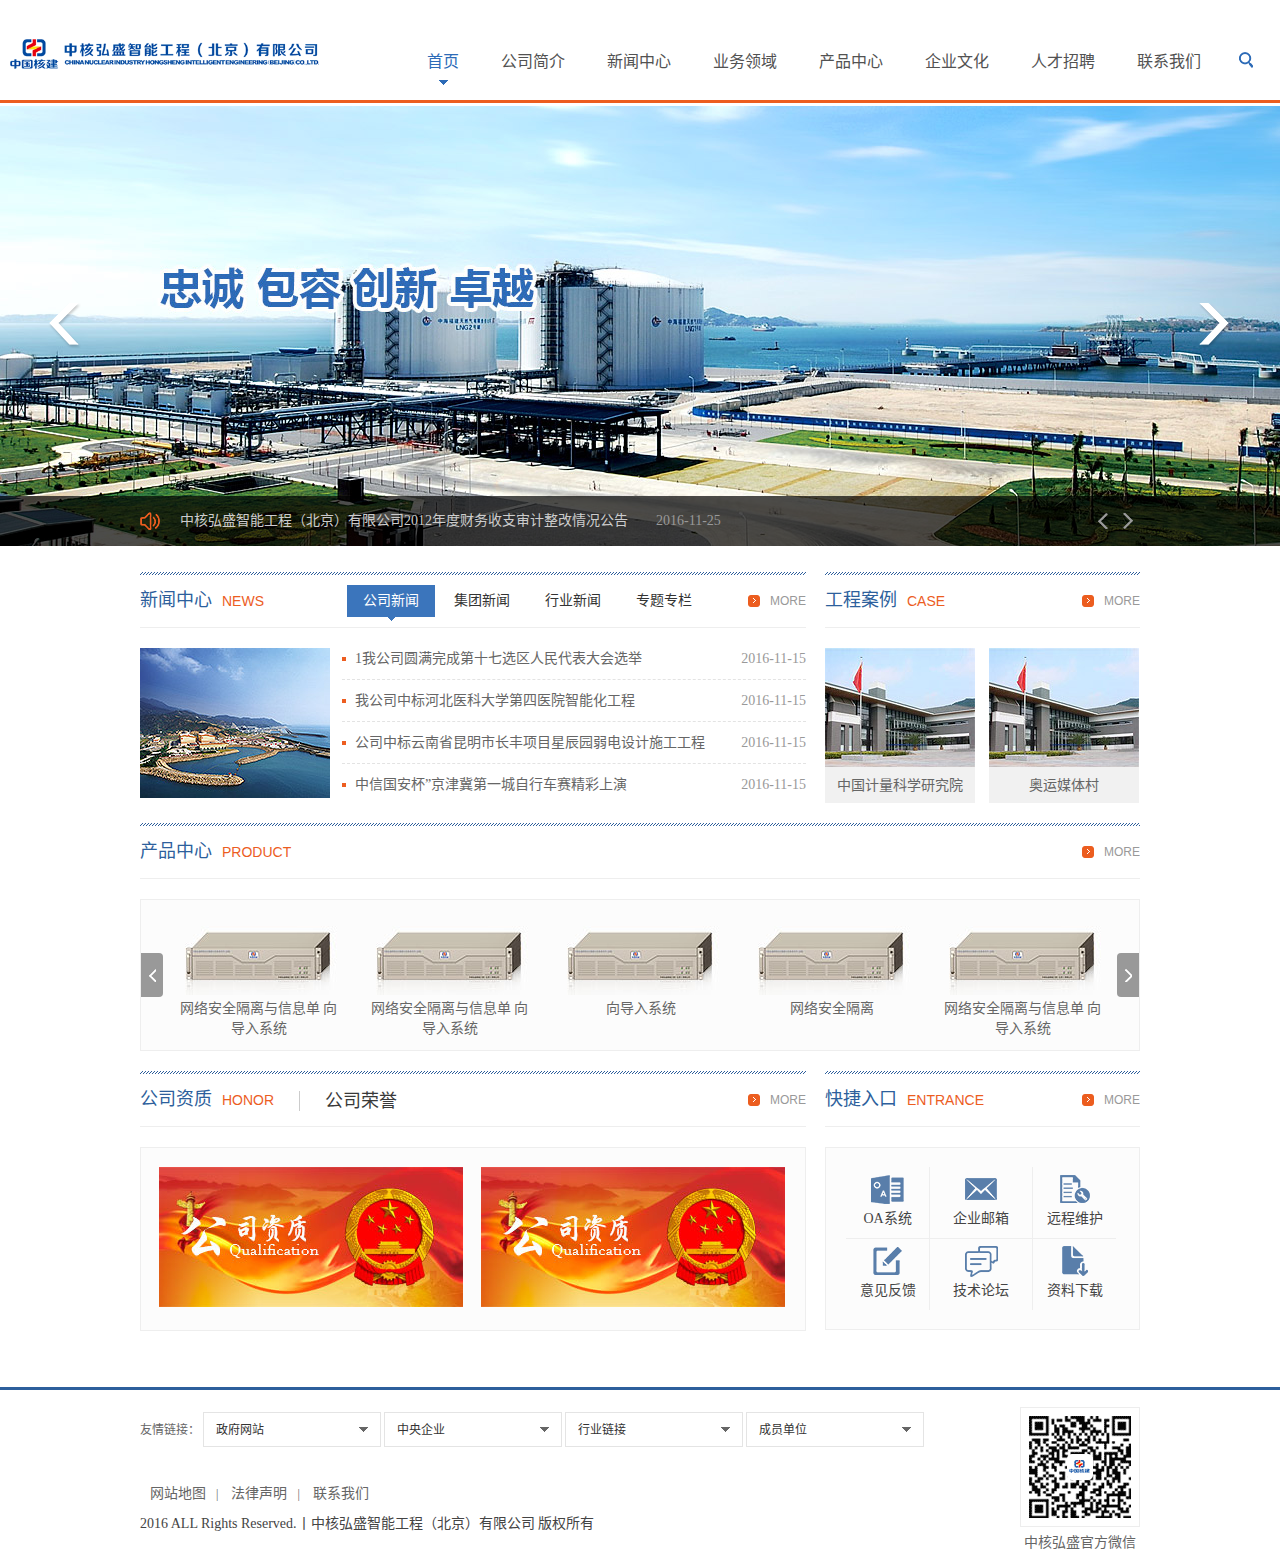
<file: www/index.html>
<!DOCTYPE html>
<html lang="zh-CN">
<head>
	<meta charset="UTF-8">
	<title>首页</title>
	<meta name="keywords" content="" />
	<meta name="description" content="" />
	<meta http-equiv="X-UA-Compatible" content="IE=edge,chrome=1">
	<link rel="stylesheet" href="css/cui.css" />
	<link rel="stylesheet" href="css/lib.css" />
	<link rel="stylesheet" href="css/style.css" />
    <link rel="stylesheet" href="css/less.css">
    <!--[if IE]>
      <link rel="stylesheet" href="css/all-ie-only.css" />
    <![endif]-->
</head>
<body>

	<!-- 头部 -->
	<div id="hd">
        <div class="wp1">
    		<a href="" class="logo"><img src="images/logo.png" alt=""></a>
    		<div class="hdr">
    			<ul class="nav">
    				<li class="on">
                        <a href="" class="v1">首页</a>
                        <div class="img first-img"><a href=""><img src="images/pic09.jpg" alt=""></a></div>
                        <!-- 下拉 -->
                        <div class="subBox">
                            <div class="wp1">
                                <div class="pic">
                                    <a href=""><img src="images/pic09.jpg" alt=""></a>
                                    <a class="more" href="">more</a>
                                </div>
                                <ul class="sub-list">
                                    <li><a class="s1" href="">公司简介</a></li>
                                    <li><a class="s1" href="">组织结构</a></li>
                                    <li><a class="s1" href="">公司资质</a></li>
                                    <li><a class="s1" href="">公司荣誉</a></li>
                                </ul>
                                <ul class="sub-list">
                                    <li><a class="s1" href="">公司新闻</a></li>
                                    <li><a class="s1" href="">集团新闻</a></li>
                                    <li><a class="s1" href="">行业新闻</a></li>
                                    <li><a class="s1" href="">专题专栏</a></li>
                                    <li><a class="s1" href="">通知公告</a></li>
                                </ul>
                                <ul class="sub-list">
                                    <li>
                                        <a class="s1" href="">建筑智能化</a>
                                        <dl>
                                            <dd><a href="">解决方案</a></dd>
                                            <dd><a href="">工程案例</a></dd>
                                        </dl>
                                    </li>
                                    <li>
                                        <a class="s1" href="">网络保密安全</a>
                                        <dl>
                                            <dd><a href="">解决方案</a></dd>
                                            <dd><a href="">工程案例</a></dd>
                                        </dl>
                                    </li>
                                    <li>
                                        <a class="s1" href="">大数据业务</a>
                                        <dl>
                                            <dd><a href="">解决方案</a></dd>
                                            <dd><a href="">工程案例</a></dd>
                                        </dl>
                                    </li>
                                </ul>
                                <ul class="sub-list">
                                    <li><a class="s1" href="">建筑智能化</a></li>
                                    <li><a class="s1" href="">产品研发</a></li>
                                </ul>
                                <ul class="sub-list">
                                    <li><a class="s1" href="">企业标识</a></li>
                                    <li><a class="s1" href="">企业核心价值观</a></li>
                                    <li><a class="s1" href="">企业精神</a></li>
                                    <li><a class="s1" href="">企业使命</a></li>
                                    <li><a class="s1" href="">企业愿景</a></li>
                                    <li><a class="s1" href="">经营理念</a></li>
                                </ul>
                                <ul class="sub-list">
                                    <li><a class="s1" href="">社会招聘</a></li>
                                    <li><a class="s1" href="">校园招聘</a></li>
                                </ul>
                            </div>
                        </div>
                        <!-- 下拉   end -->
                    </li>
    				<li>
                        <a href="" class="v1">公司简介</a>
                        <div class="img"><a href=""><a href=""><img src="images/gbg7.jpg" alt=""></a></div>
                    </li>
    				<li>
                        <a href="" class="v1">新闻中心</a>
                        <div class="img"><a href=""><img src="images/pic09.jpg" alt=""></a></div>
                    </li>
    				<li>
                        <a href="" class="v1">业务领域</a>
                        <div class="img"><a href=""><img src="images/gbg7.jpg" alt=""></a></div>
                    </li>
    				<li>
                        <a href="" class="v1">产品中心</a>
                        <div class="img"><a href=""><img src="images/pic09.jpg" alt=""></a></div>
                    </li>
    				<li>
                        <a href="" class="v1">企业文化</a>
                        <div class="img"><a href=""><img src="images/gbg7.jpg" alt=""></a></div>
                    </li>
    				<li>
                        <a href="" class="v1">人才招聘</a>
                        <div class="img"><a href=""><img src="images/pic09.jpg" alt=""></a></div>
                    </li>
    				<li>
                        <a href="" class="v1">联系我们</a>
                        <div class="img"><a href=""><img src="images/gbg7.jpg" alt=""></a></div>
                    </li>
    			</ul>
    			<div class="soBox">
    				<span class="so-btn"></span>
    				<div class="so">
    					<form action="">
    						<input type="text" class="inp" placeholder="请输入关键词">
    						<em class="close"></em>
    					</form>
    				</div>
    			</div>
    		</div>
        </div>
	</div>
	<!-- 头部-end -->

	<div id="banner">
		<div class="fullSlide">
			<div class="bd">
				<ul>
					<li style="background-image:url(images/banner1.jpg);">
					</li>
					<li style="background-image:url(images/banner1.jpg);">
					</li>
					<li style="background-image:url(images/banner1.jpg);">
					</li>
					<li style="background-image:url(images/banner1.jpg);">
					</li>
				</ul>
			</div>
			<a href="javascript:void(0);" class="arr prev"></a>
			<a href="javascript:void(0);" class="arr next"></a>
		</div>
		<div class="txt-scroll">
			<div class="wp">
				<div class="hd">
					<a class="prev"></a>
					<a class="next"></a>
				</div>
				<div class="bd">
					<ul class="infoList">
						<li><a href="">中核弘盛智能工程（北京）有限公司2012年度财务收支审计整改情况公告<span>2016-11-25</span></a></li>
						<li><a href="">中核弘盛智能工程（北京）有限公司2012年度财务收支审计整改情况公告<span>2016-11-25</span></a></li>
						<li><a href="">中核弘盛智能工程（北京）有限公司2012年度财务收支审计整改情况公告<span>2016-11-25</span></a></li>
						<li><a href="">中核弘盛智能工程（北京）有限公司2012年度财务收支审计整改情况公告<span>2016-11-25</span></a></li>
						<li><a href="">中核弘盛智能工程（北京）有限公司2012年度财务收支审计整改情况公告<span>2016-11-25</span></a></li>
						<li><a href="">中核弘盛智能工程（北京）有限公司2012年度财务收支审计整改情况公告<span>2016-11-25</span></a></li>
					</ul>
				</div>
			</div>
		</div>
	</div>

	<!-- 主体内容 -->
	<div id="bd">
		<div class="wp">
			<div class="row-1">
				<div class="col-l">
					<div class="index-tit">
						<h3>新闻中心<em>news</em></h3>
						<a href="" class="more">more</a>
						<ul class="TAB" id=".index-new">
							<li class="hover"><a href="">公司新闻</a></li>
							<li><a href="">集团新闻</a></li>
							<li><a href="">行业新闻</a></li>
							<li><a href="">专题专栏</a></li>
						</ul>
					</div>
                    <div class="index-new">
                        <div class="pic"><a href=""><img src="images/p1.jpg" alt=""></a></div>
                        <ul class="m-list1">
                            <li><a href=""><span>2016-11-15</span>1我公司圆满完成第十七选区人民代表大会选举</a></li>
                            <li><a href=""><span>2016-11-15</span>我公司中标河北医科大学第四医院智能化工程</a></li>
                            <li><a href=""><span>2016-11-15</span>公司中标云南省昆明市长丰项目星辰园弱电设计施工工程</a></li>
                            <li><a href=""><span>2016-11-15</span>中信国安杯”京津冀第一城自行车赛精彩上演</a></li>
                        </ul>
                    </div>
                    <div class="index-new dn">
                        <div class="pic"><a href=""><img src="images/p1.jpg" alt=""></a></div>
                        <ul class="m-list1">
                            <li><a href=""><span>2016-11-15</span>2我公司圆满完成第十七选区人民代表大会选举</a></li>
                            <li><a href=""><span>2016-11-15</span>我公司中标河北医科大学第四医院智能化工程</a></li>
                            <li><a href=""><span>2016-11-15</span>公司中标云南省昆明市长丰项目星辰园弱电设计施工工程</a></li>
                            <li><a href=""><span>2016-11-15</span>中信国安杯”京津冀第一城自行车赛精彩上演</a></li>
                        </ul>
                    </div>
                    <div class="index-new dn">
                        <div class="pic"><a href=""><img src="images/p1.jpg" alt=""></a></div>
                        <ul class="m-list1">
                            <li><a href=""><span>2016-11-15</span>3我公司圆满完成第十七选区人民代表大会选举</a></li>
                            <li><a href=""><span>2016-11-15</span>我公司中标河北医科大学第四医院智能化工程</a></li>
                            <li><a href=""><span>2016-11-15</span>公司中标云南省昆明市长丰项目星辰园弱电设计施工工程</a></li>
                            <li><a href=""><span>2016-11-15</span>中信国安杯”京津冀第一城自行车赛精彩上演</a></li>
                        </ul>
                    </div>
                    <div class="index-new dn">
                        <div class="pic"><a href=""><img src="images/p1.jpg" alt=""></a></div>
                        <ul class="m-list1">
                            <li><a href=""><span>2016-11-15</span>4我公司圆满完成第十七选区人民代表大会选举</a></li>
                            <li><a href=""><span>2016-11-15</span>我公司中标河北医科大学第四医院智能化工程</a></li>
                            <li><a href=""><span>2016-11-15</span>公司中标云南省昆明市长丰项目星辰园弱电设计施工工程</a></li>
                            <li><a href=""><span>2016-11-15</span>中信国安杯”京津冀第一城自行车赛精彩上演</a></li>
                        </ul>
                    </div>
				</div>
				<div class="col-r">
					<div class="index-tit">
						<h3>工程案例<em>case</em></h3>
						<a href="" class="more">more</a>
					</div>
					<ul class="ul-case">
						<li><a href="">
							<div class="pic"><img src="images/p2.jpg" alt=""></div>
							<h3>中国计量科学研究院</h3>
						</a></li>
						<li><a href="">
							<div class="pic"><img src="images/p2.jpg" alt=""></div>
							<h3>奥运媒体村</h3>
						</a></li>
					</ul>
				</div>
			</div>
			<div class="h20"></div>
			<div class="index-tit">
				<h3>产品中心<em>product</em></h3>
				<a href="" class="more">more</a>
			</div>
			<div class="m-product">
                <div class="hd">
                    <a class="prev"></a>
                    <a class="next"></a>
                </div>
                <div class="bd">
                    <ul>
                        <li>
                            <div>
                                <a href=""><img src="images/gimg6.jpg" alt=""></a>
                                <p><a href="">网络安全隔离与信息单
    向导入系统</a></p>
                            </div>
                        </li> 
                        <li>
                            <div>
                                <a href=""><img src="images/gimg6.jpg" alt=""></a>
                                <p><a href="">网络安全隔离与信息单
    向导入系统</a></p>
                            </div>
                        </li> 
                        <li>
                            <div>
                                <a href=""><img src="images/gimg6.jpg" alt=""></a>
                                <p><a href="">向导入系统</a></p>
                            </div>
                        </li>
                        <li>
                            <div>
                                <a href=""><img src="images/gimg6.jpg" alt=""></a>
                                <p><a href="">网络安全隔离</a></p>
                            </div>
                        </li>
                        <li>
                            <div>
                                <a href=""><img src="images/gimg6.jpg" alt=""></a>
                                <p><a href="">网络安全隔离与信息单
    向导入系统</a></p>
                            </div>
                        </li>  
                        <li>
                            <div>
                                <a href=""><img src="images/gimg6.jpg" alt=""></a>
                                <p><a href="">网络安全隔离与信息单
    向导入系统</a></p>
                            </div>
                        </li> 
                        <li>
                            <div>
                                <a href=""><img src="images/gimg6.jpg" alt=""></a>
                                <p><a href="">网络安全隔离与信息单
    向导入系统</a></p>
                            </div>
                        </li>       
                    </ul>
                </div>
				
			</div>
			<div class="row-1">
				<div class="col-l">
					<div class="index-tit">
						<h3>公司资质<em>honor</em></h3>
						<strong>公司荣誉</strong>
						<a href="" class="more">more</a>
					</div>
					<ul class="ul-honor">
						<li><a href=""><img src="images/gimg7.jpg" alt=""></a></li>
						<li><a href=""><img src="images/gimg7.jpg" alt=""></a></li>
					</ul>
				</div>
				<div class="col-r">
					<div class="index-tit">
						<h3>快捷入口<em>Entrance</em></h3>
						<a href="" class="more">more</a>
					</div>
					<ul class="ul-entra">
						<li class="li1"><a href="">
							<span></span>
							OA系统
						</a></li>
						<li class="li2"><a href="">
							<span></span>
							企业邮箱
						</a></li>
						<li class="li3"><a href="">
							<span></span>
							远程维护
						</a></li>
						<li class="li4"><a href="">
							<span></span>
							意见反馈
						</a></li>
						<li class="li5"><a href="">
							<span></span>
							技术论坛
						</a></li>
						<li class="li6"><a href="">
							<span></span>
							资料下载
						</a></li>
					</ul>
				</div>
			</div>
		</div>
	</div>
	<!-- 主体内容-end -->

	<!-- 底部 -->
	<div id="fd">
		<div class="wp">
			<div class="fd-link">
			    <span>友情链接：</span>
			    <select onchange="goUrl(this)">
			        <option value="">政府网站</option>
			        <option value="http://www.baidu.com/">北京政府</option>
			        <option value="http://www.baidu.com/">北京政府</option>
			        <option value="http://www.baidu.com/">北京政府</option>
			        <option value="http://www.baidu.com/">北京政府</option>
			        <option value="http://www.baidu.com/">北京政府</option>
			    </select>
			    <select onchange="goUrl(this)">
			        <option value="">中央企业</option>
			        <option value="http://www.baidu.com/">北京政府</option>
			        <option value="http://www.baidu.com/">北京政府</option>
			        <option value="http://www.baidu.com/">北京政府</option>
			        <option value="http://www.baidu.com/">北京政府</option>
			        <option value="http://www.baidu.com/">北京政府</option>
			    </select>
			    <select onchange="goUrl(this)">
			        <option value="">行业链接</option>
			        <option value="http://www.baidu.com/">北京政府</option>
			        <option value="http://www.baidu.com/">北京政府</option>
			        <option value="http://www.baidu.com/">北京政府</option>
			        <option value="http://www.baidu.com/">北京政府</option>
			        <option value="http://www.baidu.com/">北京政府</option>
			    </select>
			    <select onchange="goUrl(this)">
			        <option value="">成员单位</option>
			        <option value="http://www.baidu.com/">北京政府</option>
			        <option value="http://www.baidu.com/">北京政府</option>
			        <option value="http://www.baidu.com/">北京政府</option>
			        <option value="http://www.baidu.com/">北京政府</option>
			        <option value="http://www.baidu.com/">北京政府</option>
			    </select>
			</div>
			<div class="fd-nv">
				<a href="">网站地图</a>|
				<a href="">法律声明</a>|
				<a href="">联系我们</a>
			</div>
			<div class="fd-copy">2016 ALL Rights Reserved.丨中核弘盛智能工程（北京）有限公司 版权所有</div>
			<div class="fd-ma">
				<div class="pic"><img src="images/gimg8.png" alt=""></div>
				<p>中核弘盛官方微信</p>
			</div>
		</div>
	</div>
	<!-- 底部-end -->


	<script type="text/javascript" src="js/jquery.js"></script>
	<script type="text/javascript" src="js/lib.js"></script>

	<script type="text/javascript" src="js/jquery.SuperSlide.js"></script>
	<script>
		$(document).ready(function($) {
		   $("#banner .fullSlide").slide({ titCell:".hd ul", mainCell:".bd ul", effect:"fold",  autoPlay:true, autoPage:true, trigger:"click" });
		   $(".txt-scroll").slide({titCell:".hd ul",mainCell:".bd ul",autoPage:true,effect:"leftLoop",autoPlay:true,delayTime:1000});

           // $(".m-product").slide({titCell:".hd ul",mainCell:".bd ul",autoPlay:true,vis:5});
           $(".m-product").slide({titCell:".hd ul",mainCell:".bd ul",autoPage:true,effect:"leftLoop",autoPlay:true,vis:5});

		});
	</script>
	
</body>
</html>
</file>
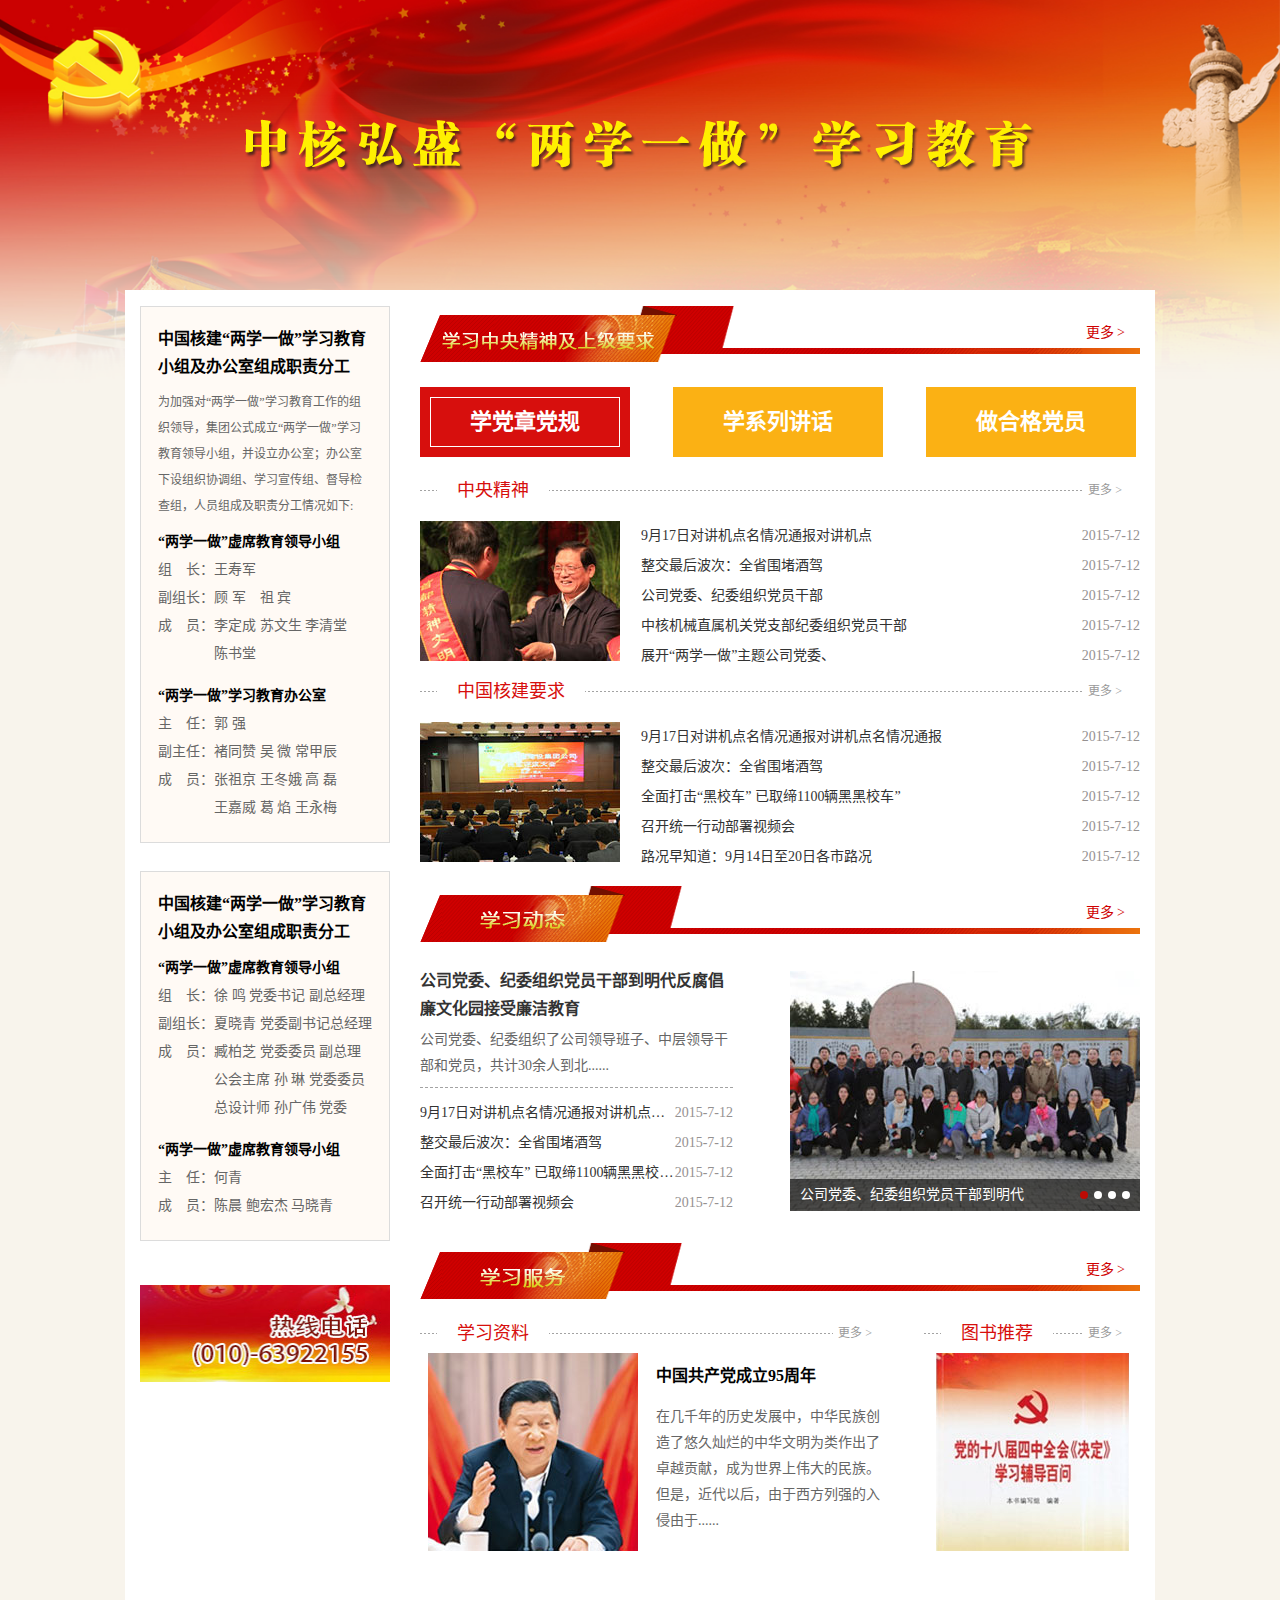
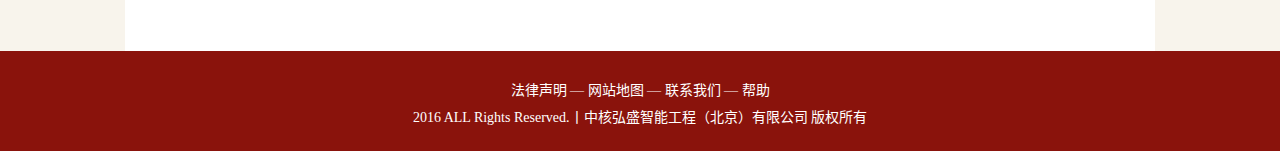
<file: www/专题专栏.html>
<!DOCTYPE html>
<html lang="zh-CN">
<head>
    <meta charset="UTF-8">
    <title>专题专栏</title>
    <meta name="keywords" content="" />
    <meta name="description" content="" />
    <meta http-equiv="X-UA-Compatible" content="IE=edge,chrome=1">
    <link rel="stylesheet" href="css/cui.css" />
    <link rel="stylesheet" href="css/lib.css" />
    <link rel="stylesheet" href="css/style.css" />
    <script type="text/javascript" src="http://api.map.baidu.com/api?v=2.0&ak=700b132845ef5b0b135066dfa0222a37"></script>
</head>
<body style="background-image:url(images/bg01.png);background-color:#f8f4ec;">

    <!-- 头部 -->
    <div id="hd2">
        <div class="wp">
            <div class="title"><img src="images/pic01.png" alt=""></div>
        </div>
    </div>
    <!-- 头部   end-->

    <!-- 主体内容 -->
    <div id="bd2">
        <div class="inner">
            <div class="wp">
                <div class="side-col2">
                    <div class="m-txt1">
                        <h3>中国核建“两学一做”学习教育小组及办公室组成职责分工</h3>
                        <p class="p-txt">为加强对“两学一做”学习教育工作的组织领导，集团公式成立“两学一做”学习教育领导小组，并设立办公室；办公室下设组织协调组、学习宣传组、督导检查组，人员组成及职责分工情况如下:</p>
                        <div class="con">
                            <h4>“两学一做”虚席教育领导小组</h4>
                            <p><em>组　长：</em><span>王寿军</span></p>
                            <p><em>副组长：</em><span>顾 军　祖 宾</span></p>
                            <p><em>成　员：</em><span>李定成  苏文生  李清堂　陈书堂</span></p>
                        </div>
                        <div class="con">
                            <h4>“两学一做”学习教育办公室</h4>
                            <p><em>主　任：</em><span>郭 强</span></p>
                            <p><em>副主任：</em><span>褚同赞 吴 微  常甲辰</span></p>
                            <p><em>成　员：</em><span>张祖京  王冬娥 高 磊　　王嘉威   葛 焰  王永梅</span></p>
                        </div>
                    </div>
                    <div class="m-txt1">
                        <div class="con">
                            <h3>中国核建“两学一做”学习教育小组及办公室组成职责分工</h3>
                            <h4>“两学一做”虚席教育领导小组</h4>
                            <p><em>组　长：</em><span>徐 鸣 党委书记 副总经理</span></p>
                            <p><em>副组长：</em><span>夏晓青 党委副书记总经理 </span></p>
                            <p><em>成　员：</em><span>臧柏芝 党委委员 副总理  公会主席   孙 琳 党委委员 总设计师  孙广伟 党委</span></p>
                        </div>
                        <div class="con">
                            <h4>“两学一做”虚席教育领导小组</h4>
                            <p><em>主　任：</em><span>何青</span></p>
                            <p><em>成　员：</em><span>陈晨 鲍宏杰 马晓青</span></p>
                        </div>
                    </div>
                    <div class="m-hotline"><img src="images/pic02.jpg" alt=""></div>
                </div>
                <div class="main-col2">
                    <div class="m-tit2">
                        <a class="a-more" href="">更多 &gt;</a>
                        <h3><span><img src="images/pic010.png" alt=""></span></h3>
                    </div>
                    <ul class="ul-list1">
                        <li class="on"><a href=""><span>学党章党规</span></a></li>
                        <li><a href=""><span>学系列讲话</span></a></li>
                        <li class="last"><a href=""><span>做合格党员</span></a></li>
                    </ul>
                    <div class="tab-show1">
                        <div class="m-tit3">
                            <a class="a-more" href="">更多 &gt;</a>
                            <h3>中央精神</h3>
                        </div>
                        <div class="con">
                            <div class="pic"><a href=""><img src="images/pic03.jpg" alt=""></a></div>
                            <ul class="ul-list2">
                                <li>
                                    <span>2015-7-12</span>
                                    <a href="">9月17日对讲机点名情况通报对讲机点</a>
                                </li>
                                <li>
                                    <span>2015-7-12</span>
                                    <a href="">整交最后波次：全省围堵酒驾</a>
                                </li>
                                <li>
                                    <span>2015-7-12</span>
                                    <a href="">公司党委、纪委组织党员干部</a>
                                </li>
                                <li>
                                    <span>2015-7-12</span>
                                    <a href="">中核机械直属机关党支部纪委组织党员干部</a>
                                </li>
                                <li>
                                    <span>2015-7-12</span>
                                    <a href="">展开“两学一做”主题公司党委、</a>
                                </li>
                            </ul>
                        </div>
                        <div class="m-tit3">
                            <a class="a-more" href="">更多 &gt;</a>
                            <h3>中国核建要求</h3>
                        </div>
                        <div class="con">
                            <div class="pic"><a href=""><img src="images/pic04.jpg" alt=""></a></div>
                            <ul class="ul-list2">
                                <li>
                                    <span>2015-7-12</span>
                                    <a href="">9月17日对讲机点名情况通报对讲机点名情况通报</a>
                                </li>
                                <li>
                                    <span>2015-7-12</span>
                                    <a href="">整交最后波次：全省围堵酒驾</a>
                                </li>
                                <li>
                                    <span>2015-7-12</span>
                                    <a href="">全面打击“黑校车” 已取缔1100辆黑黑校车” </a>
                                </li>
                                <li>
                                    <span>2015-7-12</span>
                                    <a href="">召开统一行动部署视频会</a>
                                </li>
                                <li>
                                    <span>2015-7-12</span>
                                    <a href="">路况早知道：9月14日至20日各市路况</a>
                                </li>
                            </ul>
                        </div>
                    </div>
                    <!-- 学习动态 -->
                    <div class="m-tit2">
                        <a class="a-more" href="">更多 &gt;</a>
                        <h3><span><img src="images/pic011.png" alt=""></span></h3>
                    </div>
                    <div class="box-dyna">
                        <div class="txt">
                            <h3><a href="">公司党委、纪委组织党员干部到明代反腐倡廉文化园接受廉洁教育</a></h3>
                            <p>公司党委、纪委组织了公司领导班子、中层领导干部和党员，共计30余人到北......</p>
                            <ul class="ul-list2">
                                <li>
                                    <span>2015-7-12</span>
                                    <a href="">9月17日对讲机点名情况通报对讲机点名情况通报</a>
                                </li>
                                <li>
                                    <span>2015-7-12</span>
                                    <a href="">整交最后波次：全省围堵酒驾</a>
                                </li>
                                <li>
                                    <span>2015-7-12</span>
                                    <a href="">全面打击“黑校车” 已取缔1100辆黑黑校车” </a>
                                </li>
                                <li>
                                    <span>2015-7-12</span>
                                    <a href="">召开统一行动部署视频会</a>
                                </li>
                            </ul>
                        </div>
                        <div class="m-pic1">
                            <div class="slider">
                                <div class="item">
                                    <a href="">
                                        <div class="pic"><img src="images/pic07.jpg" alt=""></div>
                                        <p>公司党委、纪委组织党员干部到明代</p>
                                    </a>
                                </div>
                                <div class="item">
                                    <a href="">
                                        <div class="pic"><img src="images/pic08.jpg" alt=""></div>
                                        <p>公司党委、纪委组织党员干部到明代</p>
                                    </a>
                                </div>
                                <div class="item">
                                    <a href="">
                                        <div class="pic"><img src="images/pic07.jpg" alt=""></div>
                                        <p>公司党委、纪委组织党员干部到明代</p>
                                    </a>
                                </div>
                                <div class="item">
                                    <a href="">
                                        <div class="pic"><img src="images/pic08.jpg" alt=""></div>
                                        <p>公司党委、纪委组织党员干部到明代</p>
                                    </a>
                                </div>
                            </div>
                        </div>
                    </div>
                    <!-- 学习动态   end -->
                    <!-- 学习服务 -->
                    <div class="m-tit2">
                        <a class="a-more" href="">更多 &gt;</a>
                        <h3><span><img src="images/pic012.png" alt=""></span></h3>
                    </div>
                    <div class="box-serv">
                        <div class="col-l">
                            <div class="m-tit3">
                                <a class="a-more" href="">更多 &gt;</a>
                                <h3>学习资料</h3>
                            </div>
                            <div class="m-txt2">
                                <div class="pic"><a href=""><img src="images/pic06.jpg" alt=""></a></div>
                                <div class="txt">
                                    <h3><a href="">中国共产党成立95周年</a></h3>
                                    <p>在几千年的历史发展中，中华民族创造了悠久灿烂的中华文明为类作出了卓越贡献，成为世界上伟大的民族。但是，近代以后，由于西方列强的入侵由于......</p>
                                </div>
                            </div>
                        </div>
                        <div class="col-r">
                            <div class="m-tit3">
                                <a class="a-more" href="">更多 &gt;</a>
                                <h3>图书推荐</h3>
                            </div>
                            <div class="m-pic2"><a href=""><img src="images/pic05.jpg" alt=""></a></div>
                        </div>
                    </div>
                    <!-- 学习服务   end -->
                </div>
            </div>
            <div class="h100"></div>
        </div>
    </div>
    <!-- 主体内容   end -->



    <!-- 底部 -->
    <div id="fd2">
        <div class="f-link"><a href="">法律声明</a> — <a href="">网站地图</a> — <a href="">联系我们</a> — <a href="">帮助</a></div>
        <div class="f-copy">2016 ALL Rights Reserved.丨中核弘盛智能工程（北京）有限公司 版权所有</div>
    </div>
    <!-- 底部   end-->






    <script type="text/javascript" src="js/jquery.js"></script>
    <script type="text/javascript" src="js/lib.js"></script>

    <link rel="stylesheet" href="css/slick.css">
    <script src="js/slick.min.js"></script>
    <script>
    $(document).ready(function() {
        $('.m-pic1 .slider').slick({
            dots:true,
            arrows:false,
            autoplay:true,
            slidesToShow: 1,
            autoplaySpeed: 3000,
            pauseOnHover:false,
            lazyLoad: 'ondemand'
        });
    });
    </script>

</body>
</html>
</file>
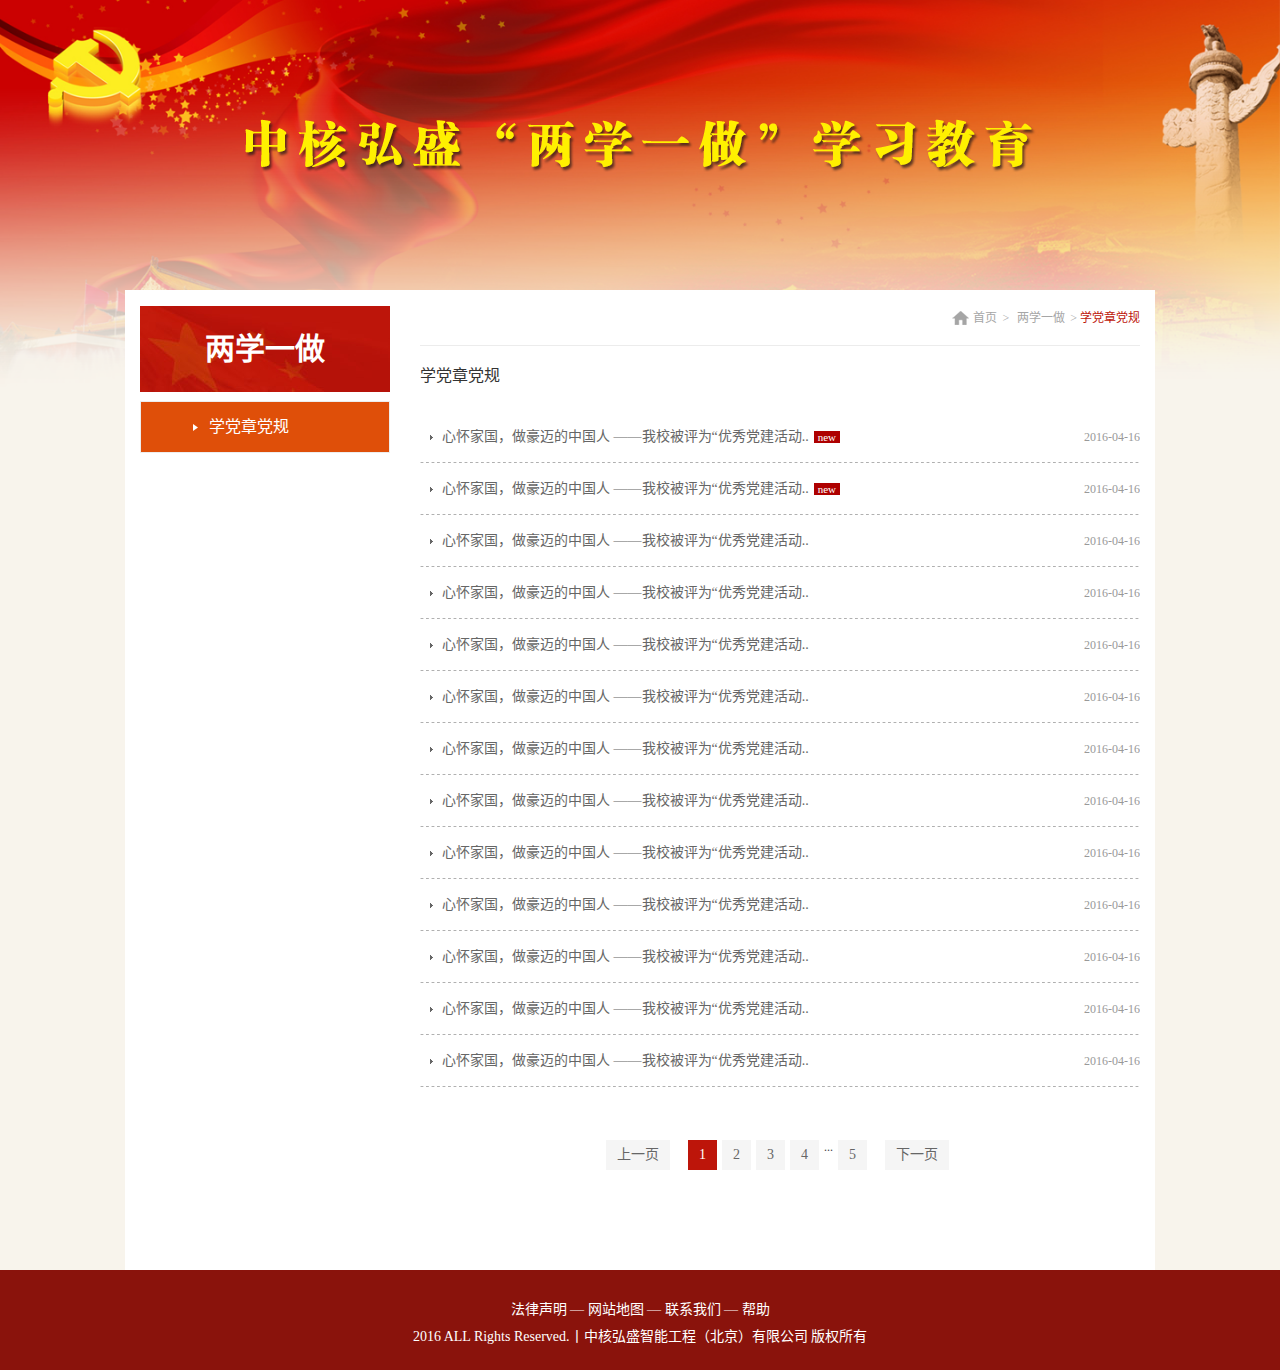
<file: www/专题专栏（内页）.html>
<!DOCTYPE html>
<html lang="zh-CN">
<head>
	<meta charset="UTF-8">
	<title>专题专栏（内页）</title>
	<meta name="keywords" content="" />
	<meta name="description" content="" />
	<meta http-equiv="X-UA-Compatible" content="IE=edge,chrome=1">
	<link rel="stylesheet" href="css/cui.css" />
	<link rel="stylesheet" href="css/lib.css" />
	<link rel="stylesheet" href="css/style.css" />
    <script type="text/javascript" src="http://api.map.baidu.com/api?v=2.0&ak=700b132845ef5b0b135066dfa0222a37"></script>
</head>
<body style="background-image:url(images/bg01.png);background-color:#f8f4ec;">
    <!-- 头部 -->
    <div id="hd2">
        <div class="wp">
            <div class="title"><img src="images/pic01.png" alt=""></div>
        </div>
    </div>
    <!-- 头部   end-->

    <!-- 主体内容 -->
	<div id="bd2">
        <div class="inner">
    		<div class="wp">
                <div class="side-col2">
                    <h3 class="g-t2">两学一做</h3>
                    <ul class="snv2">
                        <li>
                            <a class="s1" href="">学党章党规</a>
                        </li>
                    </ul>
                </div>
                <div class="main-col2">
                    <div class="cur cur-1">
                        <a href="" class="home">首页</a>&gt;
                        <a href="">两学一做</a>&gt;
                        <span>学党章党规</span>
                    </div>
                    <h3 class="m-tit1">学党章党规</h3>
                    <div class="m-notice m-notice-1">
                         <ul>
                            <li>
                                <a href=""><p>心怀家国，做豪迈的中国人 ——我校被评为“优秀党建活动..<em>new</em></p>
                                <span>2016-04-16</span></a>
                            </li>
                            <li>
                                <a href=""><p>心怀家国，做豪迈的中国人 ——我校被评为“优秀党建活动..<em>new</em></p>
                                <span>2016-04-16</span></a>
                            </li>
                            <li>
                                <a href=""><p>心怀家国，做豪迈的中国人 ——我校被评为“优秀党建活动..</p>
                                <span>2016-04-16</span></a>
                            </li>
                            <li>
                                <a href=""><p>心怀家国，做豪迈的中国人 ——我校被评为“优秀党建活动..</p>
                                <span>2016-04-16</span></a>
                            </li>
                            <li>
                                <a href=""><p>心怀家国，做豪迈的中国人 ——我校被评为“优秀党建活动..</p>
                                <span>2016-04-16</span></a>
                            </li>
                            <li>
                                <a href=""><p>心怀家国，做豪迈的中国人 ——我校被评为“优秀党建活动..</p>
                                <span>2016-04-16</span></a>
                            </li>
                            <li>
                                <a href=""><p>心怀家国，做豪迈的中国人 ——我校被评为“优秀党建活动..</p>
                                <span>2016-04-16</span></a>
                            </li>
                            <li>
                                <a href=""><p>心怀家国，做豪迈的中国人 ——我校被评为“优秀党建活动..</p>
                                <span>2016-04-16</span></a>
                            </li>
                            <li>
                                <a href=""><p>心怀家国，做豪迈的中国人 ——我校被评为“优秀党建活动..</p>
                                <span>2016-04-16</span></a>
                            </li>
                            <li>
                                <a href=""><p>心怀家国，做豪迈的中国人 ——我校被评为“优秀党建活动..</p>
                                <span>2016-04-16</span></a>
                            </li>
                            <li>
                                <a href=""><p>心怀家国，做豪迈的中国人 ——我校被评为“优秀党建活动..</p>
                                <span>2016-04-16</span></a>
                            </li>
                            <li>
                                <a href=""><p>心怀家国，做豪迈的中国人 ——我校被评为“优秀党建活动..</p>
                                <span>2016-04-16</span></a>
                            </li>
                            <li>
                                <a href=""><p>心怀家国，做豪迈的中国人 ——我校被评为“优秀党建活动..</p>
                                <span>2016-04-16</span></a>
                            </li>
                        </ul>
                    </div>
                    <!-- 页码 -->
                    <div class="m-pages m-pages-1">
                        <ul>
                            <li class="pre"><a href="">上一页</a></li>
                            <li class="on"><a href="">1</a></li>
                            <li><a href="">2</a></li>
                            <li><a href="">3</a></li>
                            <li><a href="">4</a></li>
                            <li>...</li>
                            <li><a href="">5</a></li>
                            <li class="next"><a href="">下一页</a></li>
                        </ul>
                    </div>
                    <!-- 页码   end-->
                </div>
    		</div>
            <div class="h100"></div>
        </div>
	</div>
    <!-- 主体内容   end -->



    <!-- 底部 -->
    <div id="fd2">
        <div class="f-link"><a href="">法律声明</a> — <a href="">网站地图</a> — <a href="">联系我们</a> — <a href="">帮助</a></div>
        <div class="f-copy">2016 ALL Rights Reserved.丨中核弘盛智能工程（北京）有限公司 版权所有</div>
    </div>
    <!-- 底部   end-->






	<script type="text/javascript" src="js/jquery.js"></script>
	<script type="text/javascript" src="js/lib.js"></script>

</body>
</html>
</file>
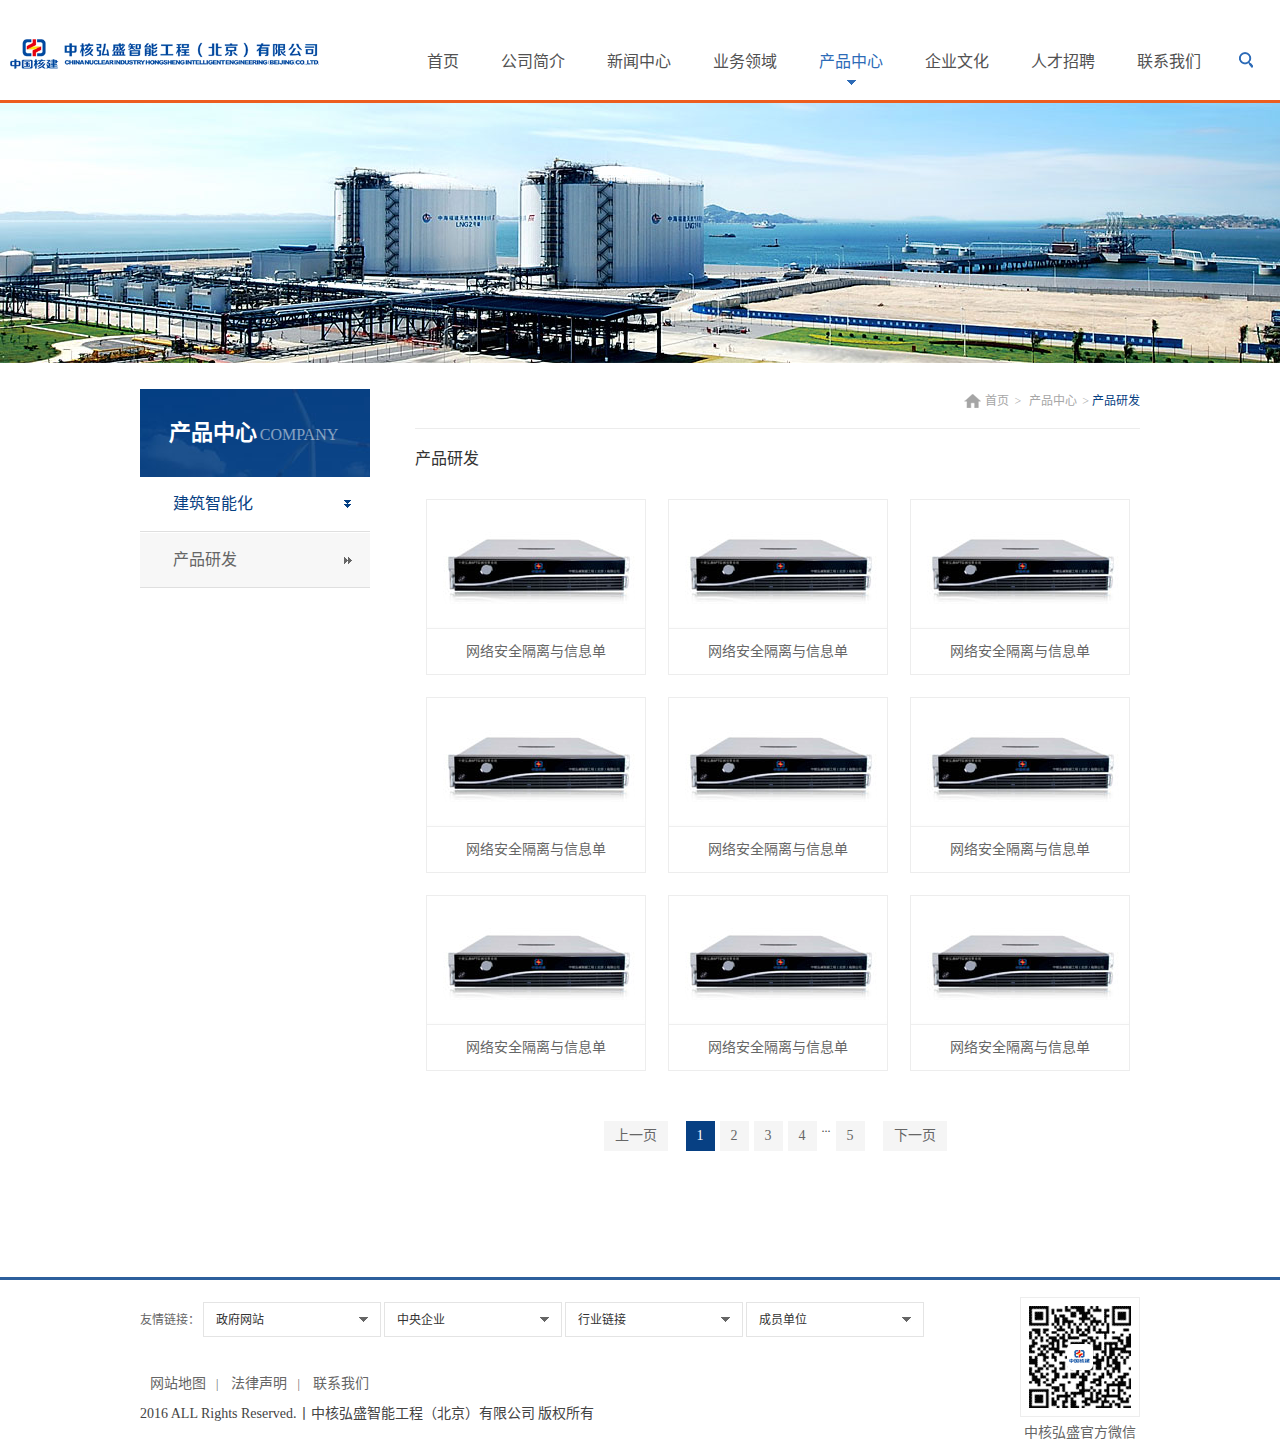
<file: www/产品中心.html>
<!DOCTYPE html>
<html lang="zh-CN">
<head>
	<meta charset="UTF-8">
	<title>产品中心</title>
	<meta name="keywords" content="" />
	<meta name="description" content="" />
	<meta http-equiv="X-UA-Compatible" content="IE=edge,chrome=1">
	<link rel="stylesheet" href="css/cui.css" />
	<link rel="stylesheet" href="css/lib.css" />
	<link rel="stylesheet" href="css/style.css" />
    <link rel="stylesheet" href="css/less.css">
</head>
<body>
    <!-- 头部 -->
    <div id="hd">
        <div class="wp1">
            <a href="" class="logo"><img src="images/logo.png" alt=""></a>
            <div class="hdr">
                <ul class="nav">
                    <li>
                        <a href="" class="v1">首页</a>
                        <!-- 下拉 -->
                        <div class="subBox">
                            <div class="wp1">
                                <div class="pic">
                                    <a href=""><img src="images/pic09.jpg" alt=""></a>
                                    <a class="more" href="">more</a>
                                </div>
                                <ul class="sub-list">
                                    <li><a class="s1" href="">公司简介</a></li>
                                    <li><a class="s1" href="">组织结构</a></li>
                                    <li><a class="s1" href="">公司资质</a></li>
                                    <li><a class="s1" href="">公司荣誉</a></li>
                                </ul>
                                <ul class="sub-list">
                                    <li><a class="s1" href="">公司新闻</a></li>
                                    <li><a class="s1" href="">集团新闻</a></li>
                                    <li><a class="s1" href="">行业新闻</a></li>
                                    <li><a class="s1" href="">专题专栏</a></li>
                                    <li><a class="s1" href="">通知公告</a></li>
                                </ul>
                                <ul class="sub-list">
                                    <li>
                                        <a class="s1" href="">建筑智能化</a>
                                        <dl>
                                            <dd><a href="">解决方案</a></dd>
                                            <dd><a href="">工程案例</a></dd>
                                        </dl>
                                    </li>
                                    <li>
                                        <a class="s1" href="">网络保密安全</a>
                                        <dl>
                                            <dd><a href="">解决方案</a></dd>
                                            <dd><a href="">工程案例</a></dd>
                                        </dl>
                                    </li>
                                    <li>
                                        <a class="s1" href="">大数据业务</a>
                                        <dl>
                                            <dd><a href="">解决方案</a></dd>
                                            <dd><a href="">工程案例</a></dd>
                                        </dl>
                                    </li>
                                </ul>
                                <ul class="sub-list">
                                    <li><a class="s1" href="">建筑智能化</a></li>
                                    <li><a class="s1" href="">产品研发</a></li>
                                </ul>
                                <ul class="sub-list">
                                    <li><a class="s1" href="">企业标识</a></li>
                                    <li><a class="s1" href="">企业核心价值观</a></li>
                                    <li><a class="s1" href="">企业精神</a></li>
                                    <li><a class="s1" href="">企业使命</a></li>
                                    <li><a class="s1" href="">企业愿景</a></li>
                                    <li><a class="s1" href="">经营理念</a></li>
                                </ul>
                                <ul class="sub-list">
                                    <li><a class="s1" href="">社会招聘</a></li>
                                    <li><a class="s1" href="">校园招聘</a></li>
                                </ul>
                            </div>
                        </div>
                        <!-- 下拉   end -->
                    </li>
                    <li><a href="" class="v1">公司简介</a></li>
                    <li><a href="" class="v1">新闻中心</a></li>
                    <li><a href="" class="v1">业务领域</a></li>
                    <li class="on"><a href="" class="v1">产品中心</a></li>
                    <li><a href="" class="v1">企业文化</a></li>
                    <li><a href="" class="v1">人才招聘</a></li>
                    <li><a href="" class="v1">联系我们</a></li>
                </ul>
                <div class="soBox">
                    <span class="so-btn"></span>
                    <div class="so">
                        <form action="">
                            <input type="text" class="inp" placeholder="请输入关键词">
                            <em class="close"></em>
                        </form>
                    </div>
                </div>
            </div>
        </div>
    </div>
    <!-- 头部-end -->
    <div class="ban" style="background:url(images/gban1.jpg) no-repeat center center;"></div>
	<div id="bd">
		<div class="wp">
			<div class="side-col">
				<h3 class="g-t1">产品中心<em>COMPANY</em></h3>
				<ul class="snv">
					<li  class="on">
                        <a href="" class="s1">建筑智能化</a>
                    </li>
					<li>
                        <a href="" class="s1">产品研发</a>
                    </li>
				</ul>
			</div>
			<div class="main-col">
				<div class="cur">
					<a href="" class="home">首页</a>&gt;
					<a href="">产品中心</a>&gt;
					<span>产品研发</span>
				</div>
				<h3 class="m-tit1">产品研发</h3>
                <div class="m-prolist">
                    <ul>
                        <li>
                            <a href="">
                                <img src="images/gimg1.jpg" alt="">
                                <h4>网络安全隔离与信息单</h4>
                            </a>
                        </li>
                        <li>
                           <a href="">
                               <img src="images/gimg1.jpg" alt="">
                               <h4>网络安全隔离与信息单</h4>
                           </a>
                        </li>
                        <li>
                            <a href="">
                                <img src="images/gimg1.jpg" alt="">
                                <h4>网络安全隔离与信息单</h4>
                            </a>
                        </li>
                        <li>
                            <a href="">
                                <img src="images/gimg1.jpg" alt="">
                                <h4>网络安全隔离与信息单</h4>
                            </a>
                        </li>
                        <li>
                            <a href="">
                                <img src="images/gimg1.jpg" alt="">
                                <h4>网络安全隔离与信息单</h4>
                            </a>
                        </li>
                        <li>
                            <a href="">
                                <img src="images/gimg1.jpg" alt="">
                                <h4>网络安全隔离与信息单</h4>
                            </a>
                        </li>
                        <li>
                            <a href="">
                                <img src="images/gimg1.jpg" alt="">
                                <h4>网络安全隔离与信息单</h4>
                            </a>
                        </li>
                        <li>
                            <a href="">
                                <img src="images/gimg1.jpg" alt="">
                                <h4>网络安全隔离与信息单</h4>
                            </a>
                        </li>
                        <li>
                            <a href="">
                                <img src="images/gimg1.jpg" alt="">
                                <h4>网络安全隔离与信息单</h4>
                            </a>
                        </li> 
                    </ul>
                </div>
                

				<div class="m-pages">
					<ul>
						<li class="pre"><a href="">上一页</a></li>
						<li class="on"><a href="">1</a></li>
						<li><a href="">2</a></li>
						<li><a href="">3</a></li>
						<li><a href="">4</a></li>
						<li>...</li>
						<li><a href="">5</a></li>
						<li class="next"><a href="">下一页</a></li>
					</ul>
				</div>
			</div>
		</div>
	</div>
    <div class="h100"></div>
    <!-- 底部 -->
    <div id="fd">
        <div class="wp">
            <div class="fd-link">
                <span>友情链接：</span>
                <select onchange="goUrl(this)">
                    <option value="">政府网站</option>
                    <option value="http://www.baidu.com/">北京政府</option>
                    <option value="http://www.baidu.com/">北京政府</option>
                    <option value="http://www.baidu.com/">北京政府</option>
                    <option value="http://www.baidu.com/">北京政府</option>
                    <option value="http://www.baidu.com/">北京政府</option>
                </select>
                <select onchange="goUrl(this)">
                    <option value="">中央企业</option>
                    <option value="http://www.baidu.com/">北京政府</option>
                    <option value="http://www.baidu.com/">北京政府</option>
                    <option value="http://www.baidu.com/">北京政府</option>
                    <option value="http://www.baidu.com/">北京政府</option>
                    <option value="http://www.baidu.com/">北京政府</option>
                </select>
                <select onchange="goUrl(this)">
                    <option value="">行业链接</option>
                    <option value="http://www.baidu.com/">北京政府</option>
                    <option value="http://www.baidu.com/">北京政府</option>
                    <option value="http://www.baidu.com/">北京政府</option>
                    <option value="http://www.baidu.com/">北京政府</option>
                    <option value="http://www.baidu.com/">北京政府</option>
                </select>
                <select onchange="goUrl(this)">
                    <option value="">成员单位</option>
                    <option value="http://www.baidu.com/">北京政府</option>
                    <option value="http://www.baidu.com/">北京政府</option>
                    <option value="http://www.baidu.com/">北京政府</option>
                    <option value="http://www.baidu.com/">北京政府</option>
                    <option value="http://www.baidu.com/">北京政府</option>
                </select>
            </div>
            <div class="fd-nv">
                <a href="">网站地图</a>|
                <a href="">法律声明</a>|
                <a href="">联系我们</a>
            </div>
            <div class="fd-copy">2016 ALL Rights Reserved.丨中核弘盛智能工程（北京）有限公司 版权所有</div>
            <div class="fd-ma">
                <div class="pic"><img src="images/gimg8.png" alt=""></div>
                <p>中核弘盛官方微信</p>
            </div>
        </div>
    </div>
    <!-- 底部-end -->



	<script type="text/javascript" src="js/jquery.js"></script>
	<script type="text/javascript" src="js/lib.js"></script>

	
</body>
</html>
</file>
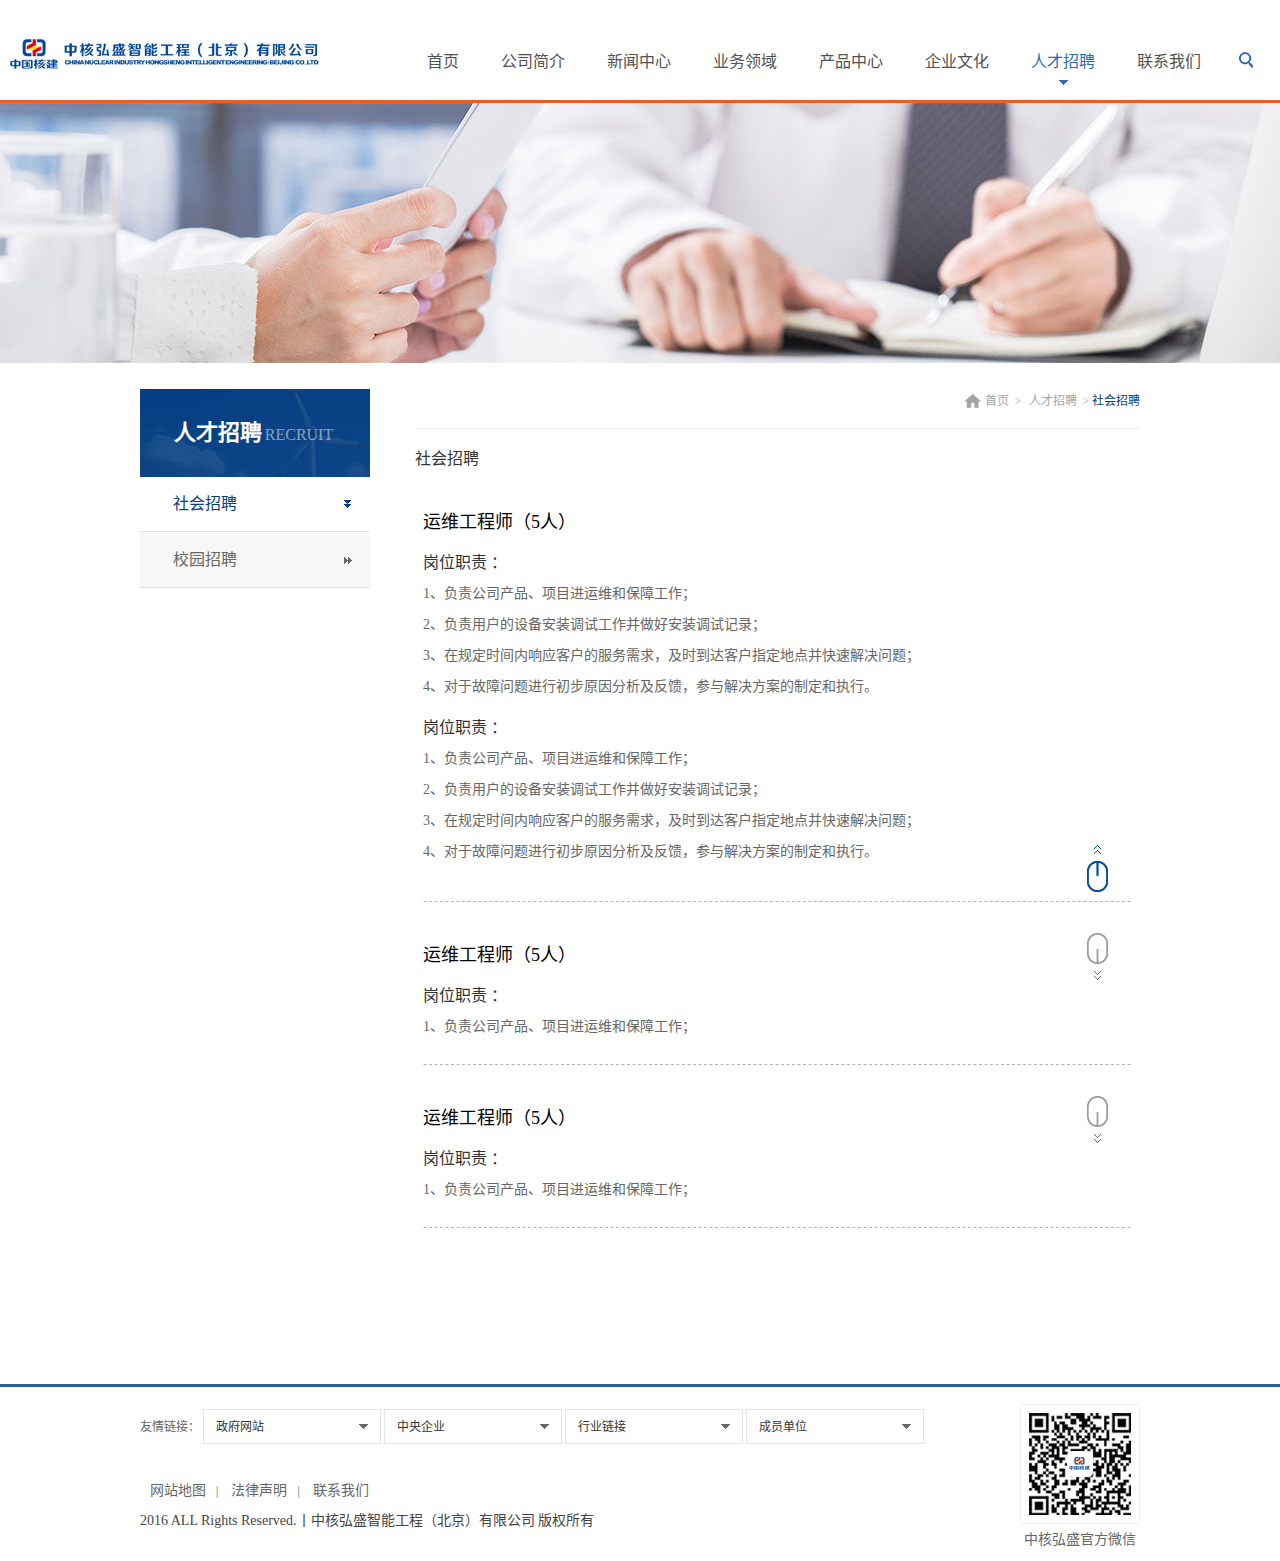
<file: www/人才招聘.html>
<!DOCTYPE html>
<html lang="zh-CN">
<head>
	<meta charset="UTF-8">
	<title>人才招聘</title>
	<meta name="keywords" content="" />
	<meta name="description" content="" />
	<meta http-equiv="X-UA-Compatible" content="IE=edge,chrome=1">
	<link rel="stylesheet" href="css/cui.css" />
	<link rel="stylesheet" href="css/lib.css" />
	<link rel="stylesheet" href="css/style.css" />
    <link rel="stylesheet" href="css/less.css">
</head>
<body>
    <!-- 头部 -->
    <div id="hd">
        <div class="wp1">
            <a href="" class="logo"><img src="images/logo.png" alt=""></a>
            <div class="hdr">
                <ul class="nav">
                    <li>
                        <a href="" class="v1">首页</a>
                        <!-- 下拉 -->
                        <div class="subBox">
                            <div class="wp1">
                                <div class="pic">
                                    <a href=""><img src="images/pic09.jpg" alt=""></a>
                                    <a class="more" href="">more</a>
                                </div>
                                <ul class="sub-list">
                                    <li><a class="s1" href="">公司简介</a></li>
                                    <li><a class="s1" href="">组织结构</a></li>
                                    <li><a class="s1" href="">公司资质</a></li>
                                    <li><a class="s1" href="">公司荣誉</a></li>
                                </ul>
                                <ul class="sub-list">
                                    <li><a class="s1" href="">公司新闻</a></li>
                                    <li><a class="s1" href="">集团新闻</a></li>
                                    <li><a class="s1" href="">行业新闻</a></li>
                                    <li><a class="s1" href="">专题专栏</a></li>
                                    <li><a class="s1" href="">通知公告</a></li>
                                </ul>
                                <ul class="sub-list">
                                    <li>
                                        <a class="s1" href="">建筑智能化</a>
                                        <dl>
                                            <dd><a href="">解决方案</a></dd>
                                            <dd><a href="">工程案例</a></dd>
                                        </dl>
                                    </li>
                                    <li>
                                        <a class="s1" href="">网络保密安全</a>
                                        <dl>
                                            <dd><a href="">解决方案</a></dd>
                                            <dd><a href="">工程案例</a></dd>
                                        </dl>
                                    </li>
                                    <li>
                                        <a class="s1" href="">大数据业务</a>
                                        <dl>
                                            <dd><a href="">解决方案</a></dd>
                                            <dd><a href="">工程案例</a></dd>
                                        </dl>
                                    </li>
                                </ul>
                                <ul class="sub-list">
                                    <li><a class="s1" href="">建筑智能化</a></li>
                                    <li><a class="s1" href="">产品研发</a></li>
                                </ul>
                                <ul class="sub-list">
                                    <li><a class="s1" href="">企业标识</a></li>
                                    <li><a class="s1" href="">企业核心价值观</a></li>
                                    <li><a class="s1" href="">企业精神</a></li>
                                    <li><a class="s1" href="">企业使命</a></li>
                                    <li><a class="s1" href="">企业愿景</a></li>
                                    <li><a class="s1" href="">经营理念</a></li>
                                </ul>
                                <ul class="sub-list">
                                    <li><a class="s1" href="">社会招聘</a></li>
                                    <li><a class="s1" href="">校园招聘</a></li>
                                </ul>
                            </div>
                        </div>
                        <!-- 下拉   end -->
                    </li>
                    <li><a href="" class="v1">公司简介</a></li>
                    <li><a href="" class="v1">新闻中心</a></li>
                    <li><a href="" class="v1">业务领域</a></li>
                    <li><a href="" class="v1">产品中心</a></li>
                    <li><a href="" class="v1">企业文化</a></li>
                    <li class="on"><a href="" class="v1">人才招聘</a></li>
                    <li><a href="" class="v1">联系我们</a></li>
                </ul>
                <div class="soBox">
                    <span class="so-btn"></span>
                    <div class="so">
                        <form action="">
                            <input type="text" class="inp" placeholder="请输入关键词">
                            <em class="close"></em>
                        </form>
                    </div>
                </div>
            </div>
        </div>
    </div>
    <!-- 头部-end -->
    <div class="ban" style="background:url(images/gban6.jpg) no-repeat center center;"></div>
	<div id="bd">
		<div class="wp">
			<div class="side-col">
				<h3 class="g-t1">人才招聘<em>recruit</em></h3>
				<ul class="snv">
					<li class="on">
                        <a href="" class="s1">社会招聘</a>
                    </li>
					<li>
                        <a href="" class="s1">校园招聘</a>
                    </li>
				</ul>
			</div>
			<div class="main-col">
				<div class="cur">
					<a href="" class="home">首页</a>&gt;
					<a href="">人才招聘</a>&gt;
					<span>社会招聘</span>
				</div>
				<h3 class="m-tit1">社会招聘</h3>
                <div class="m-advertise">
                     <ul>
                        <li class="on">
                            <div class="detail">
                                <div class="icon"><a href="javascript:void(0);"></a></div>
                                <div class="con"><h4>运维工程师（5人）</h4></div>
                                <div class="con">
                                    <dl>
                                        <dt>岗位职责 ：</dt>
                                        <dd>1、负责公司产品、项目进运维和保障工作；</dd>
                                        <dd>2、负责用户的设备安装调试工作并做好安装调试记录；</dd>
                                        <dd>3、在规定时间内响应客户的服务需求，及时到达客户指定地点并快速解决问题；</dd>
                                        <dd>4、对于故障问题进行初步原因分析及反馈，参与解决方案的制定和执行。</dd>
                                    </dl>
                                    <dl>
                                        <dt>岗位职责 ：</dt>
                                        <dd>1、负责公司产品、项目进运维和保障工作；</dd>
                                        <dd>2、负责用户的设备安装调试工作并做好安装调试记录；</dd>
                                        <dd>3、在规定时间内响应客户的服务需求，及时到达客户指定地点并快速解决问题；</dd>
                                        <dd>4、对于故障问题进行初步原因分析及反馈，参与解决方案的制定和执行。</dd>
                                    </dl>
                                </div> 
                            </div> 
                        </li>

                        <li>
                            <div class="detail">
                                <div class="icon"><a href="javascript:void(0);"></a></div>
                                <div class="con"><h4>运维工程师（5人）</h4></div>
                                <div class="con">
                                    <dl>
                                        <dt>岗位职责 ：</dt>
                                        <dd>1、负责公司产品、项目进运维和保障工作；</dd>
                                        <dd>2、负责用户的设备安装调试工作并做好安装调试记录；</dd>
                                        <dd>3、在规定时间内响应客户的服务需求，及时到达客户指定地点并快速解决问题；</dd>
                                        <dd>4、对于故障问题进行初步原因分析及反馈，参与解决方案的制定和执行。</dd>
                                    </dl>
                                    <dl>
                                        <dt>岗位职责 ：</dt>
                                        <dd>1、负责公司产品、项目进运维和保障工作；</dd>
                                        <dd>2、负责用户的设备安装调试工作并做好安装调试记录；</dd>
                                        <dd>3、在规定时间内响应客户的服务需求，及时到达客户指定地点并快速解决问题；</dd>
                                        <dd>4、对于故障问题进行初步原因分析及反馈，参与解决方案的制定和执行。</dd>
                                    </dl>
                                </div> 
                            </div> 
                        </li>

                        <li>
                            <div class="detail">
                                <div class="icon"><a href="javascript:void(0);"></a></div>
                                <div class="con"><h4>运维工程师（5人）</h4></div>
                                <div class="con">
                                    <dl>
                                        <dt>岗位职责 ：</dt>
                                        <dd>1、负责公司产品、项目进运维和保障工作；</dd>
                                        <dd>2、负责用户的设备安装调试工作并做好安装调试记录；</dd>
                                        <dd>3、在规定时间内响应客户的服务需求，及时到达客户指定地点并快速解决问题；</dd>
                                        <dd>4、对于故障问题进行初步原因分析及反馈，参与解决方案的制定和执行。</dd>
                                    </dl>
                                    <dl>
                                        <dt>岗位职责 ：</dt>
                                        <dd>1、负责公司产品、项目进运维和保障工作；</dd>
                                        <dd>2、负责用户的设备安装调试工作并做好安装调试记录；</dd>
                                        <dd>3、在规定时间内响应客户的服务需求，及时到达客户指定地点并快速解决问题；</dd>
                                        <dd>4、对于故障问题进行初步原因分析及反馈，参与解决方案的制定和执行。</dd>
                                    </dl>
                                </div> 
                            </div> 
                        </li>
                    </ul>
                </div>
                

				 
			</div>
		</div>
	</div>
    <div class="h100"></div>
    <!-- 底部 -->
    <div id="fd">
        <div class="wp">
            <div class="fd-link">
                <span>友情链接：</span>
                <select onchange="goUrl(this)">
                    <option value="">政府网站</option>
                    <option value="http://www.baidu.com/">北京政府</option>
                    <option value="http://www.baidu.com/">北京政府</option>
                    <option value="http://www.baidu.com/">北京政府</option>
                    <option value="http://www.baidu.com/">北京政府</option>
                    <option value="http://www.baidu.com/">北京政府</option>
                </select>
                <select onchange="goUrl(this)">
                    <option value="">中央企业</option>
                    <option value="http://www.baidu.com/">北京政府</option>
                    <option value="http://www.baidu.com/">北京政府</option>
                    <option value="http://www.baidu.com/">北京政府</option>
                    <option value="http://www.baidu.com/">北京政府</option>
                    <option value="http://www.baidu.com/">北京政府</option>
                </select>
                <select onchange="goUrl(this)">
                    <option value="">行业链接</option>
                    <option value="http://www.baidu.com/">北京政府</option>
                    <option value="http://www.baidu.com/">北京政府</option>
                    <option value="http://www.baidu.com/">北京政府</option>
                    <option value="http://www.baidu.com/">北京政府</option>
                    <option value="http://www.baidu.com/">北京政府</option>
                </select>
                <select onchange="goUrl(this)">
                    <option value="">成员单位</option>
                    <option value="http://www.baidu.com/">北京政府</option>
                    <option value="http://www.baidu.com/">北京政府</option>
                    <option value="http://www.baidu.com/">北京政府</option>
                    <option value="http://www.baidu.com/">北京政府</option>
                    <option value="http://www.baidu.com/">北京政府</option>
                </select>
            </div>
            <div class="fd-nv">
                <a href="">网站地图</a>|
                <a href="">法律声明</a>|
                <a href="">联系我们</a>
            </div>
            <div class="fd-copy">2016 ALL Rights Reserved.丨中核弘盛智能工程（北京）有限公司 版权所有</div>
            <div class="fd-ma">
                <div class="pic"><img src="images/gimg8.png" alt=""></div>
                <p>中核弘盛官方微信</p>
            </div>
        </div>
    </div>
    <!-- 底部-end -->


	<script type="text/javascript" src="js/jquery.js"></script>
	<script type="text/javascript" src="js/lib.js"></script>
    <script type="text/javascript">
    $(function(){
        $(".icon a").click(function() {
            $(this).parents("li").toggleClass("on").siblings().removeClass("on");
        });

    })
        
    </script>
	
</body>
</html>
</file>
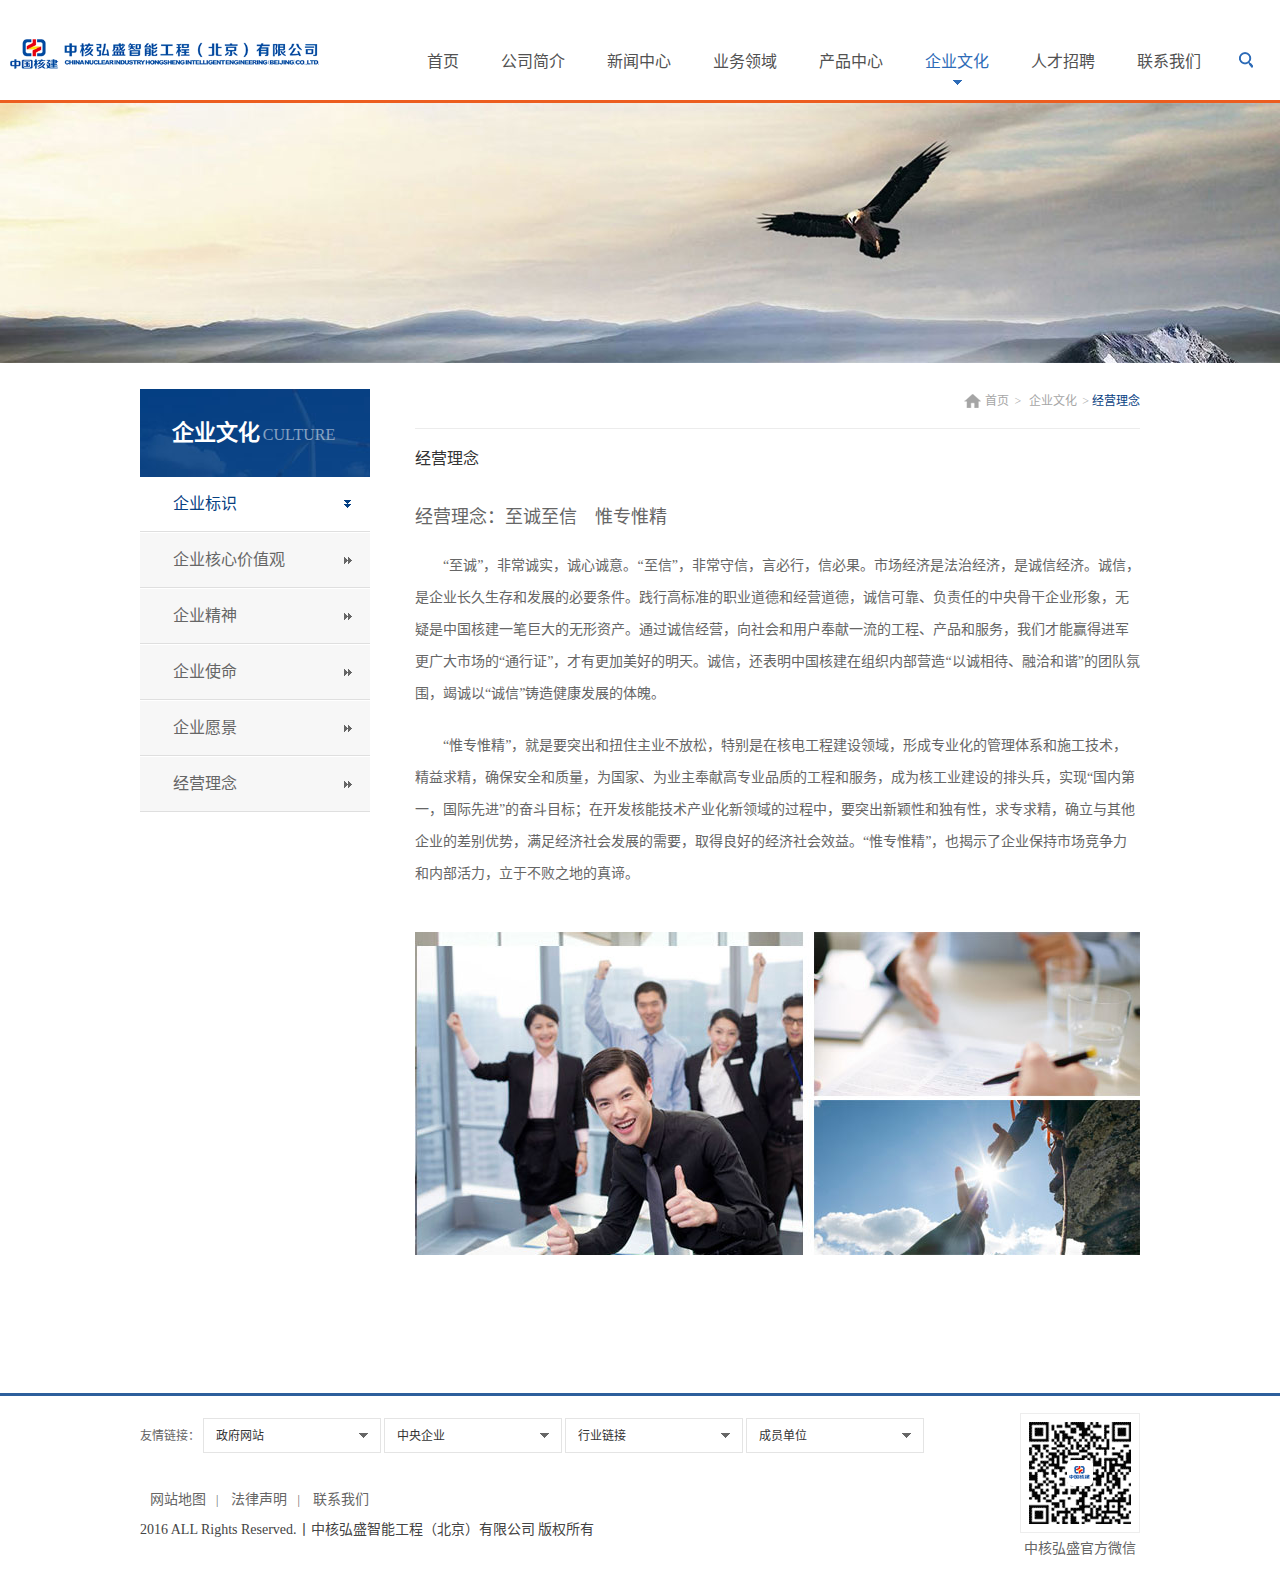
<file: www/企业文化.html>
<!DOCTYPE html>
<html lang="zh-CN">
<head>
	<meta charset="UTF-8">
	<title>企业文化</title>
	<meta name="keywords" content="" />
	<meta name="description" content="" />
	<meta http-equiv="X-UA-Compatible" content="IE=edge,chrome=1">
	<link rel="stylesheet" href="css/cui.css" />
	<link rel="stylesheet" href="css/lib.css" />
	<link rel="stylesheet" href="css/style.css" />
    <link rel="stylesheet" href="css/less.css">
</head>
<body>
    <!-- 头部 -->
    <div id="hd">
        <div class="wp1">
            <a href="" class="logo"><img src="images/logo.png" alt=""></a>
            <div class="hdr">
                <ul class="nav">
                    <li>
                        <a href="" class="v1">首页</a>
                        <!-- 下拉 -->
                        <div class="subBox">
                            <div class="wp1">
                                <div class="pic">
                                    <a href=""><img src="images/pic09.jpg" alt=""></a>
                                    <a class="more" href="">more</a>
                                </div>
                                <ul class="sub-list">
                                    <li><a class="s1" href="">公司简介</a></li>
                                    <li><a class="s1" href="">组织结构</a></li>
                                    <li><a class="s1" href="">公司资质</a></li>
                                    <li><a class="s1" href="">公司荣誉</a></li>
                                </ul>
                                <ul class="sub-list">
                                    <li><a class="s1" href="">公司新闻</a></li>
                                    <li><a class="s1" href="">集团新闻</a></li>
                                    <li><a class="s1" href="">行业新闻</a></li>
                                    <li><a class="s1" href="">专题专栏</a></li>
                                    <li><a class="s1" href="">通知公告</a></li>
                                </ul>
                                <ul class="sub-list">
                                    <li>
                                        <a class="s1" href="">建筑智能化</a>
                                        <dl>
                                            <dd><a href="">解决方案</a></dd>
                                            <dd><a href="">工程案例</a></dd>
                                        </dl>
                                    </li>
                                    <li>
                                        <a class="s1" href="">网络保密安全</a>
                                        <dl>
                                            <dd><a href="">解决方案</a></dd>
                                            <dd><a href="">工程案例</a></dd>
                                        </dl>
                                    </li>
                                    <li>
                                        <a class="s1" href="">大数据业务</a>
                                        <dl>
                                            <dd><a href="">解决方案</a></dd>
                                            <dd><a href="">工程案例</a></dd>
                                        </dl>
                                    </li>
                                </ul>
                                <ul class="sub-list">
                                    <li><a class="s1" href="">建筑智能化</a></li>
                                    <li><a class="s1" href="">产品研发</a></li>
                                </ul>
                                <ul class="sub-list">
                                    <li><a class="s1" href="">企业标识</a></li>
                                    <li><a class="s1" href="">企业核心价值观</a></li>
                                    <li><a class="s1" href="">企业精神</a></li>
                                    <li><a class="s1" href="">企业使命</a></li>
                                    <li><a class="s1" href="">企业愿景</a></li>
                                    <li><a class="s1" href="">经营理念</a></li>
                                </ul>
                                <ul class="sub-list">
                                    <li><a class="s1" href="">社会招聘</a></li>
                                    <li><a class="s1" href="">校园招聘</a></li>
                                </ul>
                            </div>
                        </div>
                        <!-- 下拉   end -->
                    </li>
                    <li><a href="" class="v1">公司简介</a></li>
                    <li><a href="" class="v1">新闻中心</a></li>
                    <li><a href="" class="v1">业务领域</a></li>
                    <li><a href="" class="v1">产品中心</a></li>
                    <li class="on"><a href="" class="v1">企业文化</a></li>
                    <li><a href="" class="v1">人才招聘</a></li>
                    <li><a href="" class="v1">联系我们</a></li>
                </ul>
                <div class="soBox">
                    <span class="so-btn"></span>
                    <div class="so">
                        <form action="">
                            <input type="text" class="inp" placeholder="请输入关键词">
                            <em class="close"></em>
                        </form>
                    </div>
                </div>
            </div>
        </div>
    </div>
    <!-- 头部-end -->
    <div class="ban" style="background:url(images/gban5.jpg) no-repeat center center;"></div>
	<div id="bd">
		<div class="wp">
			<div class="side-col">
				<h3 class="g-t1">企业文化<em>Culture</em></h3>
				<ul class="snv">
					<li class="on">
                        <a href="" class="s1">企业标识</a>
                    </li>
					<li>
                        <a href="" class="s1">企业核心价值观</a>
                    </li>
                    <li>
                        <a href="" class="s1">企业精神</a>
                    </li>
                    <li>
                        <a href="" class="s1">企业使命</a>
                    </li>
                    <li>
                        <a href="" class="s1">企业愿景</a>
                    </li>
                    <li>
                        <a href="" class="s1">经营理念</a>
                    </li>
				</ul>
			</div>
			<div class="main-col">
				<div class="cur">
					<a href="" class="home">首页</a>&gt;
					<a href="">企业文化</a>&gt;
					<span>经营理念</span>
				</div>
				<h3 class="m-tit1">经营理念</h3>
                <div class="m-culture">
                    <h4>经营理念：至诚至信　惟专惟精</h4>
                    <p>“至诚”，非常诚实，诚心诚意。“至信”，非常守信，言必行，信必果。市场经济是法治经济，是诚信经济。诚信，是企业长久生存和发展的必要条件。践行高标准的职业道德和经营道德，诚信可靠、负责任的中央骨干企业形象，无疑是中国核建一笔巨大的无形资产。通过诚信经营，向社会和用户奉献一流的工程、产品和服务，我们才能赢得进军更广大市场的“通行证”，才有更加美好的明天。诚信，还表明中国核建在组织内部营造“以诚相待、融洽和谐”的团队氛围，竭诚以“诚信”铸造健康发展的体魄。</p>
                    <p>“惟专惟精”，就是要突出和扭住主业不放松，特别是在核电工程建设领域，形成专业化的管理体系和施工技术，精益求精，确保安全和质量，为国家、为业主奉献高专业品质的工程和服务，成为核工业建设的排头兵，实现“国内第一，国际先进”的奋斗目标；在开发核能技术产业化新领域的过程中，要突出新颖性和独有性，求专求精，确立与其他企业的差别优势，满足经济社会发展的需要，取得良好的经济社会效益。“惟专惟精”，也揭示了企业保持市场竞争力和内部活力，立于不败之地的真谛。</p>

                    <div class="h22"></div>
                    <img src="images/gimg4.jpg" alt="">
                </div>
			</div>
		</div>
	</div>
    <div class="h100"></div>
    <!-- 底部 -->
    <div id="fd">
        <div class="wp">
            <div class="fd-link">
                <span>友情链接：</span>
                <select onchange="goUrl(this)">
                    <option value="">政府网站</option>
                    <option value="http://www.baidu.com/">北京政府</option>
                    <option value="http://www.baidu.com/">北京政府</option>
                    <option value="http://www.baidu.com/">北京政府</option>
                    <option value="http://www.baidu.com/">北京政府</option>
                    <option value="http://www.baidu.com/">北京政府</option>
                </select>
                <select onchange="goUrl(this)">
                    <option value="">中央企业</option>
                    <option value="http://www.baidu.com/">北京政府</option>
                    <option value="http://www.baidu.com/">北京政府</option>
                    <option value="http://www.baidu.com/">北京政府</option>
                    <option value="http://www.baidu.com/">北京政府</option>
                    <option value="http://www.baidu.com/">北京政府</option>
                </select>
                <select onchange="goUrl(this)">
                    <option value="">行业链接</option>
                    <option value="http://www.baidu.com/">北京政府</option>
                    <option value="http://www.baidu.com/">北京政府</option>
                    <option value="http://www.baidu.com/">北京政府</option>
                    <option value="http://www.baidu.com/">北京政府</option>
                    <option value="http://www.baidu.com/">北京政府</option>
                </select>
                <select onchange="goUrl(this)">
                    <option value="">成员单位</option>
                    <option value="http://www.baidu.com/">北京政府</option>
                    <option value="http://www.baidu.com/">北京政府</option>
                    <option value="http://www.baidu.com/">北京政府</option>
                    <option value="http://www.baidu.com/">北京政府</option>
                    <option value="http://www.baidu.com/">北京政府</option>
                </select>
            </div>
            <div class="fd-nv">
                <a href="">网站地图</a>|
                <a href="">法律声明</a>|
                <a href="">联系我们</a>
            </div>
            <div class="fd-copy">2016 ALL Rights Reserved.丨中核弘盛智能工程（北京）有限公司 版权所有</div>
            <div class="fd-ma">
                <div class="pic"><img src="images/gimg8.png" alt=""></div>
                <p>中核弘盛官方微信</p>
            </div>
        </div>
    </div>
    <!-- 底部-end -->


	<script type="text/javascript" src="js/jquery.js"></script>
	<script type="text/javascript" src="js/lib.js"></script>
	
</body>
</html>
</file>
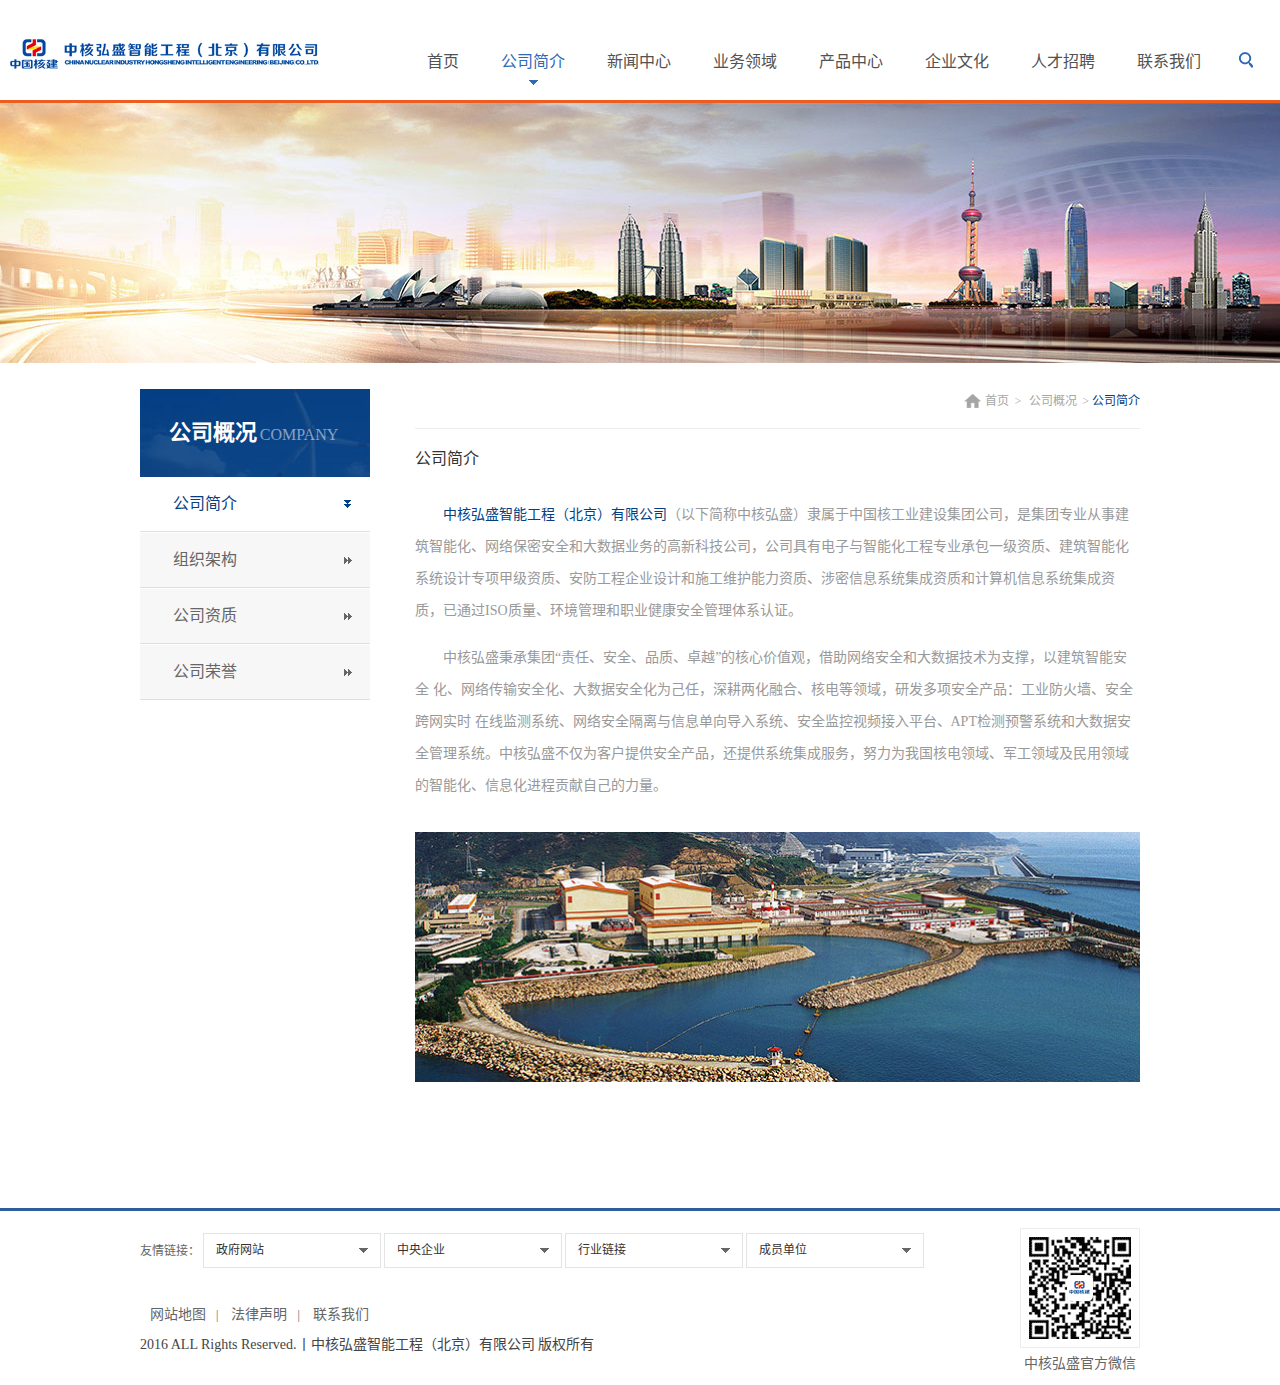
<file: www/公司简介.html>
<!DOCTYPE html>
<html lang="zh-CN">
<head>
	<meta charset="UTF-8">
	<title>公司简介</title>
	<meta name="keywords" content="" />
	<meta name="description" content="" />
	<meta http-equiv="X-UA-Compatible" content="IE=edge,chrome=1">
	<link rel="stylesheet" href="css/cui.css" />
	<link rel="stylesheet" href="css/lib.css" />
	<link rel="stylesheet" href="css/style.css" />
    <link rel="stylesheet" href="css/less.css">
</head>
<body>
    <!-- 头部 -->
    <div id="hd">
        <div class="wp1">
            <a href="" class="logo"><img src="images/logo.png" alt=""></a>
            <div class="hdr">
                <ul class="nav">
                    <li>
                        <a href="" class="v1">首页</a>
                        <!-- 下拉 -->
                        <div class="subBox">
                            <div class="wp1">
                                <div class="pic">
                                    <a href=""><img src="images/pic09.jpg" alt=""></a>
                                    <a class="more" href="">more</a>
                                </div>
                                <ul class="sub-list">
                                    <li><a class="s1" href="">公司简介</a></li>
                                    <li><a class="s1" href="">组织结构</a></li>
                                    <li><a class="s1" href="">公司资质</a></li>
                                    <li><a class="s1" href="">公司荣誉</a></li>
                                </ul>
                                <ul class="sub-list">
                                    <li><a class="s1" href="">公司新闻</a></li>
                                    <li><a class="s1" href="">集团新闻</a></li>
                                    <li><a class="s1" href="">行业新闻</a></li>
                                    <li><a class="s1" href="">专题专栏</a></li>
                                    <li><a class="s1" href="">通知公告</a></li>
                                </ul>
                                <ul class="sub-list">
                                    <li>
                                        <a class="s1" href="">建筑智能化</a>
                                        <dl>
                                            <dd><a href="">解决方案</a></dd>
                                            <dd><a href="">工程案例</a></dd>
                                        </dl>
                                    </li>
                                    <li>
                                        <a class="s1" href="">网络保密安全</a>
                                        <dl>
                                            <dd><a href="">解决方案</a></dd>
                                            <dd><a href="">工程案例</a></dd>
                                        </dl>
                                    </li>
                                    <li>
                                        <a class="s1" href="">大数据业务</a>
                                        <dl>
                                            <dd><a href="">解决方案</a></dd>
                                            <dd><a href="">工程案例</a></dd>
                                        </dl>
                                    </li>
                                </ul>
                                <ul class="sub-list">
                                    <li><a class="s1" href="">建筑智能化</a></li>
                                    <li><a class="s1" href="">产品研发</a></li>
                                </ul>
                                <ul class="sub-list">
                                    <li><a class="s1" href="">企业标识</a></li>
                                    <li><a class="s1" href="">企业核心价值观</a></li>
                                    <li><a class="s1" href="">企业精神</a></li>
                                    <li><a class="s1" href="">企业使命</a></li>
                                    <li><a class="s1" href="">企业愿景</a></li>
                                    <li><a class="s1" href="">经营理念</a></li>
                                </ul>
                                <ul class="sub-list">
                                    <li><a class="s1" href="">社会招聘</a></li>
                                    <li><a class="s1" href="">校园招聘</a></li>
                                </ul>
                            </div>
                        </div>
                        <!-- 下拉   end -->
                    </li>
                    <li class="on"><a href="" class="v1">公司简介</a></li>
                    <li><a href="" class="v1">新闻中心</a></li>
                    <li><a href="" class="v1">业务领域</a></li>
                    <li><a href="" class="v1">产品中心</a></li>
                    <li><a href="" class="v1">企业文化</a></li>
                    <li><a href="" class="v1">人才招聘</a></li>
                    <li><a href="" class="v1">联系我们</a></li>
                </ul>
                <div class="soBox">
                    <span class="so-btn"></span>
                    <div class="so">
                        <form action="">
                            <input type="text" class="inp" placeholder="请输入关键词">
                            <em class="close"></em>
                        </form>
                    </div>
                </div>
            </div>
        </div>
    </div>
    <!-- 头部-end -->
    <div class="ban" style="background:url(images/gban3.jpg) no-repeat center center;"></div>
	<div id="bd">
		<div class="wp">
			<div class="side-col">
				<h3 class="g-t1">公司概况<em>COMPANY</em></h3>
				<ul class="snv">
					<li class="on">
                        <a href="" class="s1">公司简介</a>
                    </li>
					<li>
                        <a href="" class="s1">组织架构</a>
                    </li>
                    <li>
                        <a href="" class="s1">公司资质</a>
                    </li>
                    <li>
                        <a href="" class="s1">公司荣誉</a>
                    </li>
				</ul>
			</div>
			<div class="main-col">
				<div class="cur">
					<a href="" class="home">首页</a>&gt;
					<a href="">公司概况</a>&gt;
					<span>公司简介</span>
				</div>
				<h3 class="m-tit1">公司简介</h3>
                <div class="m-company">
                    <p><span>中核弘盛智能工程（北京）有限公司</span>（以下简称中核弘盛）隶属于中国核工业建设集团公司，是集团专业从事建筑智能化、网络保密安全和大数据业务的高新科技公司，公司具有电子与智能化工程专业承包一级资质、建筑智能化系统设计专项甲级资质、安防工程企业设计和施工维护能力资质、涉密信息系统集成资质和计算机信息系统集成资质，已通过ISO质量、环境管理和职业健康安全管理体系认证。</p>
                    <p>中核弘盛秉承集团“责任、安全、品质、卓越”的核心价值观，借助网络安全和大数据技术为支撑，以建筑智能安全 化、网络传输安全化、大数据安全化为己任，深耕两化融合、核电等领域，研发多项安全产品：工业防火墙、安全跨网实时 在线监测系统、网络安全隔离与信息单向导入系统、安全监控视频接入平台、APT检测预警系统和大数据安全管理系统。中核弘盛不仅为客户提供安全产品，还提供系统集成服务，努力为我国核电领域、军工领域及民用领域的智能化、信息化进程贡献自己的力量。</p>
                    <br/>

                    <img src="images/gimg3.jpg" alt="">
                </div>
                

				 
			</div>
		</div>
	</div>
    <div class="h100"></div>
    <!-- 底部 -->
    <div id="fd">
        <div class="wp">
            <div class="fd-link">
                <span>友情链接：</span>
                <select onchange="goUrl(this)">
                    <option value="">政府网站</option>
                    <option value="http://www.baidu.com/">北京政府</option>
                    <option value="http://www.baidu.com/">北京政府</option>
                    <option value="http://www.baidu.com/">北京政府</option>
                    <option value="http://www.baidu.com/">北京政府</option>
                    <option value="http://www.baidu.com/">北京政府</option>
                </select>
                <select onchange="goUrl(this)">
                    <option value="">中央企业</option>
                    <option value="http://www.baidu.com/">北京政府</option>
                    <option value="http://www.baidu.com/">北京政府</option>
                    <option value="http://www.baidu.com/">北京政府</option>
                    <option value="http://www.baidu.com/">北京政府</option>
                    <option value="http://www.baidu.com/">北京政府</option>
                </select>
                <select onchange="goUrl(this)">
                    <option value="">行业链接</option>
                    <option value="http://www.baidu.com/">北京政府</option>
                    <option value="http://www.baidu.com/">北京政府</option>
                    <option value="http://www.baidu.com/">北京政府</option>
                    <option value="http://www.baidu.com/">北京政府</option>
                    <option value="http://www.baidu.com/">北京政府</option>
                </select>
                <select onchange="goUrl(this)">
                    <option value="">成员单位</option>
                    <option value="http://www.baidu.com/">北京政府</option>
                    <option value="http://www.baidu.com/">北京政府</option>
                    <option value="http://www.baidu.com/">北京政府</option>
                    <option value="http://www.baidu.com/">北京政府</option>
                    <option value="http://www.baidu.com/">北京政府</option>
                </select>
            </div>
            <div class="fd-nv">
                <a href="">网站地图</a>|
                <a href="">法律声明</a>|
                <a href="">联系我们</a>
            </div>
            <div class="fd-copy">2016 ALL Rights Reserved.丨中核弘盛智能工程（北京）有限公司 版权所有</div>
            <div class="fd-ma">
                <div class="pic"><img src="images/gimg8.png" alt=""></div>
                <p>中核弘盛官方微信</p>
            </div>
        </div>
    </div>
    <!-- 底部-end -->


	<script type="text/javascript" src="js/jquery.js"></script>
	<script type="text/javascript" src="js/lib.js"></script>
	
</body>
</html>
</file>
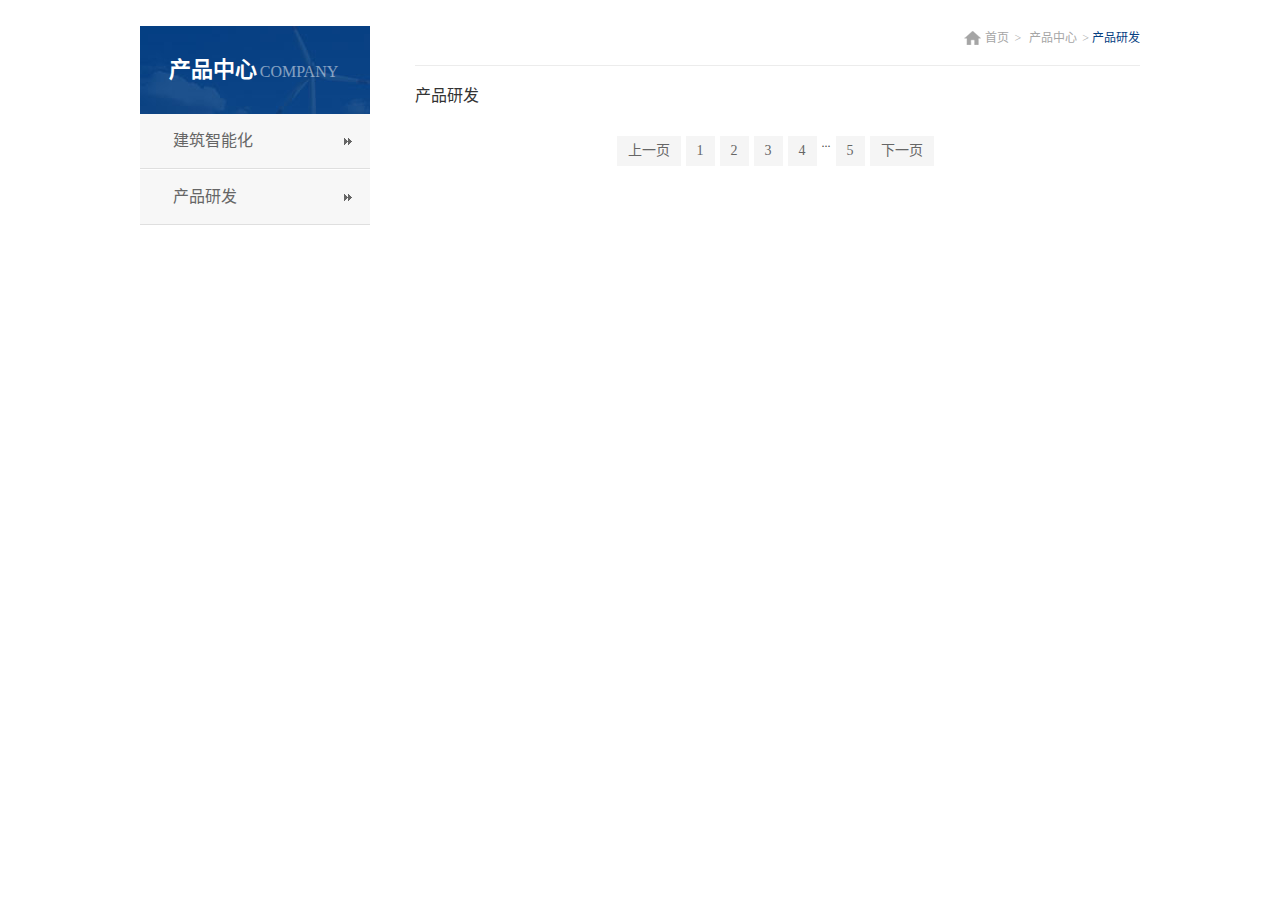
<file: www/内页.html>
<!DOCTYPE html>
<html lang="zh-CN">
<head>
	<meta charset="UTF-8">
	<title>内页</title>
	<meta name="keywords" content="" />
	<meta name="description" content="" />
	<meta http-equiv="X-UA-Compatible" content="IE=edge,chrome=1">
	<link rel="stylesheet" href="css/cui.css" />
	<link rel="stylesheet" href="css/lib.css" />
	<link rel="stylesheet" href="css/style.css" />
</head>
<body>

	<div id="bd">
		<div class="wp">
			<div class="side-col">
				<h3 class="g-t1">产品中心<em>company</em></h3>
				<ul class="snv">
					<li><a href="" class="s1">建筑智能化</a></li>
					<li><a href="" class="s1">产品研发</a></li>
				</ul>
			</div>
			<div class="main-col">
				<div class="cur">
					<a href="" class="home">首页</a>&gt;
					<a href="">产品中心</a>&gt;
					<span>产品研发</span>
				</div>
				<h3 class="m-tit1">产品研发</h3>
                
                

				<div class="m-pages">
					<ul>
						<li><a href="">上一页</a></li>
						<li><a href="">1</a></li>
						<li><a href="">2</a></li>
						<li><a href="">3</a></li>
						<li><a href="">4</a></li>
						<li>...</li>
						<li><a href="">5</a></li>
						<li><a href="">下一页</a></li>
					</ul>
				</div>
			</div>
		</div>
	</div>


	<script type="text/javascript" src="js/jquery.js"></script>
	<script type="text/javascript" src="js/lib.js"></script>
	
</body>
</html>
</file>
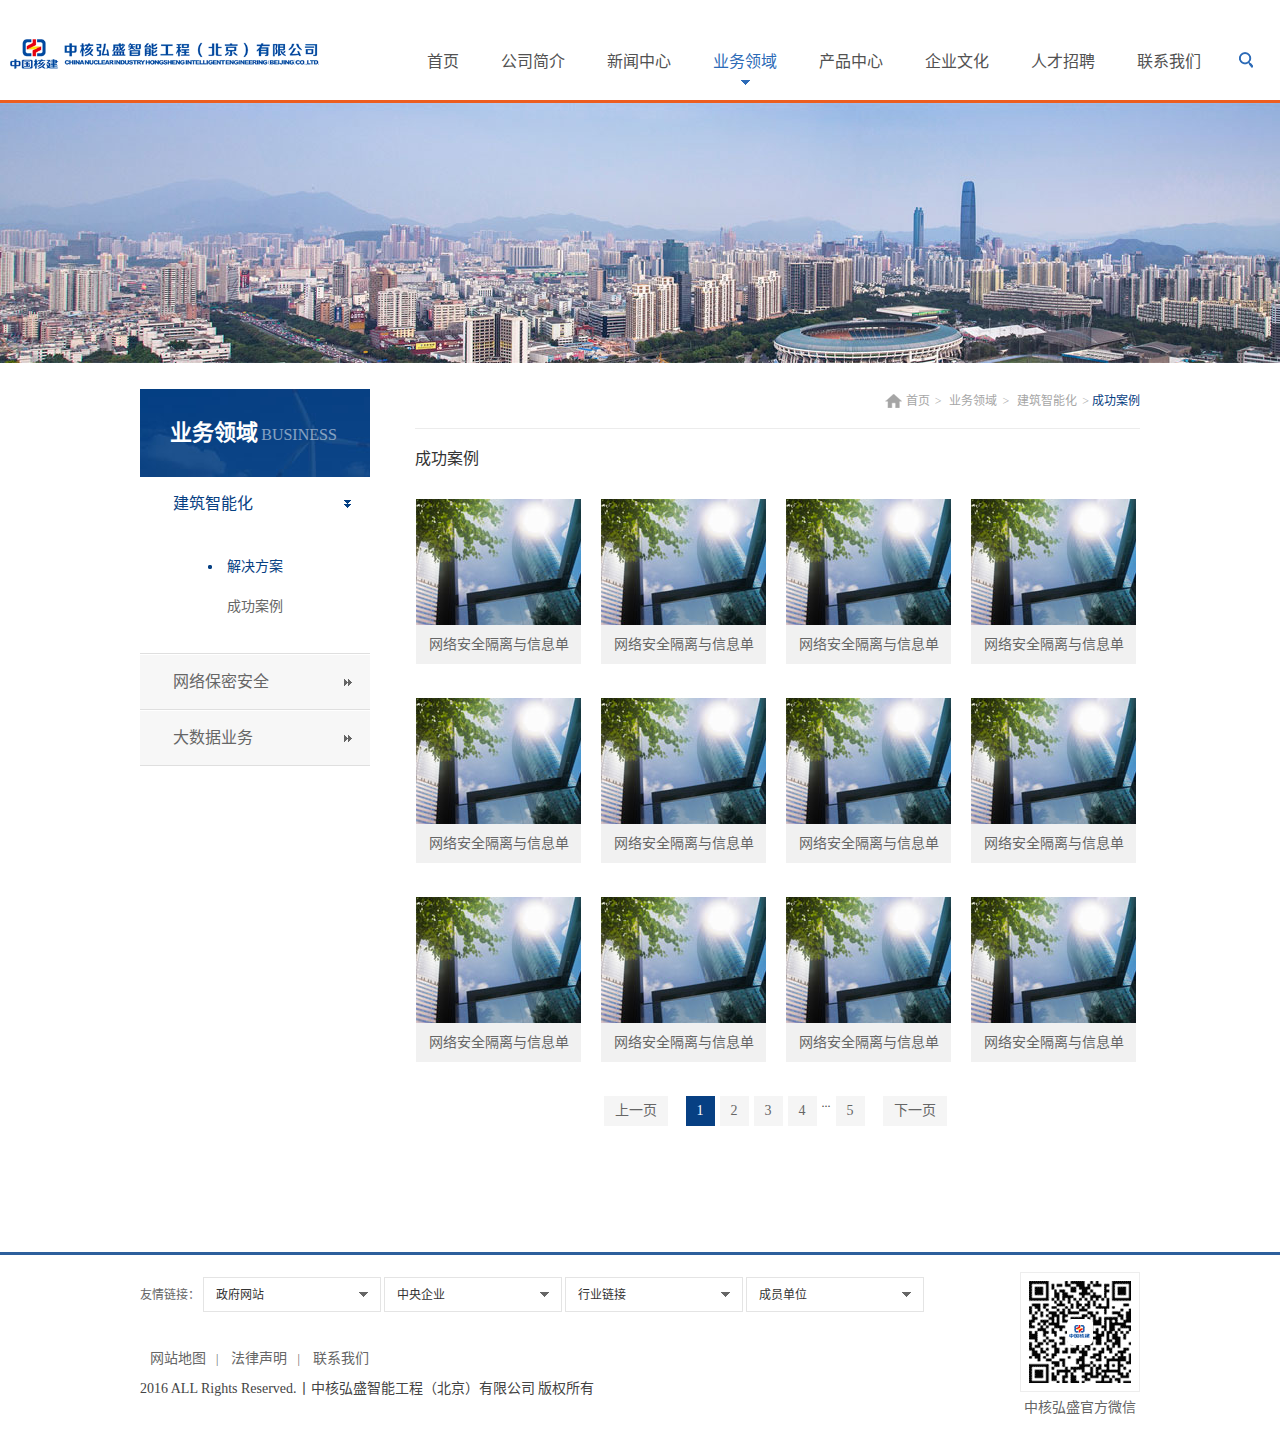
<file: www/工程展示.html>
<!DOCTYPE html>
<html lang="zh-CN">
<head>
	<meta charset="UTF-8">
	<title>工程展示</title>
	<meta name="keywords" content="" />
	<meta name="description" content="" />
	<meta http-equiv="X-UA-Compatible" content="IE=edge,chrome=1">
	<link rel="stylesheet" href="css/cui.css" />
	<link rel="stylesheet" href="css/lib.css" />
	<link rel="stylesheet" href="css/style.css" />
    <link rel="stylesheet" href="css/less.css">
</head>
<body>
    <!-- 头部 -->
    <div id="hd">
        <div class="wp1">
            <a href="" class="logo"><img src="images/logo.png" alt=""></a>
            <div class="hdr">
                <ul class="nav">
                    <li>
                        <a href="" class="v1">首页</a>
                        <!-- 下拉 -->
                        <div class="subBox">
                            <div class="wp1">
                                <div class="pic">
                                    <a href=""><img src="images/pic09.jpg" alt=""></a>
                                    <a class="more" href="">more</a>
                                </div>
                                <ul class="sub-list">
                                    <li><a class="s1" href="">公司简介</a></li>
                                    <li><a class="s1" href="">组织结构</a></li>
                                    <li><a class="s1" href="">公司资质</a></li>
                                    <li><a class="s1" href="">公司荣誉</a></li>
                                </ul>
                                <ul class="sub-list">
                                    <li><a class="s1" href="">公司新闻</a></li>
                                    <li><a class="s1" href="">集团新闻</a></li>
                                    <li><a class="s1" href="">行业新闻</a></li>
                                    <li><a class="s1" href="">专题专栏</a></li>
                                    <li><a class="s1" href="">通知公告</a></li>
                                </ul>
                                <ul class="sub-list">
                                    <li>
                                        <a class="s1" href="">建筑智能化</a>
                                        <dl>
                                            <dd><a href="">解决方案</a></dd>
                                            <dd><a href="">工程案例</a></dd>
                                        </dl>
                                    </li>
                                    <li>
                                        <a class="s1" href="">网络保密安全</a>
                                        <dl>
                                            <dd><a href="">解决方案</a></dd>
                                            <dd><a href="">工程案例</a></dd>
                                        </dl>
                                    </li>
                                    <li>
                                        <a class="s1" href="">大数据业务</a>
                                        <dl>
                                            <dd><a href="">解决方案</a></dd>
                                            <dd><a href="">工程案例</a></dd>
                                        </dl>
                                    </li>
                                </ul>
                                <ul class="sub-list">
                                    <li><a class="s1" href="">建筑智能化</a></li>
                                    <li><a class="s1" href="">产品研发</a></li>
                                </ul>
                                <ul class="sub-list">
                                    <li><a class="s1" href="">企业标识</a></li>
                                    <li><a class="s1" href="">企业核心价值观</a></li>
                                    <li><a class="s1" href="">企业精神</a></li>
                                    <li><a class="s1" href="">企业使命</a></li>
                                    <li><a class="s1" href="">企业愿景</a></li>
                                    <li><a class="s1" href="">经营理念</a></li>
                                </ul>
                                <ul class="sub-list">
                                    <li><a class="s1" href="">社会招聘</a></li>
                                    <li><a class="s1" href="">校园招聘</a></li>
                                </ul>
                            </div>
                        </div>
                        <!-- 下拉   end -->
                    </li>
                    <li><a href="" class="v1">公司简介</a></li>
                    <li><a href="" class="v1">新闻中心</a></li>
                    <li class="on"><a href="" class="v1">业务领域</a></li>
                    <li><a href="" class="v1">产品中心</a></li>
                    <li><a href="" class="v1">企业文化</a></li>
                    <li><a href="" class="v1">人才招聘</a></li>
                    <li><a href="" class="v1">联系我们</a></li>
                </ul>
                <div class="soBox">
                    <span class="so-btn"></span>
                    <div class="so">
                        <form action="">
                            <input type="text" class="inp" placeholder="请输入关键词">
                            <em class="close"></em>
                        </form>
                    </div>
                </div>
            </div>
        </div>
    </div>
    <!-- 头部-end -->
    <div class="ban" style="background:url(images/gban2.jpg) no-repeat center center;"></div>
	<div id="bd">
		<div class="wp">
			<div class="side-col">
				<h3 class="g-t1">业务领域<em>business</em></h3>
				<ul class="snv">
					<li class="on">
                        <a href="" class="s1">建筑智能化</a>
                        <dl style="display:block;">
                            <dd class="ok"><a href="">解决方案</a></dd>
                            <dd><a href="">成功案例</a></dd>
                        </dl>
                    </li>
					<li>
                        <a href="" class="s1">网络保密安全</a>
                        <dl>
                            <dd class="ok"><a href="">解决方案</a></dd>
                            <dd><a href="">成功案例</a></dd>
                        </dl>
                    </li>
                    <li>
                        <a href="" class="s1">大数据业务</a>
                        <dl>
                            <dd class="ok"><a href="">解决方案</a></dd>
                            <dd><a href="">成功案例</a></dd>
                        </dl>
                    </li>
				</ul>
			</div>
			<div class="main-col">
				<div class="cur">
					<a href="" class="home">首页</a>&gt;
					<a href="">业务领域</a>&gt;
                    <a href="">建筑智能化</a>&gt; 
					<span>成功案例</span>
				</div>
				<h3 class="m-tit1">成功案例</h3>
                <div class="m-showlist">
                    <ul>
                        <li>
                            <a href="">
                                <img src="images/gimg2.jpg" alt="">
                                <h4>网络安全隔离与信息单</h4>
                            </a>
                        </li>
                        <li>
                            <a href="">
                                <img src="images/gimg2.jpg" alt="">
                                <h4>网络安全隔离与信息单</h4>
                            </a>
                        </li>
                        <li>
                            <a href="">
                                <img src="images/gimg2.jpg" alt="">
                                <h4>网络安全隔离与信息单</h4>
                            </a>
                        </li>
                        <li>
                            <a href="">
                                <img src="images/gimg2.jpg" alt="">
                                <h4>网络安全隔离与信息单</h4>
                            </a>
                        </li>
                        <li>
                            <a href="">
                                <img src="images/gimg2.jpg" alt="">
                                <h4>网络安全隔离与信息单</h4>
                            </a>
                        </li>
                        <li>
                            <a href="">
                                <img src="images/gimg2.jpg" alt="">
                                <h4>网络安全隔离与信息单</h4>
                            </a>
                        </li>
                        <li>
                            <a href="">
                                <img src="images/gimg2.jpg" alt="">
                                <h4>网络安全隔离与信息单</h4>
                            </a>
                        </li>
                        <li>
                            <a href="">
                                <img src="images/gimg2.jpg" alt="">
                                <h4>网络安全隔离与信息单</h4>
                            </a>
                        </li>
                        <li>
                            <a href="">
                                <img src="images/gimg2.jpg" alt="">
                                <h4>网络安全隔离与信息单</h4>
                            </a>
                        </li>
                        <li>
                            <a href="">
                                <img src="images/gimg2.jpg" alt="">
                                <h4>网络安全隔离与信息单</h4>
                            </a>
                        </li>
                        <li>
                            <a href="">
                                <img src="images/gimg2.jpg" alt="">
                                <h4>网络安全隔离与信息单</h4>
                            </a>
                        </li>
                        <li>
                            <a href="">
                                <img src="images/gimg2.jpg" alt="">
                                <h4>网络安全隔离与信息单</h4>
                            </a>
                        </li> 
                    </ul>
                </div>
                

				<div class="m-pages">
					<ul>
						<li class="pre"><a href="">上一页</a></li>
						<li class="on"><a href="">1</a></li>
						<li><a href="">2</a></li>
						<li><a href="">3</a></li>
						<li><a href="">4</a></li>
						<li>...</li>
						<li><a href="">5</a></li>
						<li class="next"><a href="">下一页</a></li>
					</ul>
				</div>
			</div>
		</div>
	</div>
    <div class="h100"></div>
    <!-- 底部 -->
    <div id="fd">
        <div class="wp">
            <div class="fd-link">
                <span>友情链接：</span>
                <select onchange="goUrl(this)">
                    <option value="">政府网站</option>
                    <option value="http://www.baidu.com/">北京政府</option>
                    <option value="http://www.baidu.com/">北京政府</option>
                    <option value="http://www.baidu.com/">北京政府</option>
                    <option value="http://www.baidu.com/">北京政府</option>
                    <option value="http://www.baidu.com/">北京政府</option>
                </select>
                <select onchange="goUrl(this)">
                    <option value="">中央企业</option>
                    <option value="http://www.baidu.com/">北京政府</option>
                    <option value="http://www.baidu.com/">北京政府</option>
                    <option value="http://www.baidu.com/">北京政府</option>
                    <option value="http://www.baidu.com/">北京政府</option>
                    <option value="http://www.baidu.com/">北京政府</option>
                </select>
                <select onchange="goUrl(this)">
                    <option value="">行业链接</option>
                    <option value="http://www.baidu.com/">北京政府</option>
                    <option value="http://www.baidu.com/">北京政府</option>
                    <option value="http://www.baidu.com/">北京政府</option>
                    <option value="http://www.baidu.com/">北京政府</option>
                    <option value="http://www.baidu.com/">北京政府</option>
                </select>
                <select onchange="goUrl(this)">
                    <option value="">成员单位</option>
                    <option value="http://www.baidu.com/">北京政府</option>
                    <option value="http://www.baidu.com/">北京政府</option>
                    <option value="http://www.baidu.com/">北京政府</option>
                    <option value="http://www.baidu.com/">北京政府</option>
                    <option value="http://www.baidu.com/">北京政府</option>
                </select>
            </div>
            <div class="fd-nv">
                <a href="">网站地图</a>|
                <a href="">法律声明</a>|
                <a href="">联系我们</a>
            </div>
            <div class="fd-copy">2016 ALL Rights Reserved.丨中核弘盛智能工程（北京）有限公司 版权所有</div>
            <div class="fd-ma">
                <div class="pic"><img src="images/gimg8.png" alt=""></div>
                <p>中核弘盛官方微信</p>
            </div>
        </div>
    </div>
    <!-- 底部-end -->


	<script type="text/javascript" src="js/jquery.js"></script>
	<script type="text/javascript" src="js/lib.js"></script>
	
    <script type="text/javascript">
        
    </script>
</body>
</html>
</file>
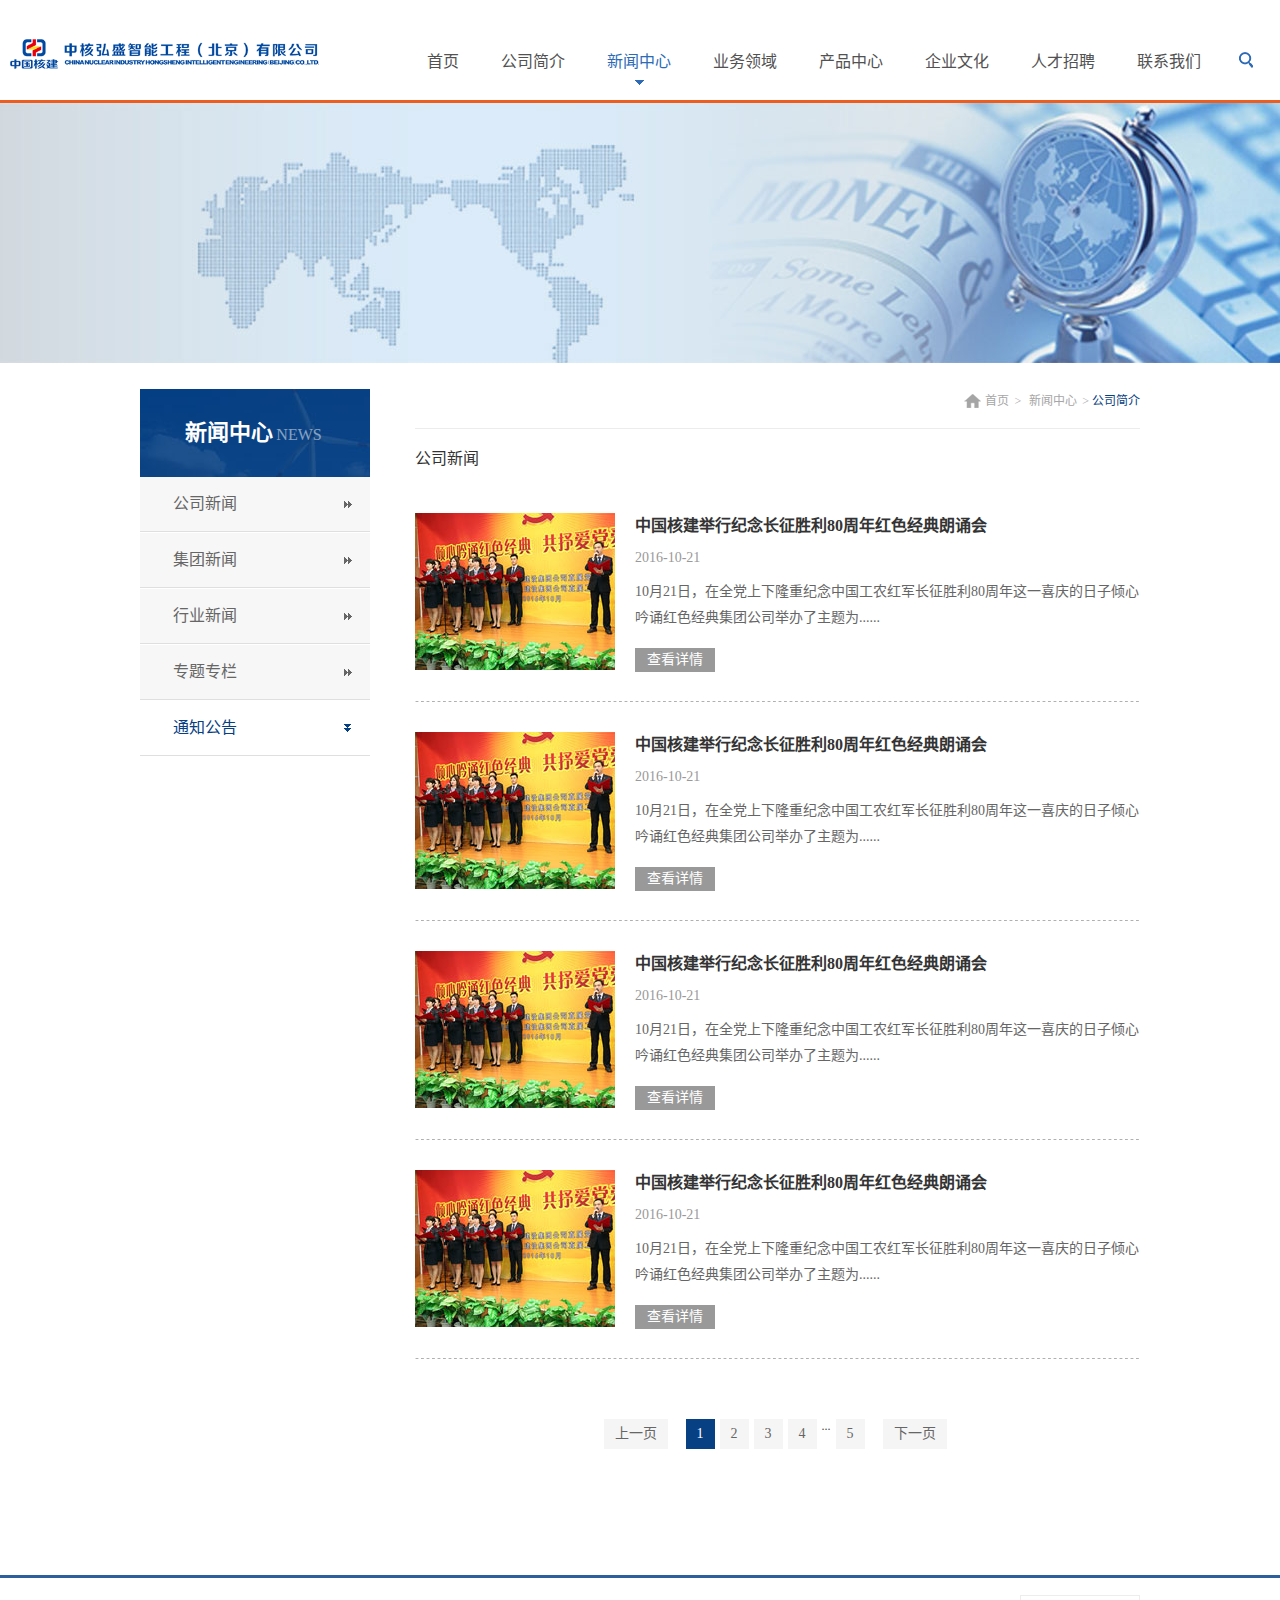
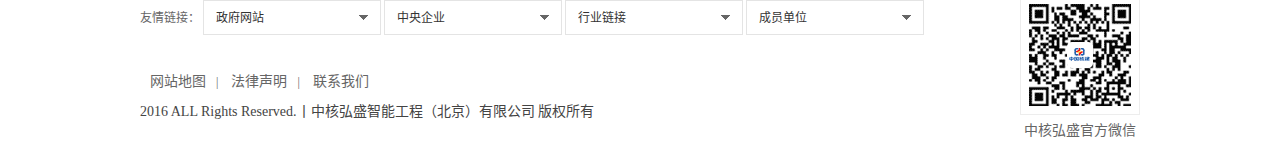
<file: www/新闻中心.html>
<!DOCTYPE html>
<html lang="zh-CN">
<head>
	<meta charset="UTF-8">
	<title>新闻中心</title>
	<meta name="keywords" content="" />
	<meta name="description" content="" />
	<meta http-equiv="X-UA-Compatible" content="IE=edge,chrome=1">
	<link rel="stylesheet" href="css/cui.css" />
	<link rel="stylesheet" href="css/lib.css" />
	<link rel="stylesheet" href="css/style.css" />
    <link rel="stylesheet" href="css/less.css">
</head>
<body>
    <!-- 头部 -->
    <div id="hd">
        <div class="wp1">
            <a href="" class="logo"><img src="images/logo.png" alt=""></a>
            <div class="hdr">
                <ul class="nav">
                    <li>
                        <a href="" class="v1">首页</a>
                        <!-- 下拉 -->
                        <div class="subBox">
                            <div class="wp1">
                                <div class="pic">
                                    <a href=""><img src="images/pic09.jpg" alt=""></a>
                                    <a class="more" href="">more</a>
                                </div>
                                <ul class="sub-list">
                                    <li><a class="s1" href="">公司简介</a></li>
                                    <li><a class="s1" href="">组织结构</a></li>
                                    <li><a class="s1" href="">公司资质</a></li>
                                    <li><a class="s1" href="">公司荣誉</a></li>
                                </ul>
                                <ul class="sub-list">
                                    <li><a class="s1" href="">公司新闻</a></li>
                                    <li><a class="s1" href="">集团新闻</a></li>
                                    <li><a class="s1" href="">行业新闻</a></li>
                                    <li><a class="s1" href="">专题专栏</a></li>
                                    <li><a class="s1" href="">通知公告</a></li>
                                </ul>
                                <ul class="sub-list">
                                    <li>
                                        <a class="s1" href="">建筑智能化</a>
                                        <dl>
                                            <dd><a href="">解决方案</a></dd>
                                            <dd><a href="">工程案例</a></dd>
                                        </dl>
                                    </li>
                                    <li>
                                        <a class="s1" href="">网络保密安全</a>
                                        <dl>
                                            <dd><a href="">解决方案</a></dd>
                                            <dd><a href="">工程案例</a></dd>
                                        </dl>
                                    </li>
                                    <li>
                                        <a class="s1" href="">大数据业务</a>
                                        <dl>
                                            <dd><a href="">解决方案</a></dd>
                                            <dd><a href="">工程案例</a></dd>
                                        </dl>
                                    </li>
                                </ul>
                                <ul class="sub-list">
                                    <li><a class="s1" href="">建筑智能化</a></li>
                                    <li><a class="s1" href="">产品研发</a></li>
                                </ul>
                                <ul class="sub-list">
                                    <li><a class="s1" href="">企业标识</a></li>
                                    <li><a class="s1" href="">企业核心价值观</a></li>
                                    <li><a class="s1" href="">企业精神</a></li>
                                    <li><a class="s1" href="">企业使命</a></li>
                                    <li><a class="s1" href="">企业愿景</a></li>
                                    <li><a class="s1" href="">经营理念</a></li>
                                </ul>
                                <ul class="sub-list">
                                    <li><a class="s1" href="">社会招聘</a></li>
                                    <li><a class="s1" href="">校园招聘</a></li>
                                </ul>
                            </div>
                        </div>
                        <!-- 下拉   end -->
                    </li>
                    <li><a href="" class="v1">公司简介</a></li>
                    <li class="on"><a href="" class="v1">新闻中心</a></li>
                    <li><a href="" class="v1">业务领域</a></li>
                    <li><a href="" class="v1">产品中心</a></li>
                    <li><a href="" class="v1">企业文化</a></li>
                    <li><a href="" class="v1">人才招聘</a></li>
                    <li><a href="" class="v1">联系我们</a></li>
                </ul>
                <div class="soBox">
                    <span class="so-btn"></span>
                    <div class="so">
                        <form action="">
                            <input type="text" class="inp" placeholder="请输入关键词">
                            <em class="close"></em>
                        </form>
                    </div>
                </div>
            </div>
        </div>
    </div>
    <!-- 头部-end -->
    <div class="ban" style="background:url(images/gban7.jpg) no-repeat center center;"></div>
	<div id="bd">
		<div class="wp">
			<div class="side-col">
				<h3 class="g-t1">新闻中心<em>News</em></h3>
				<ul class="snv">
					<li>
                        <a href="" class="s1">公司新闻</a>
                    </li>
					<li>
                        <a href="" class="s1">集团新闻</a>
                    </li>
                    <li>
                        <a href="" class="s1">行业新闻</a>
                    </li>
                    <li>
                        <a href="" class="s1">专题专栏</a>
                    </li>
                    <li  class="on">
                        <a href="" class="s1">通知公告</a>
                    </li>                    
				</ul>
			</div>
			<div class="main-col">
				<div class="cur">
					<a href="" class="home">首页</a>&gt;
					<a href="">新闻中心</a>&gt;
					<span>公司简介</span>
				</div>
				<h3 class="m-tit1">公司新闻</h3>
                <div class="m-news">
                    <dl>
                        <dt><a href=""><img src="images/gimg5.jpg" alt=""></a></dt>
                        <dd>
                            <h3><a href="">中国核建举行纪念长征胜利80周年红色经典朗诵会</a></h3>
                            <span>2016-10-21</span>
                            <p>10月21日，在全党上下隆重纪念中国工农红军长征胜利80周年这一喜庆的日子倾心吟诵红色经典集团公司举办了主题为......</p>
                            <a href="" class="bt">查看详情</a>
                        </dd>  
                    </dl>
                    <dl>
                        <dt><a href=""><img src="images/gimg5.jpg" alt=""></a></dt>
                        <dd>
                            <h3><a href="">中国核建举行纪念长征胜利80周年红色经典朗诵会</a></h3>
                            <span>2016-10-21</span>
                            <p>10月21日，在全党上下隆重纪念中国工农红军长征胜利80周年这一喜庆的日子倾心吟诵红色经典集团公司举办了主题为......</p>
                            <a href="" class="bt">查看详情</a>
                        </dd>  
                    </dl>
                    <dl>
                        <dt><a href=""><img src="images/gimg5.jpg" alt=""></a></dt>
                        <dd>
                            <h3><a href="">中国核建举行纪念长征胜利80周年红色经典朗诵会</a></h3>
                            <span>2016-10-21</span>
                            <p>10月21日，在全党上下隆重纪念中国工农红军长征胜利80周年这一喜庆的日子倾心吟诵红色经典集团公司举办了主题为......</p>
                            <a href="" class="bt">查看详情</a>
                        </dd>  
                    </dl>
                    <dl>
                        <dt><a href=""><img src="images/gimg5.jpg" alt=""></a></dt>
                        <dd>
                            <h3><a href="">中国核建举行纪念长征胜利80周年红色经典朗诵会</a></h3>
                            <span>2016-10-21</span>
                            <p>10月21日，在全党上下隆重纪念中国工农红军长征胜利80周年这一喜庆的日子倾心吟诵红色经典集团公司举办了主题为......</p>
                            <a href="" class="bt">查看详情</a>
                        </dd>  
                    </dl>
                </div>
                
                <div class="m-pages">
                    <ul>
                        <li class="pre"><a href="">上一页</a></li>
                        <li class="on"><a href="">1</a></li>
                        <li><a href="">2</a></li>
                        <li><a href="">3</a></li>
                        <li><a href="">4</a></li>
                        <li>...</li>
                        <li><a href="">5</a></li>
                        <li class="next"><a href="">下一页</a></li>
                    </ul>
                </div>
				 
			</div>
		</div>
	</div>
    <div class="h100"></div>
    <!-- 底部 -->
    <div id="fd">
        <div class="wp">
            <div class="fd-link">
                <span>友情链接：</span>
                <select onchange="goUrl(this)">
                    <option value="">政府网站</option>
                    <option value="http://www.baidu.com/">北京政府</option>
                    <option value="http://www.baidu.com/">北京政府</option>
                    <option value="http://www.baidu.com/">北京政府</option>
                    <option value="http://www.baidu.com/">北京政府</option>
                    <option value="http://www.baidu.com/">北京政府</option>
                </select>
                <select onchange="goUrl(this)">
                    <option value="">中央企业</option>
                    <option value="http://www.baidu.com/">北京政府</option>
                    <option value="http://www.baidu.com/">北京政府</option>
                    <option value="http://www.baidu.com/">北京政府</option>
                    <option value="http://www.baidu.com/">北京政府</option>
                    <option value="http://www.baidu.com/">北京政府</option>
                </select>
                <select onchange="goUrl(this)">
                    <option value="">行业链接</option>
                    <option value="http://www.baidu.com/">北京政府</option>
                    <option value="http://www.baidu.com/">北京政府</option>
                    <option value="http://www.baidu.com/">北京政府</option>
                    <option value="http://www.baidu.com/">北京政府</option>
                    <option value="http://www.baidu.com/">北京政府</option>
                </select>
                <select onchange="goUrl(this)">
                    <option value="">成员单位</option>
                    <option value="http://www.baidu.com/">北京政府</option>
                    <option value="http://www.baidu.com/">北京政府</option>
                    <option value="http://www.baidu.com/">北京政府</option>
                    <option value="http://www.baidu.com/">北京政府</option>
                    <option value="http://www.baidu.com/">北京政府</option>
                </select>
            </div>
            <div class="fd-nv">
                <a href="">网站地图</a>|
                <a href="">法律声明</a>|
                <a href="">联系我们</a>
            </div>
            <div class="fd-copy">2016 ALL Rights Reserved.丨中核弘盛智能工程（北京）有限公司 版权所有</div>
            <div class="fd-ma">
                <div class="pic"><img src="images/gimg8.png" alt=""></div>
                <p>中核弘盛官方微信</p>
            </div>
        </div>
    </div>
    <!-- 底部-end -->


	<script type="text/javascript" src="js/jquery.js"></script>
	<script type="text/javascript" src="js/lib.js"></script>
     
</body>
</html>
</file>
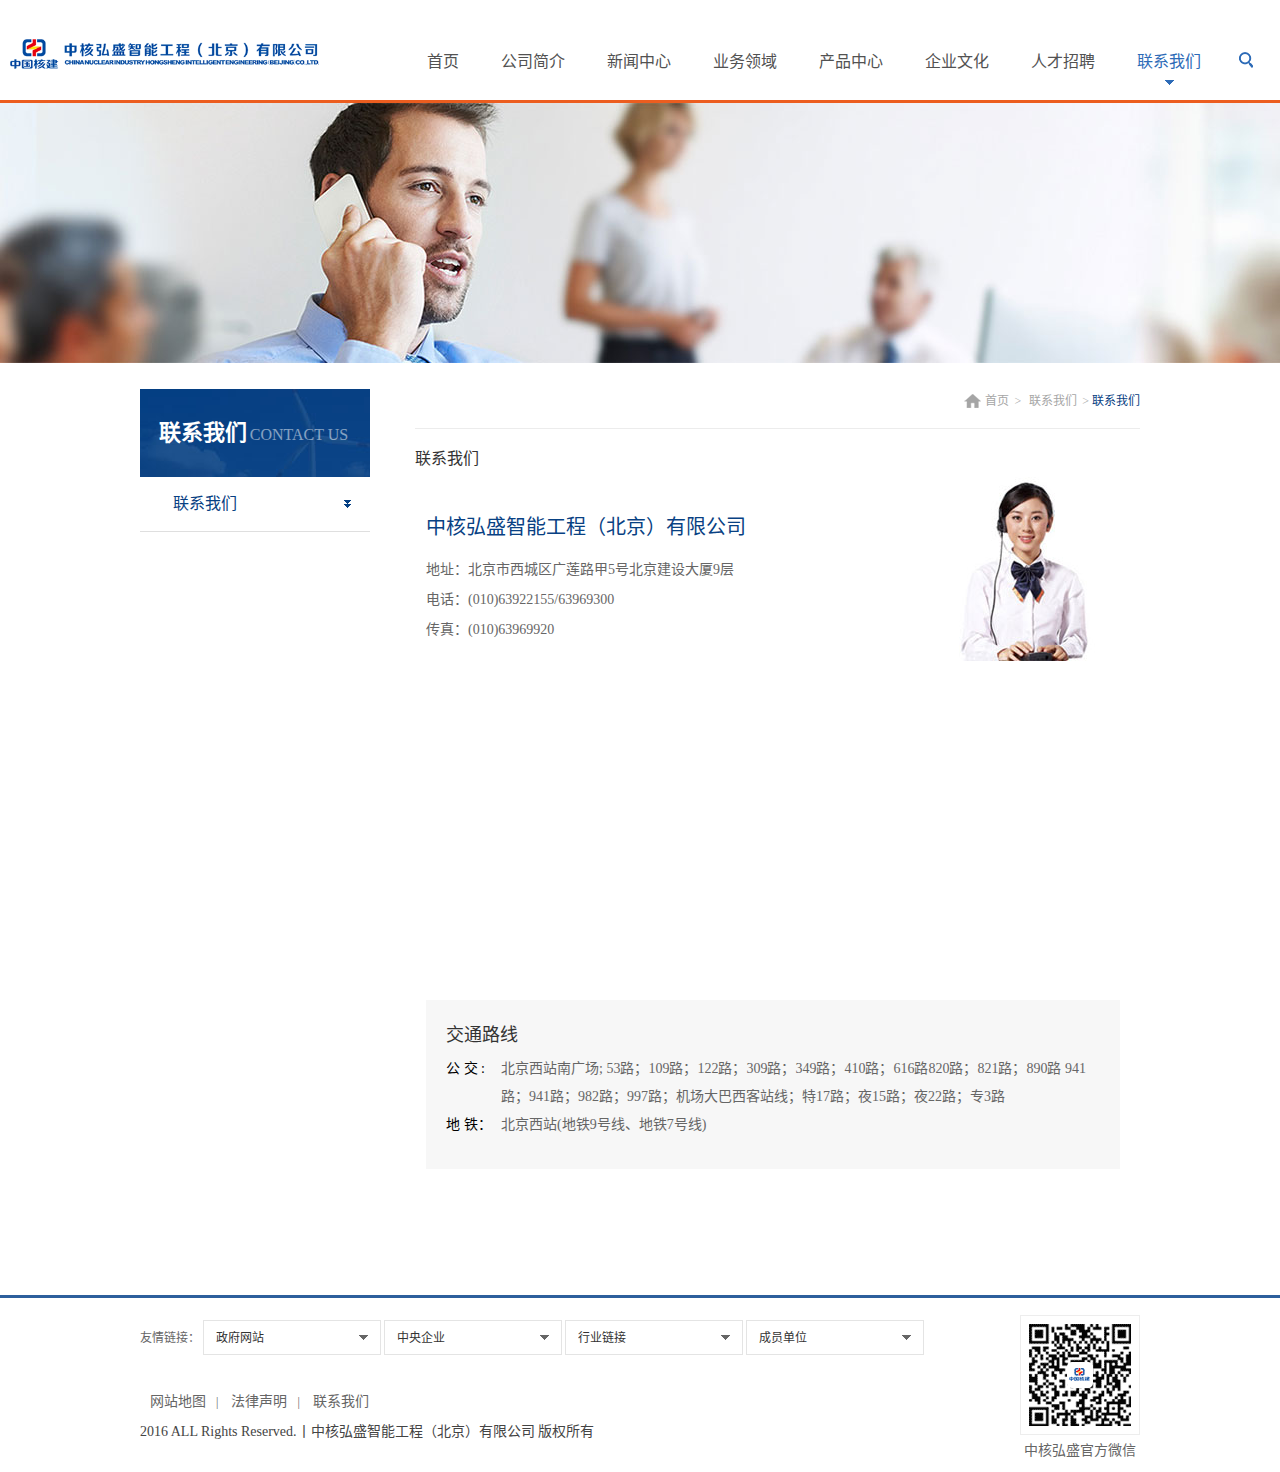
<file: www/联系我们.html>
<!DOCTYPE html>
<html lang="zh-CN">
<head>
	<meta charset="UTF-8">
	<title>联系我们</title>
	<meta name="keywords" content="" />
	<meta name="description" content="" />
	<meta http-equiv="X-UA-Compatible" content="IE=edge,chrome=1">
	<link rel="stylesheet" href="css/cui.css" />
	<link rel="stylesheet" href="css/lib.css" />
	<link rel="stylesheet" href="css/style.css" />
    <link rel="stylesheet" href="css/less.css">
    <script type="text/javascript" src="http://api.map.baidu.com/api?v=2.0&ak=700b132845ef5b0b135066dfa0222a37"></script>
</head>
<body>
    <!-- 头部 -->
    <div id="hd">
        <div class="wp1">
            <a href="" class="logo"><img src="images/logo.png" alt=""></a>
            <div class="hdr">
                <ul class="nav">
                    <li>
                        <a href="" class="v1">首页</a>
                        <!-- 下拉 -->
                        <div class="subBox">
                            <div class="wp1">
                                <div class="pic">
                                    <a href=""><img src="images/pic09.jpg" alt=""></a>
                                    <a class="more" href="">more</a>
                                </div>
                                <ul class="sub-list">
                                    <li><a class="s1" href="">公司简介</a></li>
                                    <li><a class="s1" href="">组织结构</a></li>
                                    <li><a class="s1" href="">公司资质</a></li>
                                    <li><a class="s1" href="">公司荣誉</a></li>
                                </ul>
                                <ul class="sub-list">
                                    <li><a class="s1" href="">公司新闻</a></li>
                                    <li><a class="s1" href="">集团新闻</a></li>
                                    <li><a class="s1" href="">行业新闻</a></li>
                                    <li><a class="s1" href="">专题专栏</a></li>
                                    <li><a class="s1" href="">通知公告</a></li>
                                </ul>
                                <ul class="sub-list">
                                    <li>
                                        <a class="s1" href="">建筑智能化</a>
                                        <dl>
                                            <dd><a href="">解决方案</a></dd>
                                            <dd><a href="">工程案例</a></dd>
                                        </dl>
                                    </li>
                                    <li>
                                        <a class="s1" href="">网络保密安全</a>
                                        <dl>
                                            <dd><a href="">解决方案</a></dd>
                                            <dd><a href="">工程案例</a></dd>
                                        </dl>
                                    </li>
                                    <li>
                                        <a class="s1" href="">大数据业务</a>
                                        <dl>
                                            <dd><a href="">解决方案</a></dd>
                                            <dd><a href="">工程案例</a></dd>
                                        </dl>
                                    </li>
                                </ul>
                                <ul class="sub-list">
                                    <li><a class="s1" href="">建筑智能化</a></li>
                                    <li><a class="s1" href="">产品研发</a></li>
                                </ul>
                                <ul class="sub-list">
                                    <li><a class="s1" href="">企业标识</a></li>
                                    <li><a class="s1" href="">企业核心价值观</a></li>
                                    <li><a class="s1" href="">企业精神</a></li>
                                    <li><a class="s1" href="">企业使命</a></li>
                                    <li><a class="s1" href="">企业愿景</a></li>
                                    <li><a class="s1" href="">经营理念</a></li>
                                </ul>
                                <ul class="sub-list">
                                    <li><a class="s1" href="">社会招聘</a></li>
                                    <li><a class="s1" href="">校园招聘</a></li>
                                </ul>
                            </div>
                        </div>
                        <!-- 下拉   end -->
                    </li>
                    <li><a href="" class="v1">公司简介</a></li>
                    <li><a href="" class="v1">新闻中心</a></li>
                    <li><a href="" class="v1">业务领域</a></li>
                    <li><a href="" class="v1">产品中心</a></li>
                    <li><a href="" class="v1">企业文化</a></li>
                    <li><a href="" class="v1">人才招聘</a></li>
                    <li class="on"><a href="" class="v1">联系我们</a></li>
                </ul>
                <div class="soBox">
                    <span class="so-btn"></span>
                    <div class="so">
                        <form action="">
                            <input type="text" class="inp" placeholder="请输入关键词">
                            <em class="close"></em>
                        </form>
                    </div>
                </div>
            </div>
        </div>
    </div>
    <!-- 头部-end -->
    <div class="ban" style="background:url(images/gban4.jpg) no-repeat center center;"></div>
	<div id="bd">
		<div class="wp">
			<div class="side-col">
				<h3 class="g-t1">联系我们<em>Contact us</em></h3>
				<ul class="snv">
					<li class="on">
                        <a href="" class="s1">联系我们</a>
                    </li>
				</ul>
			</div>
			<div class="main-col">
				<div class="cur">
					<a href="" class="home">首页</a>&gt;
					<a href="">联系我们</a>&gt;
					<span>联系我们</span>
				</div>
				<h3 class="m-tit1">联系我们</h3>
                <div class="m-about">
                    <div class="intro">
                        <h1>中核弘盛智能工程（北京）有限公司</h1>
                        <p>地址：北京市西城区广莲路甲5号北京建设大厦9层</p>
                        <p>电话：(010)63922155/63969300</p>
                        <p>传真：(010)63969920</p>
                    </div>
                    <div class="map">
                        <div id="dituContent"></div>
                    </div>
                    <div class="way">
                        <h3>交通路线</h3>
                        <div><span>公  交 : </span><p>北京西站南广场; 53路；109路；122路；309路；349路；410路；616路820路；821路；890路
            941路；941路；982路；997路；机场大巴西客站线；特17路；夜15路；夜22路；专3路</p></div>
                        <div><span>地  铁：</span><p>北京西站(地铁9号线、地铁7号线)</p></div>
                    </div>
                </div>
                

				 
			</div>
		</div>
	</div>
    <div class="h100"></div>
    <!-- 底部 -->
    <div id="fd">
        <div class="wp">
            <div class="fd-link">
                <span>友情链接：</span>
                <select onchange="goUrl(this)">
                    <option value="">政府网站</option>
                    <option value="http://www.baidu.com/">北京政府</option>
                    <option value="http://www.baidu.com/">北京政府</option>
                    <option value="http://www.baidu.com/">北京政府</option>
                    <option value="http://www.baidu.com/">北京政府</option>
                    <option value="http://www.baidu.com/">北京政府</option>
                </select>
                <select onchange="goUrl(this)">
                    <option value="">中央企业</option>
                    <option value="http://www.baidu.com/">北京政府</option>
                    <option value="http://www.baidu.com/">北京政府</option>
                    <option value="http://www.baidu.com/">北京政府</option>
                    <option value="http://www.baidu.com/">北京政府</option>
                    <option value="http://www.baidu.com/">北京政府</option>
                </select>
                <select onchange="goUrl(this)">
                    <option value="">行业链接</option>
                    <option value="http://www.baidu.com/">北京政府</option>
                    <option value="http://www.baidu.com/">北京政府</option>
                    <option value="http://www.baidu.com/">北京政府</option>
                    <option value="http://www.baidu.com/">北京政府</option>
                    <option value="http://www.baidu.com/">北京政府</option>
                </select>
                <select onchange="goUrl(this)">
                    <option value="">成员单位</option>
                    <option value="http://www.baidu.com/">北京政府</option>
                    <option value="http://www.baidu.com/">北京政府</option>
                    <option value="http://www.baidu.com/">北京政府</option>
                    <option value="http://www.baidu.com/">北京政府</option>
                    <option value="http://www.baidu.com/">北京政府</option>
                </select>
            </div>
            <div class="fd-nv">
                <a href="">网站地图</a>|
                <a href="">法律声明</a>|
                <a href="">联系我们</a>
            </div>
            <div class="fd-copy">2016 ALL Rights Reserved.丨中核弘盛智能工程（北京）有限公司 版权所有</div>
            <div class="fd-ma">
                <div class="pic"><img src="images/gimg8.png" alt=""></div>
                <p>中核弘盛官方微信</p>
            </div>
        </div>
    </div>
    <!-- 底部-end -->


	<script type="text/javascript" src="js/jquery.js"></script>
	<script type="text/javascript" src="js/lib.js"></script>
	<script type="text/javascript">
        


            var map = new BMap.Map("dituContent");
            var point = new BMap.Point(116.332684,39.899523);
            map.centerAndZoom(point,18);
            var styleJson = [
                    {
                         "featureType": "all",
                         "elementType": "all",
                         "stylers": {
                                   "lightness": 10,
                                   "saturation": -100
                         }
                    }
                 ]
                map.setMapStyle({styleJson:styleJson});
            // map.addControl(new BMap.NavigationControl());
            var pt = new BMap.Point(116.332684,39.899523);
            function changePos(pos){
                var icon = new BMap.Icon("images/ding.png", new BMap.Size(32,32));
                var marker = new BMap.Marker(pos,{icon:icon});
                map.addOverlay(marker);
                map.panTo(pos);
            }
            changePos(pt);
            $(window).resize(function() {
                changePos(pt);
            });


        </script>
</body>
</html>
</file>
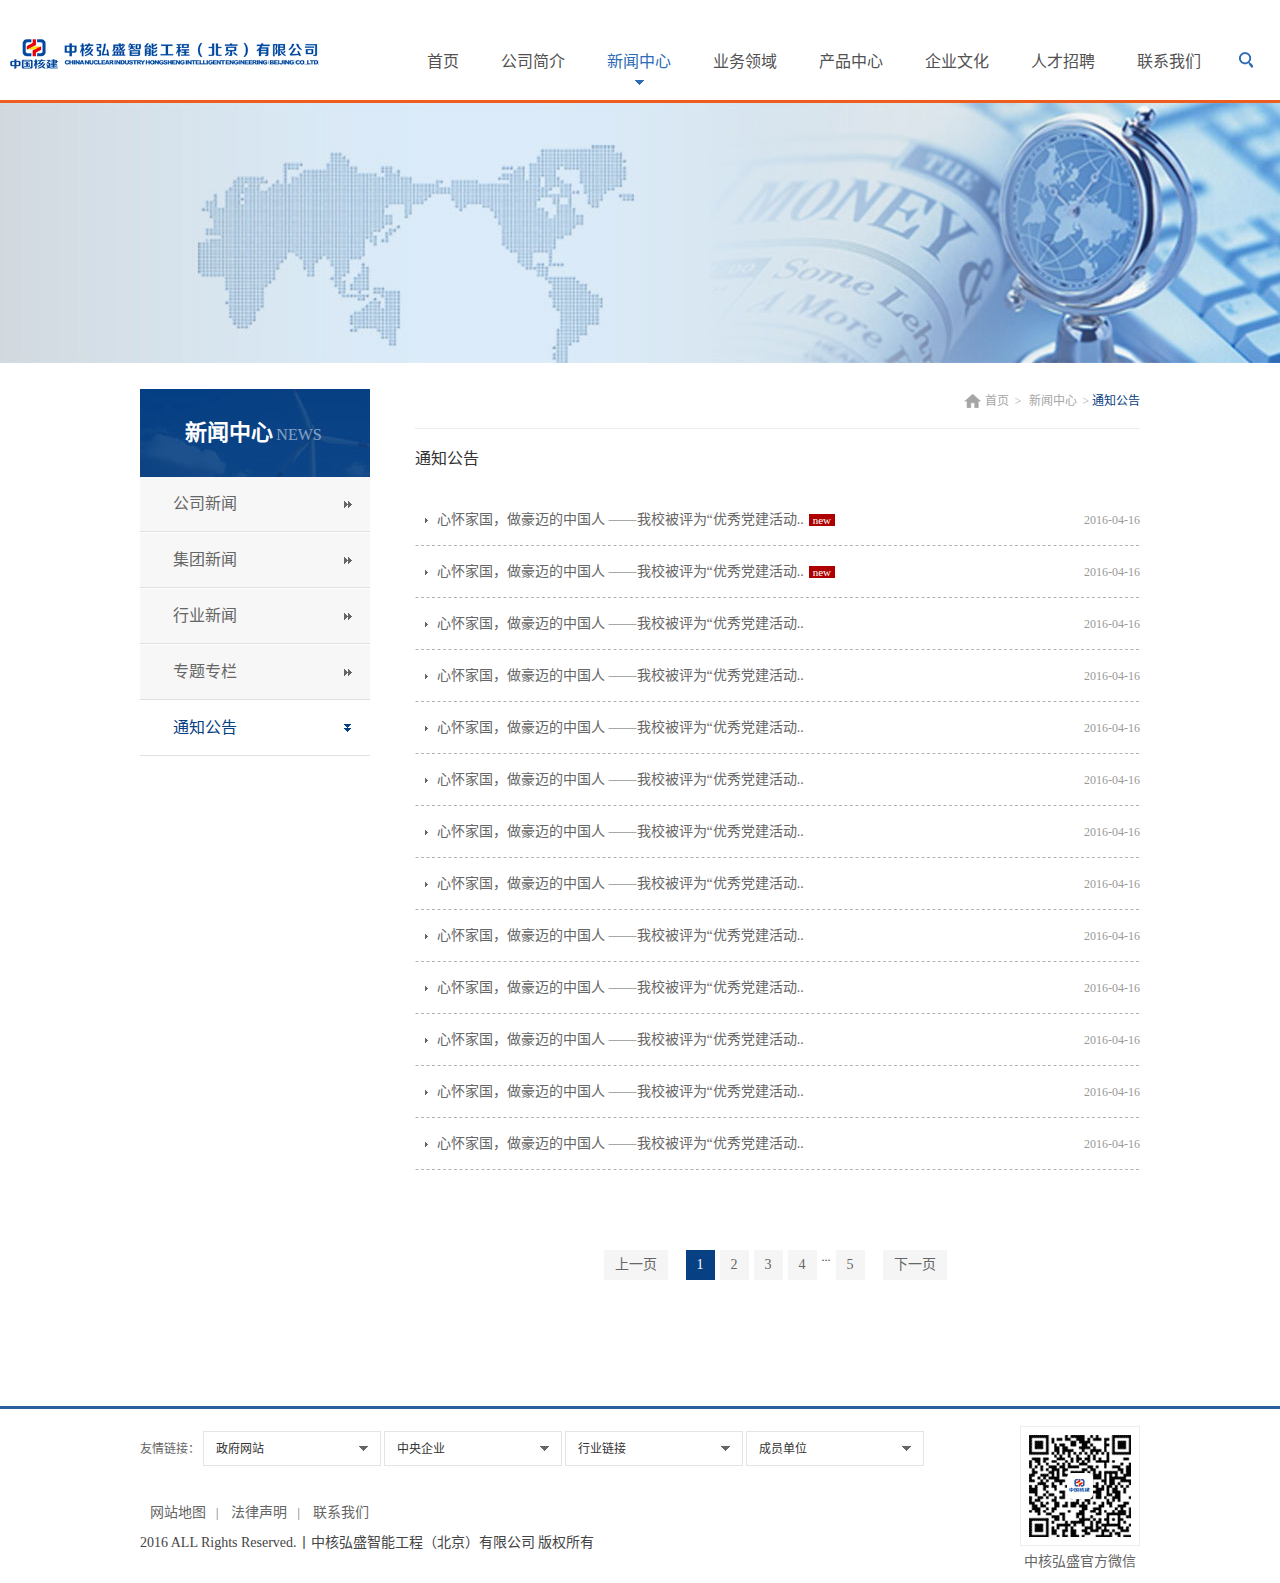
<file: www/通知公告.html>
<!DOCTYPE html>
<html lang="zh-CN">
<head>
	<meta charset="UTF-8">
	<title>通知公告</title>
	<meta name="keywords" content="" />
	<meta name="description" content="" />
	<meta http-equiv="X-UA-Compatible" content="IE=edge,chrome=1">
	<link rel="stylesheet" href="css/cui.css" />
	<link rel="stylesheet" href="css/lib.css" />
	<link rel="stylesheet" href="css/style.css" />
    <link rel="stylesheet" href="css/less.css">
</head>
<body>
    <!-- 头部 -->
    <div id="hd">
        <div class="wp1">
            <a href="" class="logo"><img src="images/logo.png" alt=""></a>
            <div class="hdr">
                <ul class="nav">
                    <li>
                        <a href="" class="v1">首页</a>
                        <!-- 下拉 -->
                        <div class="subBox">
                            <div class="wp1">
                                <div class="pic">
                                    <a href=""><img src="images/pic09.jpg" alt=""></a>
                                    <a class="more" href="">more</a>
                                </div>
                                <ul class="sub-list">
                                    <li><a class="s1" href="">公司简介</a></li>
                                    <li><a class="s1" href="">组织结构</a></li>
                                    <li><a class="s1" href="">公司资质</a></li>
                                    <li><a class="s1" href="">公司荣誉</a></li>
                                </ul>
                                <ul class="sub-list">
                                    <li><a class="s1" href="">公司新闻</a></li>
                                    <li><a class="s1" href="">集团新闻</a></li>
                                    <li><a class="s1" href="">行业新闻</a></li>
                                    <li><a class="s1" href="">专题专栏</a></li>
                                    <li><a class="s1" href="">通知公告</a></li>
                                </ul>
                                <ul class="sub-list">
                                    <li>
                                        <a class="s1" href="">建筑智能化</a>
                                        <dl>
                                            <dd><a href="">解决方案</a></dd>
                                            <dd><a href="">工程案例</a></dd>
                                        </dl>
                                    </li>
                                    <li>
                                        <a class="s1" href="">网络保密安全</a>
                                        <dl>
                                            <dd><a href="">解决方案</a></dd>
                                            <dd><a href="">工程案例</a></dd>
                                        </dl>
                                    </li>
                                    <li>
                                        <a class="s1" href="">大数据业务</a>
                                        <dl>
                                            <dd><a href="">解决方案</a></dd>
                                            <dd><a href="">工程案例</a></dd>
                                        </dl>
                                    </li>
                                </ul>
                                <ul class="sub-list">
                                    <li><a class="s1" href="">建筑智能化</a></li>
                                    <li><a class="s1" href="">产品研发</a></li>
                                </ul>
                                <ul class="sub-list">
                                    <li><a class="s1" href="">企业标识</a></li>
                                    <li><a class="s1" href="">企业核心价值观</a></li>
                                    <li><a class="s1" href="">企业精神</a></li>
                                    <li><a class="s1" href="">企业使命</a></li>
                                    <li><a class="s1" href="">企业愿景</a></li>
                                    <li><a class="s1" href="">经营理念</a></li>
                                </ul>
                                <ul class="sub-list">
                                    <li><a class="s1" href="">社会招聘</a></li>
                                    <li><a class="s1" href="">校园招聘</a></li>
                                </ul>
                            </div>
                        </div>
                        <!-- 下拉   end -->
                    </li>
                    <li><a href="" class="v1">公司简介</a></li>
                    <li class="on"><a href="" class="v1">新闻中心</a></li>
                    <li><a href="" class="v1">业务领域</a></li>
                    <li><a href="" class="v1">产品中心</a></li>
                    <li><a href="" class="v1">企业文化</a></li>
                    <li><a href="" class="v1">人才招聘</a></li>
                    <li><a href="" class="v1">联系我们</a></li>
                </ul>
                <div class="soBox">
                    <span class="so-btn"></span>
                    <div class="so">
                        <form action="">
                            <input type="text" class="inp" placeholder="请输入关键词">
                            <em class="close"></em>
                        </form>
                    </div>
                </div>
            </div>
        </div>
    </div>
    <!-- 头部-end -->
    <div class="ban" style="background:url(images/gban7.jpg) no-repeat center center;"></div>
	<div id="bd">
		<div class="wp">
			<div class="side-col">
				<h3 class="g-t1">新闻中心<em>News</em></h3>
				<ul class="snv">
					<li>
                        <a href="" class="s1">公司新闻</a>
                    </li>
					<li>
                        <a href="" class="s1">集团新闻</a>
                    </li>
                    <li>
                        <a href="" class="s1">行业新闻</a>
                    </li>
                    <li>
                        <a href="" class="s1">专题专栏</a>
                    </li>
                    <li  class="on">
                        <a href="" class="s1">通知公告</a>
                    </li>                    
				</ul>
			</div>
			<div class="main-col">
				<div class="cur">
					<a href="" class="home">首页</a>&gt;
					<a href="">新闻中心</a>&gt;
					<span>通知公告</span>
				</div>
				<h3 class="m-tit1">通知公告</h3>
                <div class="m-notice">
                     <ul>
                        <li>
                            <a href=""><p>心怀家国，做豪迈的中国人 ——我校被评为“优秀党建活动..<em>new</em></p>
                            <span>2016-04-16</span></a>
                        </li>
                        <li>
                            <a href=""><p>心怀家国，做豪迈的中国人 ——我校被评为“优秀党建活动..<em>new</em></p>
                            <span>2016-04-16</span></a>
                        </li>
                        <li>
                            <a href=""><p>心怀家国，做豪迈的中国人 ——我校被评为“优秀党建活动..</p>
                            <span>2016-04-16</span></a>
                        </li>
                        <li>
                            <a href=""><p>心怀家国，做豪迈的中国人 ——我校被评为“优秀党建活动..</p>
                            <span>2016-04-16</span></a>
                        </li>
                        <li>
                            <a href=""><p>心怀家国，做豪迈的中国人 ——我校被评为“优秀党建活动..</p>
                            <span>2016-04-16</span></a>
                        </li>
                        <li>
                            <a href=""><p>心怀家国，做豪迈的中国人 ——我校被评为“优秀党建活动..</p>
                            <span>2016-04-16</span></a>
                        </li>
                        <li>
                            <a href=""><p>心怀家国，做豪迈的中国人 ——我校被评为“优秀党建活动..</p>
                            <span>2016-04-16</span></a>
                        </li>
                        <li>
                            <a href=""><p>心怀家国，做豪迈的中国人 ——我校被评为“优秀党建活动..</p>
                            <span>2016-04-16</span></a>
                        </li>
                        <li>
                            <a href=""><p>心怀家国，做豪迈的中国人 ——我校被评为“优秀党建活动..</p>
                            <span>2016-04-16</span></a>
                        </li>
                        <li>
                            <a href=""><p>心怀家国，做豪迈的中国人 ——我校被评为“优秀党建活动..</p>
                            <span>2016-04-16</span></a>
                        </li>
                        <li>
                            <a href=""><p>心怀家国，做豪迈的中国人 ——我校被评为“优秀党建活动..</p>
                            <span>2016-04-16</span></a>
                        </li>
                        <li>
                            <a href=""><p>心怀家国，做豪迈的中国人 ——我校被评为“优秀党建活动..</p>
                            <span>2016-04-16</span></a>
                        </li>
                        <li>
                            <a href=""><p>心怀家国，做豪迈的中国人 ——我校被评为“优秀党建活动..</p>
                            <span>2016-04-16</span></a>
                        </li>
                    </ul>
                </div>
                
                <div class="m-pages">
                    <ul>
                        <li class="pre"><a href="">上一页</a></li>
                        <li class="on"><a href="">1</a></li>
                        <li><a href="">2</a></li>
                        <li><a href="">3</a></li>
                        <li><a href="">4</a></li>
                        <li>...</li>
                        <li><a href="">5</a></li>
                        <li class="next"><a href="">下一页</a></li>
                    </ul>
                </div>
				 
			</div>
		</div>
	</div>
    <div class="h100"></div>
    <!-- 底部 -->
    <div id="fd">
        <div class="wp">
            <div class="fd-link">
                <span>友情链接：</span>
                <select onchange="goUrl(this)">
                    <option value="">政府网站</option>
                    <option value="http://www.baidu.com/">北京政府</option>
                    <option value="http://www.baidu.com/">北京政府</option>
                    <option value="http://www.baidu.com/">北京政府</option>
                    <option value="http://www.baidu.com/">北京政府</option>
                    <option value="http://www.baidu.com/">北京政府</option>
                </select>
                <select onchange="goUrl(this)">
                    <option value="">中央企业</option>
                    <option value="http://www.baidu.com/">北京政府</option>
                    <option value="http://www.baidu.com/">北京政府</option>
                    <option value="http://www.baidu.com/">北京政府</option>
                    <option value="http://www.baidu.com/">北京政府</option>
                    <option value="http://www.baidu.com/">北京政府</option>
                </select>
                <select onchange="goUrl(this)">
                    <option value="">行业链接</option>
                    <option value="http://www.baidu.com/">北京政府</option>
                    <option value="http://www.baidu.com/">北京政府</option>
                    <option value="http://www.baidu.com/">北京政府</option>
                    <option value="http://www.baidu.com/">北京政府</option>
                    <option value="http://www.baidu.com/">北京政府</option>
                </select>
                <select onchange="goUrl(this)">
                    <option value="">成员单位</option>
                    <option value="http://www.baidu.com/">北京政府</option>
                    <option value="http://www.baidu.com/">北京政府</option>
                    <option value="http://www.baidu.com/">北京政府</option>
                    <option value="http://www.baidu.com/">北京政府</option>
                    <option value="http://www.baidu.com/">北京政府</option>
                </select>
            </div>
            <div class="fd-nv">
                <a href="">网站地图</a>|
                <a href="">法律声明</a>|
                <a href="">联系我们</a>
            </div>
            <div class="fd-copy">2016 ALL Rights Reserved.丨中核弘盛智能工程（北京）有限公司 版权所有</div>
            <div class="fd-ma">
                <div class="pic"><img src="images/gimg8.png" alt=""></div>
                <p>中核弘盛官方微信</p>
            </div>
        </div>
    </div>
    <!-- 底部-end -->


	<script type="text/javascript" src="js/jquery.js"></script>
	<script type="text/javascript" src="js/lib.js"></script>
     
</body>
</html>
</file>
<file: www/css/cui.css>
﻿/* By 5811.com.cn */ body,div,dl,dt,dd,ul,ol,li,h1,h2,h3,h4,h5,h6,pre,form,fieldset,input,textarea,p,blockquote,th,td{margin:0; padding:0; } table{border-collapse:collapse; border-spacing:0; } fieldset,img{border:0; } ol,ul{list-style:none; } caption,th{text-align:left; } q:before,q:after{content:''; } abbr,acronym{border:0; } .clear{clear:both; display:block; overflow:hidden; visibility:hidden; width:0; height:0; } .l,.col-l,.col_l,.col-c,.col_c{float:left; } .r,.col-r,.col_r,dt span,.ul-txt li span,.ul_txt li span{float:right; } .c{clear:both; } .n,em{font-weight:normal; font-style:normal; } .b{font-weight:bold; } .i{font-style:italic; } .fa{font-family:Arial; } .fg{font-family:Georgia; } .ft{font-family:Tahoma; } .fl{font-family:Lucida Console; } .fs{font-family:'宋体'; } .fw{font-family:'微软雅黑'; } .tc{text-align:center; } .tr{text-align:right; } .tl{text-align:left; } .tdu{text-decoration:underline; } .tdn,.tdn:hover,a.tdl:hover{text-decoration:none; } .fc0{color:#000000; } .fc3{color:#333333; }
.fc6{color:#666666; } .fc9{color:#999999; } .fcr{color:red; } .fcw{color:white; } .fcb{color:blue; } .fcg{color:green; } .f0{font-size:0; } .f10{font-size:10px; } .f12{font-size:12px; } .f13{font-size:13px; } .f14{font-size:14px; } .f16{font-size:16px; } .f20{font-size:20px; } .f24{font-size:24px; } .vm{vertical-align:middle; } .vtb{vertical-align:text-bottom; } .vt{vertical-align:top; } .vn{vertical-align:-2px; } .vimg{margin-bottom:-3px; } .m0{margin:0; } .ml0{margin-left:0; } .ml5{margin-left:5px; } .ml10{margin-left:10px; } .ml20{margin-left:20px; } .mr0{margin-right:0; } .mr5{margin-right:5px; } .mr10{margin-right:10px; } .mr20{margin-right:20px; } .mt5{margin-top:5px; } .mt10{margin-top:10px; } .mt20{margin-top:20px; } .mb5{margin-bottom:5px; } .mb10{margin-bottom:10px; } .mb20{margin-bottom:20px; } .ml-1{margin-left:-1px; } .mt-1{margin-top:-1px; } .p1{padding:1px; } .pl5{padding-left:5px; } .p5{padding:5px; } .pt5{padding-top:5px; } .pr5{padding-right:5px; } .pb5{padding-bottom:5px; }
.p10{padding:10px; } .pl10{padding-left:10px; } .pt10{padding-top:10px; } .pr10{padding-right:10px; } .pb10{padding-bottom:10px; } .p20{padding:20px; } .pl20{padding-left:20px; } .pt20{padding-top:20px; } .pr20{padding-right:20px; } .pb20{padding-bottom:20px; } .rel,.pr{position:relative; } .abs,.pa{position:absolute; } .dn{display:none; } .db{display:block; } .dib{-moz-inline-stack:inline-block; display:inline-block; } .di{display:inline; } .ovh{overflow:hidden; } .ovs{overflow:scroll; } .vh{visibility:hidden; } .vv{visibility:visible; } .lh14{line-height:14px; } .lh16{line-height:16px; } .lh18{line-height:18px; } .lh20{line-height:20px; } .lh22{line-height:22px; } .lh24{line-height:24px;} .fix{*zoom:1; } .fix:after,.fix:before{display:block; content:"clear"; height:0; clear:both; overflow:hidden; visibility:hidden; } .z{_zoom:1; } .h1{height:1px; } .h5{height:5px; } .h10,.h{height:10px; } .h15{height:15px; } .h20{height:20px; }
.h1,.h5,.h10,.h15,.h20,.h{font-size:0px; line-height:0; overflow:hidden; clear:both; } body{font:12px 宋体,Arial,sans-serif; } a{text-decoration:none; } a:hover{color:#FF6600 }
</file>
<file: www/css/lib.css>
﻿

/*-----------------[初始化]--------------*/
body{color: #444;font-size: 12px;font-family:"微软雅黑","Microsoft Yahei";min-width: 1000px;
    -webkit-background-size: 100% auto;
    -moz-background-size: 100% auto;
    -o-background-size: 100% auto;
    background-size: 100% auto;
    background-position: center top;
    background-repeat: no-repeat;
}
a{color: #444;}
a:hover{color: #2d6bb7;}
img,.ani{
	transition: .3s;
	-ms-transition: .3s;
	-moz-transition: .3s;
	-webkit-transition: .3s;
	-o-transition: .3s;
}
input,textarea,select{font-size: 12px;color: #444;font-family:"微软雅黑","Microsoft Yahei";}
input[type='submit'],input[type='reset'],input[type='button'],select{
	-webkit-appearance: none;
	-moz-appearance: none;
	appearance: none;
}
::-webkit-input-placeholder {color: #ccc;}
::-moz-placeholder {color: #ccc; }
::-ms-input-placeholder {color: #ccc;}

/*布局*/
.wp{width: 1000px;margin: 0 auto;}
.wp1{width: 1440px;margin: 0 auto;}
.h50{height: 50px;clear: both;overflow: hidden;}
.h100{height: 100px;clear: both;overflow: hidden;}

.side-col{width: 230px;float: left;}
.main-col{width: 725px;float: right;}

/*标题*/

/*按钮*/

/*颜色*/


/*******************************
	-------[=头部]-------
********************************/
#hd{*zoom:1;height: 117px;border-bottom: 3px solid #ec5d1f;padding: 0 30px;position: relative;}
#hd:after,#hd:before{display:block; content:"clear"; height:0; clear:both; overflow:hidden; visibility:hidden; }
.logo{float: left;line-height: 117px;}
.logo img{display: inline-block;vertical-align: middle;}
#hd .hdr{float: right;}

.soBox{float: left;position: relative;margin-top: 53px;}
.soBox .so-btn{width: 48px;height: 48px;display: block;cursor: pointer;
	background: url(../images/ico-so.png) no-repeat center center;
}
.soBox .so{position: absolute;height: 48px;width: 0;overflow: hidden;
	right: 100%;top: 0;background-color: #fbfbfb;
	transition: .5s;
	-ms-transition: .5s;
	-moz-transition: .5s;
	-webkit-transition: .5s;
	-o-transition: .5s;
}
.soBox .inp{width: 208px;display: block;height: 46px;line-height: 46px \9;
	border: 1px solid #eee;outline: 0;padding: 0 40px 0 10px;
	font-size: 14px;color: #525252;
}
.soBox .close{width: 48px;height: 48px;display: block;position: absolute;
	top: 0;right: 0;cursor: pointer;
	background: url(../images/ico-close.png) no-repeat center center;
}
.soBox.open .so{width: 260px;}


/*******************************
	-------[=导航]-------
********************************/
.nav{float: left;padding-top: 65px;}
.nav li{float: left;margin: 0 21px;padding-bottom: 34px; }
.nav li .v1{font-size: 16px;color: #525252;padding-bottom: 15px;}
.nav li:hover .v1{color: #2d6bb7;}
.nav li.on .v1{color: #2d6bb7;
	background: url(../images/ico-down.png) no-repeat center bottom;
}

.nav li .img{display: none;}

.subBox{
    position: absolute;
    left: 0;right: 0;top:120px;z-index: 100;
    background: #fff;
    padding: 27px 30px 30px;
    text-align: right;
    display: none;
}
.subBox .wp1{
    overflow: hidden;
    -webkit-box-sizing: border-box;
    -moz-box-sizing: border-box;   
    box-sizing: border-box;
    padding-right: 129px;
}
.subBox .pic{
    display: inline-block;
    vertical-align: top;
    padding-right: 26px;
    margin: 13px 53px 0 0;
    border-right: 1px #eee solid;
    text-align: left;
}
.subBox .pic img{
    display: block;
    width: 178px;
    height: 140px;
    margin-bottom: 37px;
}
.subBox .pic .more{
    display: inline-block;
    vertical-align: middle;
    padding-left: 20px;
    background: url(../images/ico-tit2.png) no-repeat left center;
    font-family: "Arial";
    color: #999;
    line-height: 12px;
    text-transform: uppercase;
}
.subBox .pic .more:hover{color: #ec5d1f;}

.sub-list{
    /*float: left;*/
    display: inline-block;
    vertical-align: top;
    width: 103px;
    text-align: left;
}
.sub-list li {
    float: none;
    margin: 0;
    padding: 0;
}
.sub-list li a:hover{color: #2d6bb7;}
.sub-list li .s1{
    display: block;
    overflow: hidden;
    -ms-text-overflow: ellipsis;
    text-overflow: ellipsis;
    white-space: nowrap;
    font-size: 14px;color: #666;line-height: 36px;
}
.sub-list li.has .s1{
    padding-right: 10px;
    background: url(../images/icon02.png) no-repeat right 5px center;
}

.sub-list dl{margin-bottom: 4px;}
.sub-list dl dd a{
    font-size: 14px;line-height: 1;color: #989898;
}




/*******************************
	-------[=banner]-------
********************************/
#banner{position: relative;}
.fullSlide{width: 100%;min-width: 1000px;position:relative;height:440px;
	overflow:hidden;
}
.fullSlide .bd{ position:relative; z-index:0;}
.fullSlide .bd ul{width:100% !important; }
.fullSlide .bd li{width:100% !important;height: 440px;
	background-position: center center;background-repeat: no-repeat;
	-o-background-size: cover;
	-ms-background-size: cover;
	-moz-background-size: cover;
	-webkit-background-size: cover;
	background-size: cover;
}
.fullSlide .bd li a{display: block;width: 100%;height: 100%;background: none;}
.fullSlide .arr{width: 50px;height: 50px;display: block;position: absolute;
	top: 50%;margin-top: -25px;
	background-position: center center;background-repeat: no-repeat;
}
.fullSlide .prev{left: 50%;margin-left: -600px;
	background-image: url(../images/ico-prev.png);
}
.fullSlide .next{right: 50%;margin-right: -600px;
	background-image: url(../images/ico-next.png);
}


/*******************************
	-------[=底部]-------
********************************/


/*******************************
	-------[=正文]-------
********************************/

.txt-scroll{height: 50px;position: absolute;width: 100%;bottom: 0;z-index: 99;
	background: url(../images/ico-bg1.png) repeat;
}
.txt-scroll .wp{position: relative;}
.txt-scroll .hd{position: absolute;height: 50px;width: 50px;right: 0;bottom: 0;}
.txt-scroll .hd .prev,
.txt-scroll .hd .next{display:block;width:25px;height:50px;float:left;
	cursor:pointer;
	background-position: center center;background-repeat: no-repeat;
}
.txt-scroll .hd .prev{background-image: url(../images/ico-prev1.png);}
.txt-scroll .hd .next{background-image: url(../images/ico-next1.png);}
.txt-scroll .hd .prev:hover{background-image: url(../images/ico-prev1-on.png);}
.txt-scroll .hd .next:hover{background-image: url(../images/ico-next1-on.png);}
.txt-scroll .bd{width: 100%;overflow:hidden;padding-left: 40px;
	background: url(../images/ico-tong.png) no-repeat left center;
}
.txt-scroll .bd ul{overflow:hidden;zoom:1;}
.txt-scroll .bd ul li{float:left;height:50px;line-height:50px;
	text-align:left;font-size: 14px;width: 900px;
}
.txt-scroll .bd ul li span{color:#999;margin-left: 28px;}
.txt-scroll .bd ul li a{color: #ccc;display: block;line-height: 50px;}


.row-1{overflow: hidden;}
.row-1 .col-l{width: 666px;}
.row-1 .col-r{width: 315px;}
.index-tit{overflow: hidden;height: 55px;border-bottom: 1px solid #eee;
	background: url(../images/ico-tit1.png) repeat-x left top;margin-bottom: 20px;
}
.index-tit h3{float: left;font-size: 18px;color: #2d5f9c;font-weight: normal;
	line-height: 56px;
}
.index-tit h3 em{text-transform: uppercase;font-size: 14px;color: #ec5d1f;
	margin-left: 10px;font-family: 'Arial';
}
.index-tit .more{float: right;font-family: 'Arial';color: #999;padding-left: 22px;
	text-transform: uppercase;line-height: 58px;
	background: url(../images/ico-tit2.png) no-repeat left center;
}
.index-tit .more:hover{color: #ec5d1f;}
.index-tit ul{float: right;padding-top: 13px;margin-right: 40px;}
.index-tit li{float: left;width: 88px;height: 36px;margin-left: 3px;}
.index-tit li a{display: block;line-height: 32px;text-align: center;font-size: 14px;
	color: #333;
}
.index-tit li.hover{background: url(../images/ico-tit3.png) no-repeat center center;}
.index-tit li.hover a{color: #fff;}
.index-tit strong{float: left;font-size: 18px;color: #393939;height: 20px;line-height: 20px;
	border-left: 1px solid #ccc;margin: 20px 0 0 25px;padding-left: 25px;font-weight: normal;
}

.index-new{overflow: hidden;}
.index-new .pic{width: 190px;height: 150px;float: left;}
.index-new .pic img{width: 100%;height: 100%;display: block;}
.m-list1{width: 464px;float: right;margin-top: -10px;height: 150px;}
.m-list1 li{height: 41px;border-bottom: 1px dashed #e3e3e3;}
.m-list1 li a{font-size: 14px;color: #666;display: block;line-height: 41px;padding-left: 13px;
	background: url(../images/i-01.jpg) no-repeat left center;
}
.m-list1 li span{float: right;color: #999;margin-left: 10px;}
.m-list1 li:hover a{color: #ec5d1f;}
.m-list1 li:last-child{border-bottom: 0;}

.ul-case{margin-right: -14px;}
.ul-case li{float: left;margin-right: 14px;width: 150px;}
.ul-case .pic{height: 119px;}
.ul-case .pic img{width: 100%;display: block;}
.ul-case h3{line-height: 36px;height: 36px;overflow: hidden;text-align: center;
	background-color: #f1f1f1;font-weight: normal;color: #666;
	transition: .5s;
	-ms-transition: .5s;
	-moz-transition: .5s;
	-webkit-transition: .5s;
	-o-transition: .5s;
}
.ul-case li:hover h3{background-color: #3b75bc;color: #fff;}
.m-product{overflow: hidden; padding: 10px 22px 15px; margin-bottom: 20px; background-color: #fcfcfc; border: 1px solid #eee; height: 125px; position: relative;}
.m-product li{width: 20%; float: left; }
.m-product li img{width: 164px; height: 85px;}
.m-product li div{width: 164px; margin: 0px auto;}
.m-product li p a{display: block;line-height: 20px; height: 40px; color: #666; font-size: 14px;
 text-align: center;}
 .m-product li:hover a{color: #2d6bb7;}

 .m-product .hd a{width: 22px; height: 44px; 
  position: absolute; background-color: #999; cursor: pointer; -o-transition:.3s;
  -ms-transition:.3s;
  -moz-transition:.3s;
  -webkit-transition:.3s;
  transition:.3s;}
 .m-product .prev{background: url(../images/gbg11.png) no-repeat center center; left: 0; top: 50%; margin-top: -22px;border-top-right-radius:4px;  border-bottom-right-radius:4px;}
 .m-product .next{background: url(../images/gbg10.png) no-repeat center center; right: 0; top: 50%; margin-top: -22px;border-top-left-radius:4px;  border-bottom-left-radius:4px;}
 .m-product .hd a:hover{background-color: #ccc;}
 .m-product .bd, .m-product ul{overflow: hidden;}

.row-1 .ul-honor{padding: 19px 0; overflow: hidden; border: 1px solid #eee; margin: 20px 0 30px; background-color: #fcfcfc;}
.row-1 .ul-honor li{float: left; margin-left:18px ;}
.row-1 .ul-honor li img{width: 304px; height: 140px;}

.row-1 .ul-entra{background-color: #fcfcfc; overflow: hidden; padding: 19px 20px; border: 1px solid #eee;}
.row-1 .ul-entra li{float: left; width: 83px; font-size: 14px; color: #666; text-align: center; line-height: 27px; padding: 6px 0;}
.row-1 .ul-entra li a{display: block;}
.row-1 .ul-entra span{display: block; height: 32px;}
.row-1 .ul-entra .li1 span{background: url(../images/gicon3.png) no-repeat center center;}
.row-1 .ul-entra .li2 span{background: url(../images/gicon4.png) no-repeat center center;}
.row-1 .ul-entra .li3 span{background: url(../images/gicon5.png) no-repeat center center;}
.row-1 .ul-entra .li4 span{background: url(../images/gicon6.png) no-repeat center center;}
.row-1 .ul-entra .li5 span{background: url(../images/gicon7.png) no-repeat center center;}
.row-1 .ul-entra .li6 span{background: url(../images/gicon8.png) no-repeat center center;}
.row-1 .ul-entra .li1,.row-1 .ul-entra .li2{border-right:1px solid #eee;border-bottom:1px solid #eee;}
.row-1 .ul-entra .li3{border-bottom:1px solid #eee;}
.row-1 .ul-entra .li4,.row-1 .ul-entra .li5{border-right:1px solid #eee;}
.row-1 .ul-entra .li2,.row-1 .ul-entra .li5{width: 102px;}

#fd{border-top: 3px solid #2d5f9c; padding: 17px 0 25px; }
.fd-link{color: #666; margin-bottom: 32px; padding-top: 5px;}
#fd .wp{position: relative;}
.fd-link select{width: 178px; height: 35px; padding: 0 26px 0 12px;outline: 0;
	background: url(../images/gicon9.png) no-repeat 155px  center; color: #333; border-color: #e4e4e4;}
.fd-nv{color: #666; line-height: 30px;}
.fd-nv a{color: #666; font-size: 14px; padding: 0 10px;}
.fd-copy{font-size: 14px; line-height: 30px;}

.fd-ma{position: absolute; top: 0; right: 0; color: #666; font-size: 14px; text-align: center;}
</file>
<file: www/css/style.css>
﻿/*
-----------------[公用]--------------*/
/*头部ban*/
.ban{height: 260px; width: 100%;}
/*左侧导航*/
#bd{margin: 26px 0; overflow: hidden; }
a:hover{color:#074082;}
.g-t1{height: 88px; text-align: center; line-height: 88px; font-size: 22px; color: #fff; background: url(../images/gbg1.jpg) no-repeat left top;}
.g-t1 em{font-size: 16px; text-transform: uppercase; padding: 0 3px; opacity: 0.5; filter:alpha(opcity=50);}
.snv li{ line-height: 54px; margin-bottom: 1px; border-bottom: 1px solid #dfdfdf;  font-size: 16px; background-color: #f7f7f7;}
.snv li .s1{display: block; padding: 0 33px; color: #666; height: 54px; line-height: 54px; background: url(../images/gbg2.png) no-repeat 204px center;}
.snv li.on,.snv li:hover{background-color: #fff;}
.snv li:hover .s1{color: #074082; background: url(../images/gbg3.png) no-repeat 204px center;}
.snv li.on .s1{background: url(../images/gbg6.png) no-repeat 204px center;color: #074082;}
.snv dl{padding: 16px 0 26px; display: none;}
.snv dl dd{height: 40px; line-height: 40px; text-align: center; }
.snv dl dd.ok,.snv dl dd:hover{background: url(../images/gbg5.png) no-repeat 68px center; }
.snv dl dd.ok a{color: #074082;}
.snv dl dd a{display: block;font-size: 14px; color: #666;}
.snv dl dd a img{margin-righd: 8px;}
    
/*当前位置*/
.cur{color: #a6a6a6; line-height: 24px; margin-bottom: 15px; text-align: right;}
.cur a{padding: 0 5px; color: #a6a6a6;}
.cur span,.cur a:hover{color:#074082; }
.cur a.home{padding-left: 21px; background: url(../images/gbg4.png) no-repeat left center;}

.cur-1 a:hover,.cur-1 span{color: #bd150a;}

/*title*/
.m-tit1{color: #333; font-size: 16px; height: 60px; line-height: 60px; border-top: 1px solid #ececec; margin-bottom: 10px; font-weight: normal;}

/*页码*/
.m-pages{overflow: hidden; text-align: center;}
.m-pages ul{overflow: hidden; vertical-align: middle; display:inline-block;}
.m-pages li{float: left; margin-right: 5px;}
.m-pages li a{ display: block;float: left; padding: 0 11px; color: #666; font-size: 14px; background-color: #f5f5f5; height: 30px; line-height: 30px;}
.m-pages li.pre{margin-right: 18px;}
.m-pages li.next{margin-left: 13px;}
.m-pages li:hover a,.m-pages li.on a{background-color: #074083; color: #fff;}

.m-pages-1 li:hover a,.m-pages-1 li.on a{background-color: #bd150a;}
/*
-----------------[内容]--------------*/
/*产品中心*/
.m-prolist{margin-bottom: 28px; overflow: hidden;}
.m-prolist ul{width:728px; }
.m-prolist li{width:218px; float: left; border: 1px solid #ededed; margin: 0 11px 22px; overflow: hidden; }
.m-prolist img{display: block; width: 218px; height: 128px;}
.m-prolist h4{ padding: 0 3px; text-align: center;color: #666; font-size: 14px; height: 45px; line-height: 45px; border-top: 1px solid #efefef; overflow: hidden; font-weight: normal;}
.m-prolist li:hover h4{color:#074082;}

/*工程展示*/
.m-showlist{overflow: hidden;}
.m-showlist ul{overflow: hidden; margin-left: -9px; width: 742px;}
.m-showlist li{ width: 165px; margin: 0 10px 34px; float: left;}
.m-showlist img{display: block; width: 165px; height: 126px;}
.m-showlist h4{ padding: 0 3px; text-align: center;color: #666; font-size: 14px; height: 39px; line-height: 39px; font-weight: normal; background-color: #f1f1f1; overflow: hidden;}
.m-showlist li:hover h4{color:#fff; background-color: #074083;}

/*公司简介*/
.m-company p{text-indent: 2em; color: #999; font-size: 14px; line-height: 32px; margin-bottom: 15px;}
.m-company p span{color: #043f83;}
.m-company img{width: 100%; display: block; }
/*联系我们*/
.m-about{background: url(../images/gbg7.jpg) no-repeat right top; margin-top: -30px; padding: 30px 20px 0 11px;}
.m-about .intro{padding-bottom: 15px;  color: #666; font-size: 14px; line-height: 30px;}
.m-about h1{font-size: 20px; font-weight: normal; color: #084183; line-height: 56px;}
.m-about .way{background-color: #f7f7f7; padding: 15px 20px 30px; line-height: 28px; color: #666; font-size: 14px;}
.m-about .way h3{font-size: 18px; color: #333; height: 40px; line-height: 40px; font-weight: normal;}
.m-about .way span{display: block;float: left; color: #000; width: 55px;}
.m-about .way p{margin-left: 55px;}
.map{width: 690px; height: 310px; margin: 0px auto 30px;}
#dituContent{width: 690px; height: 310px;}

/*企业文化*/
.m-culture{color: #666; font-size: 14px; line-height: 32px;}
.m-culture h4{font-size: 18px; height: 36px; line-height: 36px; font-weight: normal; margin-bottom: 15px; }
.m-culture p{margin-bottom: 20px; text-indent: 2em;}
.m-culture .h22{height: 22px;}

/*人才招聘*/
.m-advertise{font-size: 14px; color: #666; line-height: 31px; padding: 0 8px;}
.m-advertise li{padding-bottom: 25px; background: url(../images/gbg8.png) repeat-x left bottom; margin-bottom: 30px; position: relative;  }
.m-advertise li .detail {height: 108px; overflow: hidden;
}
.m-advertise h4{ color: #000; font-size: 18px; font-weight: normal; height: 46px; line-height: 46px; overflow: hidden; margin-bottom: 2px;}
.m-advertise dl{margin-bottom:10px ;}
.m-advertise dt{font-size: 16px; color: #333;}
.m-advertise  .icon a{display: block;position: absolute; width:30px; height: 47px; background: url(../images/gicon2.png) no-repeat center center; right: 20px; bottom: 85px; }
.m-advertise li.on a{background: url(../images/gicon1.png) no-repeat center center; bottom:10px; }
.m-advertise li.on .detail{height: auto;}
/*通知公告*/
.m-notice ul{margin-bottom: 80px; margin-top: -5px;}
.m-notice-1 ul{margin-bottom: 53px;}
.m-notice li{height: 52px; background: url(../images/gbg8.png) repeat-x left bottom; line-height: 52px; overflow: hidden;
 font-size: 14px;}
.m-notice li a{display: block;color: #666;}
.m-notice li a:hover, .m-notice li a:hover span{color: #074082;}
.m-notice li span{font-family: "Arial Regular"; font-size: 12px; color: #999; text-align: right; display: block;}
.m-notice li p{float: left;height: 52px; width: 575px; overflow: hidden; text-overflow:ellipsis; padding-left: 22px; padding-right: 30px; background: url(../images/gbg9.png) no-repeat 10px center;}
.m-notice li p em{font-size: 11px; color: #fff; background-color: #ae0000; margin-left: 5px; padding: 0 4px;}

/*新闻中心*/
.m-news{overflow: hidden; margin-bottom: 60px; margin-top: -16px;}
.m-news dl{overflow: hidden;background: url(../images/gbg8.png) repeat-x left bottom; 
    padding: 30px 0; -o-transition:.3s;
    -ms-transition:.3s;
    -moz-transition:.3s;
    -webkit-transition:.3s;
    transition:.3s;}
.m-news dt,.m-news dd{float: left;}
.m-news dt img{display: block; width: 200px; height: 157px;}
.m-news dd{color: #666; width: 505px; line-height: 26px; font-size: 14px; padding-left: 20px;}
.m-news dd h3 a{display: block; color: #333; font-size: 16px; height: 28px;}
.m-news dd span{color: #999; margin-top: 4px; display: block;}
.m-news dd p{margin: 8px 0 17px;}
.m-news dd .bt{display: block; text-align: center; width: 80px; height: 24px; line-height: 24px; background-color: #999; color: #fff;}
.m-news dl:hover a{color:#074082;} 
.m-news dl:hover .bt{background-color: #074082; color: #fff;}



/*
-----------------[专题专栏（内页）]--------------*/
*{outline: none;}



#hd2{}
#hd2 .title{
    height: 290px;
    line-height: 290px;
    text-align: center;
}
#hd2 .title img{
    display: inline-block;
    vertical-align: middle;
    max-height: 100%;
}


#fd2{
    background: #8a130c;
    padding: 26px 0 20px;
    text-align: center;
    font-size: 14px;
    line-height: 27px;
    color: #fff;
}
#fd2 .f-link a{color: inherit;}
#fd2 .f-link a:hover{text-decoration: underline;}

#bd2 .inner{
    width: 1030px;
    overflow: hidden;
    background: #fff;
    margin: 0 auto;
    padding: 16px 0 0;
}

#bd2 .side-col2{width: 250px;float: left;}
#bd2 .main-col2{width: 720px;float: right;}


.g-t2{
    height: 86px;
    font-size: 30px;
    color: #fff;
    line-height: 86px;
    text-align: center;
    overflow: hidden;
    -ms-text-overflow: ellipsis;
    text-overflow: ellipsis;
    white-space: nowrap;
    background: url(../images/bg02.jpg) no-repeat left top;
    margin-bottom: 9px;
}

.snv2{}
.snv2 .s1{
    display: block;
    font-size: 16px;
    color: #fff;
    line-height: 50px;
    padding-left: 68px;
    background: url(../images/icon01.png) no-repeat 52px center;
    background-color: #df4f09;
    border: 1px #ededed solid;
}
.snv2 .s1:hover{background-color: #ae0000;}

/*
-----------------[专题专栏]--------------*/

.m-txt1{
    background: #fffaf5;
    border: 1px #dcdcdc solid;
    margin-bottom: 28px;
    padding: 18px 17px 6px;
    color: #666;
    line-height: 26px;
}
.m-txt1 .p-txt{margin-bottom: 9px;}
.m-txt1 .con{
    font-size: 14px;
    line-height: 28px;
    padding-bottom: 14px;
}
.m-txt1 h3{
    font-size: 16px;
    color: #000;
    line-height: 28px;
    margin-bottom: 8px;
}
.m-txt1 h4{color: #000;}
.m-txt1 p{overflow: hidden;}
.m-txt1 p em{float: left;}
.m-txt1 p span{display: block;overflow: hidden;}

.m-hotline{padding-top: 16px;}
.m-hotline img{
    display: block;
    width: 100%;
}

.m-tit2{
    height: 56px;
    background: url(../images/bg07.png) no-repeat left bottom;
    margin-bottom: 25px;
}
.m-tit2 .a-more{
    float: right;
    font-size: 14px;
    color: #cf0000;
    margin: 15px 15px 0 0;
}
.m-tit2 .a-more:hover{text-decoration: underline;}
.m-tit2 h3{
    font-size: 18px;
    color: #f8f8f8;
    font-weight: normal;
    overflow: hidden;
    -ms-text-overflow: ellipsis;
    text-overflow: ellipsis;
    white-space: nowrap;
}
.m-tit2 h3 span{
    height: 46px;
    line-height: 46px;
    padding-top: 10px;
    display: inline-block;
    vertical-align: middle;
    margin-left: 22px;
    padding-right: 80px;
    min-width: 160px;
    text-align: center;
    background: url(../images/bg05.png) no-repeat right top;
}
.m-tit2 h3 span img{display: inline-block;vertical-align: middle;max-height: 100%;}

.ul-list1{
    overflow: hidden;
    margin-bottom: 24px;
}
.ul-list1 li{
    float: left;
    margin-right: 43px;
}
.ul-list1 li.last{margin-right: 0;}
.ul-list1 a{
    display: block;
    width: 210px;height: 70px;overflow: hidden;
    -ms-text-overflow: ellipsis;
    text-overflow: ellipsis;
    white-space: nowrap;
    background: #fbb114;
    font-size: 22px;color: #fff;line-height: 70px;text-align: center;font-weight: bold;
    position: relative;
    -o-transition:.3s;
    -ms-transition:.3s;
    -moz-transition:.3s;
    -webkit-transition:.3s;
    transition:.3s;
}
.ul-list1 a span{
    display: inline-block;vertical-align: middle;
    width: 188px;
    line-height: 48px;
    border: 1px transparent solid;
    -o-transition:.3s;
    -ms-transition:.3s;
    -moz-transition:.3s;
    -webkit-transition:.3s;
    transition:.3s;
    position: relative;
    top: -2px;
}
.ul-list1 li.on a,.ul-list1 li a:hover{background: #d70f0d;}
.ul-list1 li.on a span,.ul-list1 li a:hover span{border-color: #fff;}

.m-tit3{
    overflow: hidden;
    background: url(../images/bg03.png) repeat-x left center;
    line-height: 18px;
}
.m-tit3 .a-more{
    display: inline-block;
    vertical-align: middle;
    float: right;
    color: #999;
    background: #fff;
    padding: 0 18px 0 5px;
}
.m-tit3 .a-more:hover{text-decoration: underline;}
.m-tit3 h3{
    float: left;
    margin-left: 17px;
    display: inline-block;
    vertical-align: middle;
    background: #fff;
    font-size: 18px;
    color: #d70f0d;
    font-weight: normal;
    padding: 0 20px;
}

.tab-show1{
    padding-bottom: 3px;
}
.tab-show1 .m-tit3{margin-bottom: 22px;}
.tab-show1 .con{overflow: hidden;margin-bottom: 11px;}
.tab-show1 .con .pic{
    float: left;
    width: 200px;height: 140px;
    margin-right: 21px;
}
.tab-show1 .con .pic img{display: block;width: 100%;height: 100%;}

.ul-list2{overflow: hidden;}
.ul-list2 li{
    overflow: hidden;
    font-size: 14px;color: #959191;line-height: 30px;
}
.ul-list2 span{float: right;}
.ul-list2 a{
    display: block;
    overflow: hidden;
    -ms-text-overflow: ellipsis;
    text-overflow: ellipsis;
    white-space: nowrap;
    color: #333;
}
.ul-list2 a:hover{color: #d70f0d;}

.box-dyna{overflow: hidden;margin-bottom: 25px;}
.box-dyna .txt{
    float: left;
    width: 313px;float: left;
    font-size: 14px;
    color: #666;line-height: 26px;
}
.box-dyna .txt h3{
    font-size: 16px;
    color: #333;
    line-height: 28px;
    margin-bottom: 4px;
}
.box-dyna .txt h3 a{color: inherit;}
.box-dyna .txt h3 a:hover{color: #d70f0d;}
.box-dyna .txt p{
    height: 52px;overflow: hidden;
    padding-bottom: 8px;
    margin-bottom: 10px;
    border-bottom: 1px #a3a3a3 dashed;
}

.m-pic1{
    width: 350px;float: right;position: relative;margin-top: 4px;
}
.m-pic1 .slick-dots{position: absolute;right: 7px;bottom: 12px;text-align: center;z-index: 99;}
.m-pic1 .slick-dots li{display: inline-block;margin: 0 3px;}
.m-pic1 .slick-dots li button{display: block;width: 8px;height: 8px;border-radius: 50%;padding: 0;
    font-size: 0;line-height: 0;text-indent: 999px;background-color: #fff;border: none;cursor: pointer;
}
.m-pic1 .slick-dots li.slick-active button{background-color: #bd0b04;}

.m-pic1 a{display: block;position: relative;}
.m-pic1 .pic{display: block;width: 350px;height: 240px;}
.m-pic1 .pic img{display: block;width: 100%;height: 100%;}
.m-pic1 a p{
    position: absolute;
    left: 0;right: 0;bottom:0;background: url(../images/bg04.png);
    font-size: 14px;color: #fff;line-height: 32px;
    overflow: hidden;
    -ms-text-overflow: ellipsis;
    text-overflow: ellipsis;
    white-space: nowrap;
    padding: 0 70px 0 10px;
}

.box-serv{
    overflow: hidden;
}
.box-serv .col-l{width: 470px;}
.box-serv .col-r{width: 216px;}
.box-serv .m-tit3{margin-bottom: 11px;}

.m-txt2{
    overflow: hidden;
    padding: 0 10px 0 8px;
}
.m-txt2 .pic{
    float: left;width: 210px;height: 198px;margin-right: 18px;
}
.m-txt2 .pic img{display: block;width: 100%;height: 100%;}
.m-txt2 .txt{
    height: 170px;
    overflow: hidden;
    font-size: 14px;color: #666;line-height: 26px;
    padding-top: 10px;
}
.m-txt2 .txt h3{font-size: 16px;color: #000;margin-bottom: 15px;}
.m-txt2 .txt h3 a{color: inherit;}
.m-txt2 .txt h3 a:hover{color: #d70f0d;}

.m-pic2{
    width: 193px;height: 198px;
    margin: auto;
}
.m-pic2 img{display: block;width: 100%;height: 100%;}
</file>
<file: www/css/less.css>
﻿
/*Common For Max 1366*/
@media only screen and (max-width: 1439px) {
    .wp1{width: 100%;}
    #hd{height:100px;padding: 0 10px;}
    .logo{height: 100px;}
    .logo img{
        height: 30%;
        position: relative;
        top: -5px;
    }
    
    .nav{padding-top: 48px;}
    .soBox {margin-top: 36px;}

    .subBox{padding-left: 10px;padding-right: 10px;top: 103px;}

}

/*Common For Max 1200*/
@media only screen and (max-width: 1365px) {
    
}


/*Common For Max 960*/
@media only screen and (max-width: 1199px) {
    
}
</file>
<file: www/css/all-ie-only.css>
﻿.fd-link select{padding: 0 0px; background: none; border: 1px solid #e4e4e4;}
</file>
